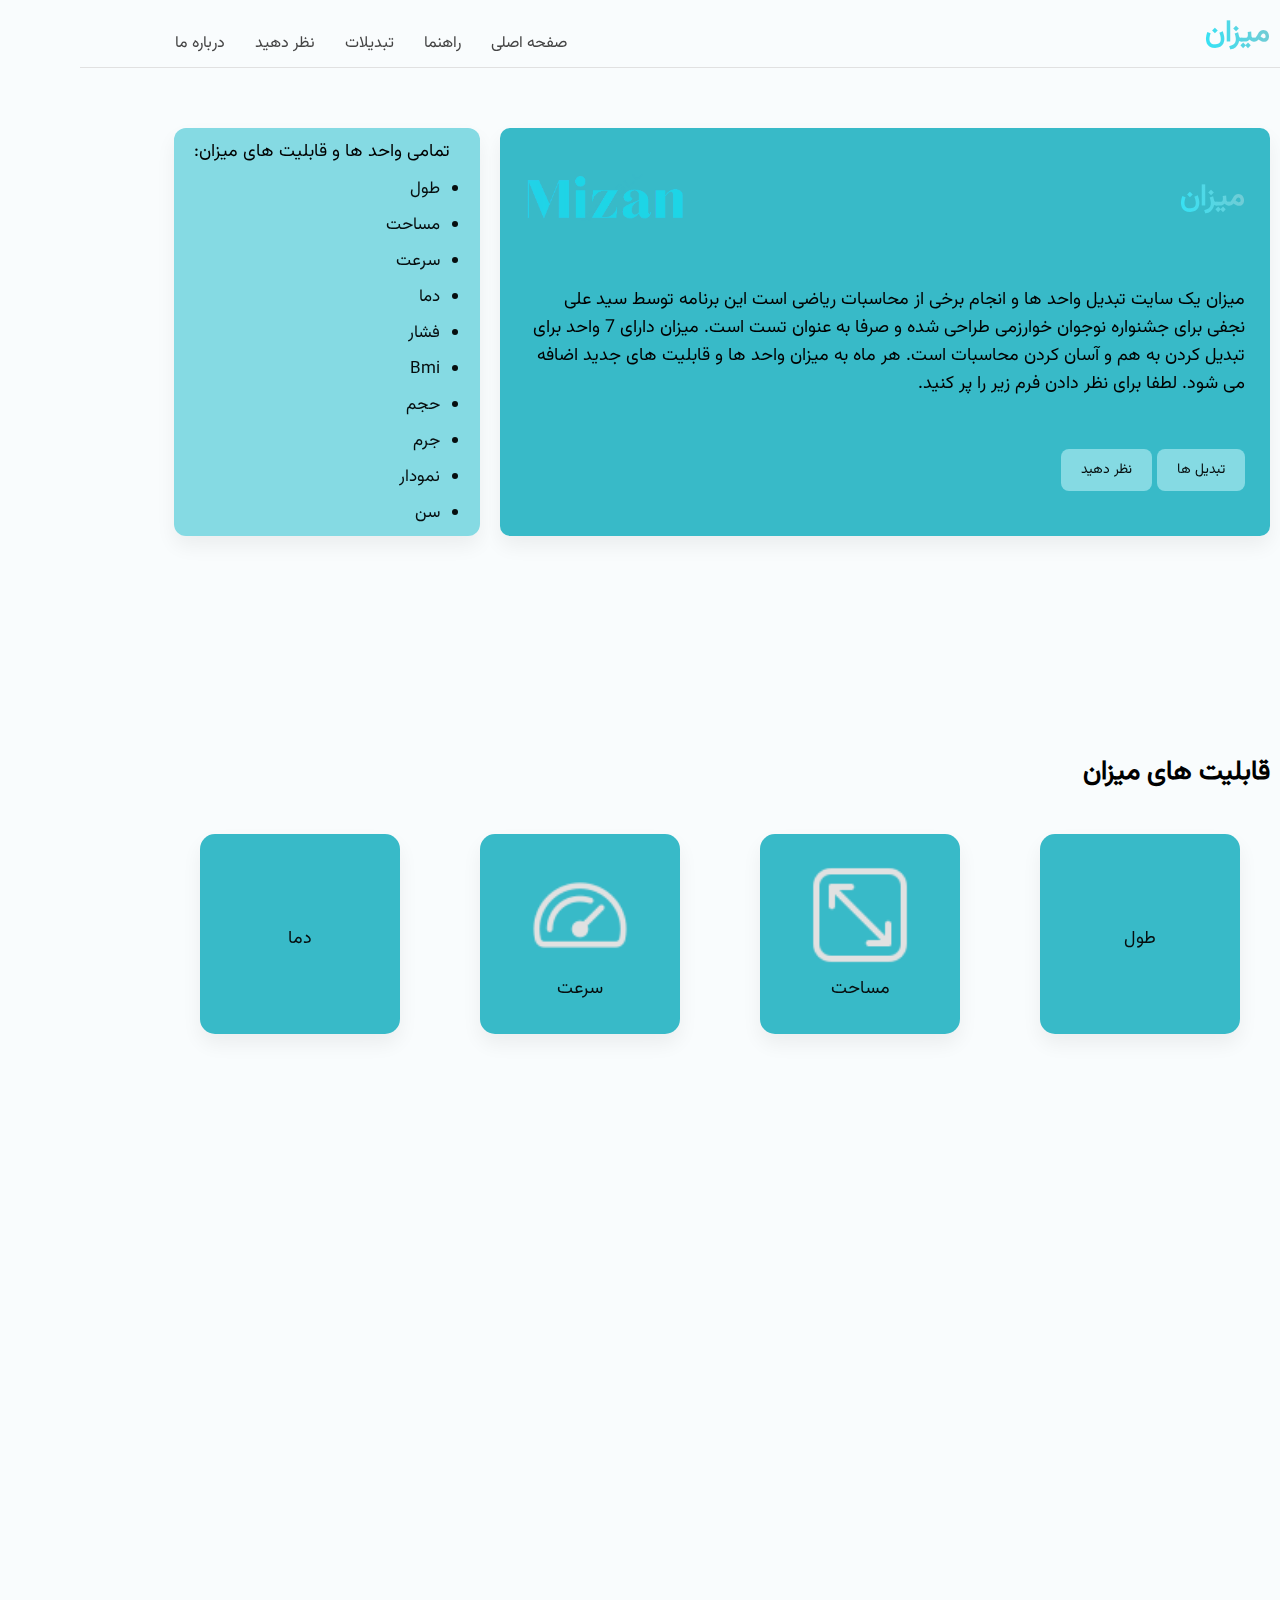
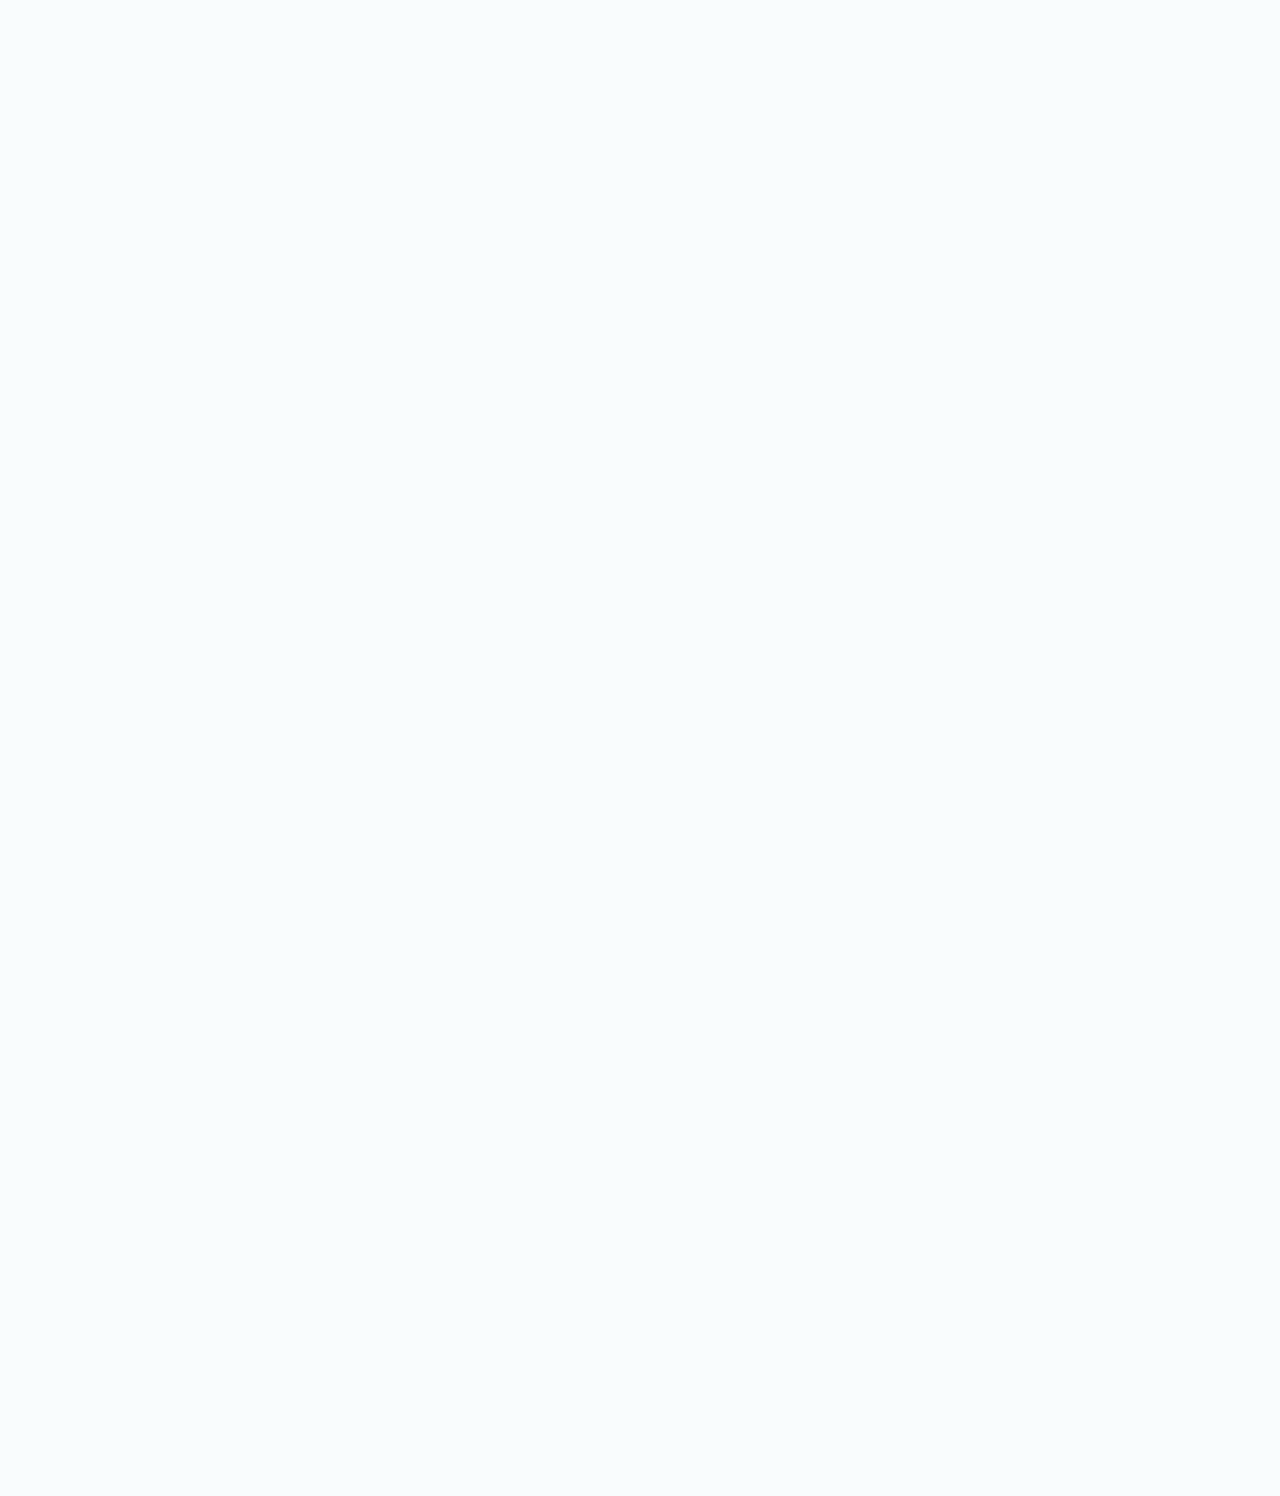
<file: index.html>
<!DOCTYPE html>
<html lang="fa" dir="rtl">

<head>
    <meta charset="UTF-8">
    <meta name="viewport" content="width=device-width, initial-scale=1.0">
    <link rel="stylesheet" href="/css/font.css">
    <link rel="stylesheet" href="/css/style.css">
    <link rel="stylesheet" href="https://unpkg.com/aos@next/dist/aos.css" />
    <link rel="stylesheet" href="https://cdnjs.cloudflare.com/ajax/libs/font-awesome/6.5.1/css/all.min.css"
        integrity="sha512-DTOQO9RWCH3ppGqcWaEA1BIZOC6xxalwEsw9c2QQeAIftl+Vegovlnee1c9QX4TctnWMn13TZye+giMm8e2LwA=="
        crossorigin="anonymous" referrerpolicy="no-referrer" />
    <link rel="apple-touch-icon" sizes="180x180" href="/assets/Mizan logo/apple-touch-icon.png">
    <link rel="icon" type="image/png" sizes="32x32" href="/assets/Mizan logo/favicon-32x32.png">
    <link rel="icon" type="image/png" sizes="16x16" href="/assets/Mizan logo/favicon-16x16.png">
    <link rel="manifest" href="/assets/Mizan logo/site.webmanifest">
    <title>میزان</title>
</head>

<body>
    <header class="main-header hidden">
        <nav class="nav container ">
            <a href="/index.html">
                <h1 class="logo">میزان</h1>
            </a>
            <div class="nav__toggler">
                <div class="bar bar-one"></div>
                <div class="bar bar-two"></div>
                <div class="bar bar-three"></div>
            </div>
            <ul class="list nav__list">
                <li class="nav__item"><a href="/index.html">صفحه اصلی</a></li>
                <li class="nav__item"><a href="/conv-html/guide.html">راهنما</a></li>
                <li class="nav__item"><a href="#cards">تبدیلات</a></li>
                <li class="nav__item"><a href="#contact-us-sec">نظر دهید</a></li>
                <li class="nav__item"><a href="#footer">درباره ما</a></li>
            </ul>
        </nav>
    </header>
    <section class="hero">
        <div class="hero-main container block hidden">
            <div class="hero-description">
                <div class="logos">
                    <p class="logo">میزان</p>
                    <img class="logo-img" src="/assets/images/Screenshot 2023-12-12 232840-Recovered.png" alt="">
                </div>
                <p class="hero-description-text">میزان یک سایت تبدیل واحد ها و انجام برخی از محاسبات ریاضی است این
                    برنامه توسط سید علی نجفی برای جشنواره نوجوان خوارزمی طراحی شده و صرفا به عنوان تست است. میزان دارای
                    7 واحد برای تبدیل کردن به هم و آسان کردن محاسبات است. هر ماه به میزان واحد ها و قابلیت های جدید
                    اضافه می شود. لطفا برای نظر دادن فرم زیر را پر کنید.
                </p>
                <div class="btns">
                    <button class="btn"><a href="#cards">تبدیل ها</a></button>
                    <button class="btn"><a href="#contact-us-sec">نظر دهید</a></button>
                </div>
            </div>
            <div class="convert-list hidden" id="convert-list">
                <ul class="Hero_list">
                    <p class="hero-description-text">تمامی واحد ها و قابلیت های میزان:</p>
                    <a href="/conv-html/length.html">
                        <li class="Hero_list-items">طول</li>
                    </a>
                    <a href="/conv-html/area.html">
                        <li class="Hero_list-items">مساحت</li>
                    </a>
                    <a href="/conv-html/speed.html">
                        <li class="Hero_list-items">سرعت</li>
                    </a>
                    <a href="/conv-html/temperature.html">
                        <li class="Hero_list-items">دما</li>
                    </a>
                    <a href="/conv-html/pressure.html">
                        <li class="Hero_list-items">فشار</li>
                    </a>
                    <a href="/conv-html/bmi.html">
                        <li class="Hero_list-items">Bmi</li>
                    </a>
                    <a href="/conv-html/volume.html">
                        <li class="Hero_list-items">حجم</li>
                    </a>
                    <a href="/conv-html/mass.html">
                        <li class="Hero_list-items">جرم</li>
                    </a>
                    <a href="/conv-html/chart.html">
                        <li class="Hero_list-items">نمودار</li>
                    </a>
                    <a href="/conv-html/age.html">
                        <li class="Hero_list-items">سن</li>
                    </a>
                </ul>
            </div>
        </div>
    </section>
    <section class="cards container block" style="margin-top: 95px;" id="cards">
        <h2 class="cards-heading">قابلیت های میزان</h2>
        <div class="card-container">
            <a href="/conv-html/length.html">
                <div class="card hidden">
                    <i class="fa-solid fa-ruler"></i>
                    <p class="card-title">طول</p>
                </div>
            </a>
            <a href="/conv-html/area.html">
                <div class="card hidden">
                    <img src="/assets/images/wide.png" alt="">
                    <p class="card-title">مساحت</p>
                </div>
            </a>
            <a href="/conv-html/speed.html">
                <div class="card hidden">
                    <img src="/assets/images/dashboard.png" alt="">
                    <p class="card-title">سرعت</p>
                </div>
            </a>
            <a href="/conv-html/temperature.html">
                <div class="card hidden">
                    <i class="fa-solid fa-temperature-three-quarters"></i>
                    <p class="card-title">دما</p>
                </div>
            </a>
            <a href="/conv-html/pressure.html">
                <div class="card hidden">
                    <img src="/assets/images/manometer.png" alt="">
                    <p class="card-title">فشار</p>
                </div>
            </a>
            <a href="/conv-html/bmi.html">
                <div class="card hidden">
                    <img src="/assets/images/diet.png" alt="">
                    <p class="card-title">Bmi</p>
                </div>
            </a>
            <a href="/conv-html/volume.html">
                <div class="card hidden">
                    <img src="/assets/images/cube.png" alt="">
                    <p class="card-title">حجم</p>
                </div>
            </a>
            <a href="/conv-html/mass.html">
                <div class="card hidden">
                    <i class="fa-solid fa-weight-scale"></i>
                    <p class="card-title">جرم</p>
                </div>
            </a>
            <a href="/conv-html/chart.html">
                <div class="card hidden">
                    <i class="fa-solid fa-chart-simple"></i>
                    <p class="card-title">نمودار</p>
                </div>
            </a>
            <a href="/conv-html/age.html">
                <div class="card hidden">
                    <p class="temp">سن</p>
                    <p class="card-title">سن</p>
                </div>
            </a>


    </section>
    <section data-aos="fade-up" class="container block" id="contact-us-sec">
        <h2 class=" contact-us__heading">ارتباط با ما</h2>
        <div class="contact-us">
            <div class="contact-us__map">
                <img src="assets/images/mizan-high-resolution-logo-transparent.png">
            </div>
            <div class="contact-us__form">
                <div class="form-wrapper">
                    <h3>نظرات شما</h3>
                    <form action="https://api.web3forms.com/submit" method="POST">
                        <input type="hidden" name="access_key" value="2b62930c-0aa8-43a7-9d12-26ebc807eaec">
                        <input type="hidden" name="redirect" value="https://web3forms.com/success">
                        <input id="Name" type="text" name="name" placeholder="نام و نام خانوادگی" required>
                        <input id="Email" type="email" name="email" placeholder="ایمیل خود را وارد کنید" required>
                        <textarea placeholder="پیام شما" id="Body" cols="30" rows="10" required></textarea>
                        <button type="submit" class="btn btn--primary">ارسال نظر</button>
                    </form>
                </div>
            </div>
        </div>
    </section>
    <footer class="container block" id="footer" data-aos="fade-up" data-aos-duration="1000">
        <div class="footer">
            <p class="logo">میزان</p>
            <div class="footer_items-cols">
                <div class="footer_items-col">
                    <h6>قابلیت ها</h6>
                    <a href="/conv-html/area.html">مساحت</a>
                    <a href="/conv-html/length.html">طول</a>
                    <a href="/conv-html/bmi.html">Bmi</a>
                    <a href="/conv-html/age.html">سن</a>
                    <a href="/conv-html/temperature.html">دما</a>
                </div>
                <div class="footer_items-col no-heading">
                    <a href="/conv-html/speed.html">سرعت</a>
                    <a href="/conv-html/chart.html">نمودار</a>
                    <a href="/conv-html/pressure.html">فشار</a>
                    <a href="/conv-html/mass.html">جرم</a>
                    <a href="/conv-html/volume.html">حجم</a>
                </div>
                <div class="footer_items-col">
                    <h6>ارتباط با ما</h6>
                    <a href="">صفحه اصلی</a>
                    <a href="">نظر دهید</a>
                    <a href="https://github.com/Alinajafi10">گیت هاب</a>
                </div>
            </div>
            <div class="sepration-bar"></div>
            <p>این سایت توسط سید علی نجفی برای طرح نوجوان خوارزمی طراحی شده.</p>
        </div>
    </footer>

    <script src="https://unpkg.com/aos@next/dist/aos.js"></script>
    <script>
        AOS.init();
    </script>
    <script src="/js/app.js"></script>
</body>

</html>
</file>
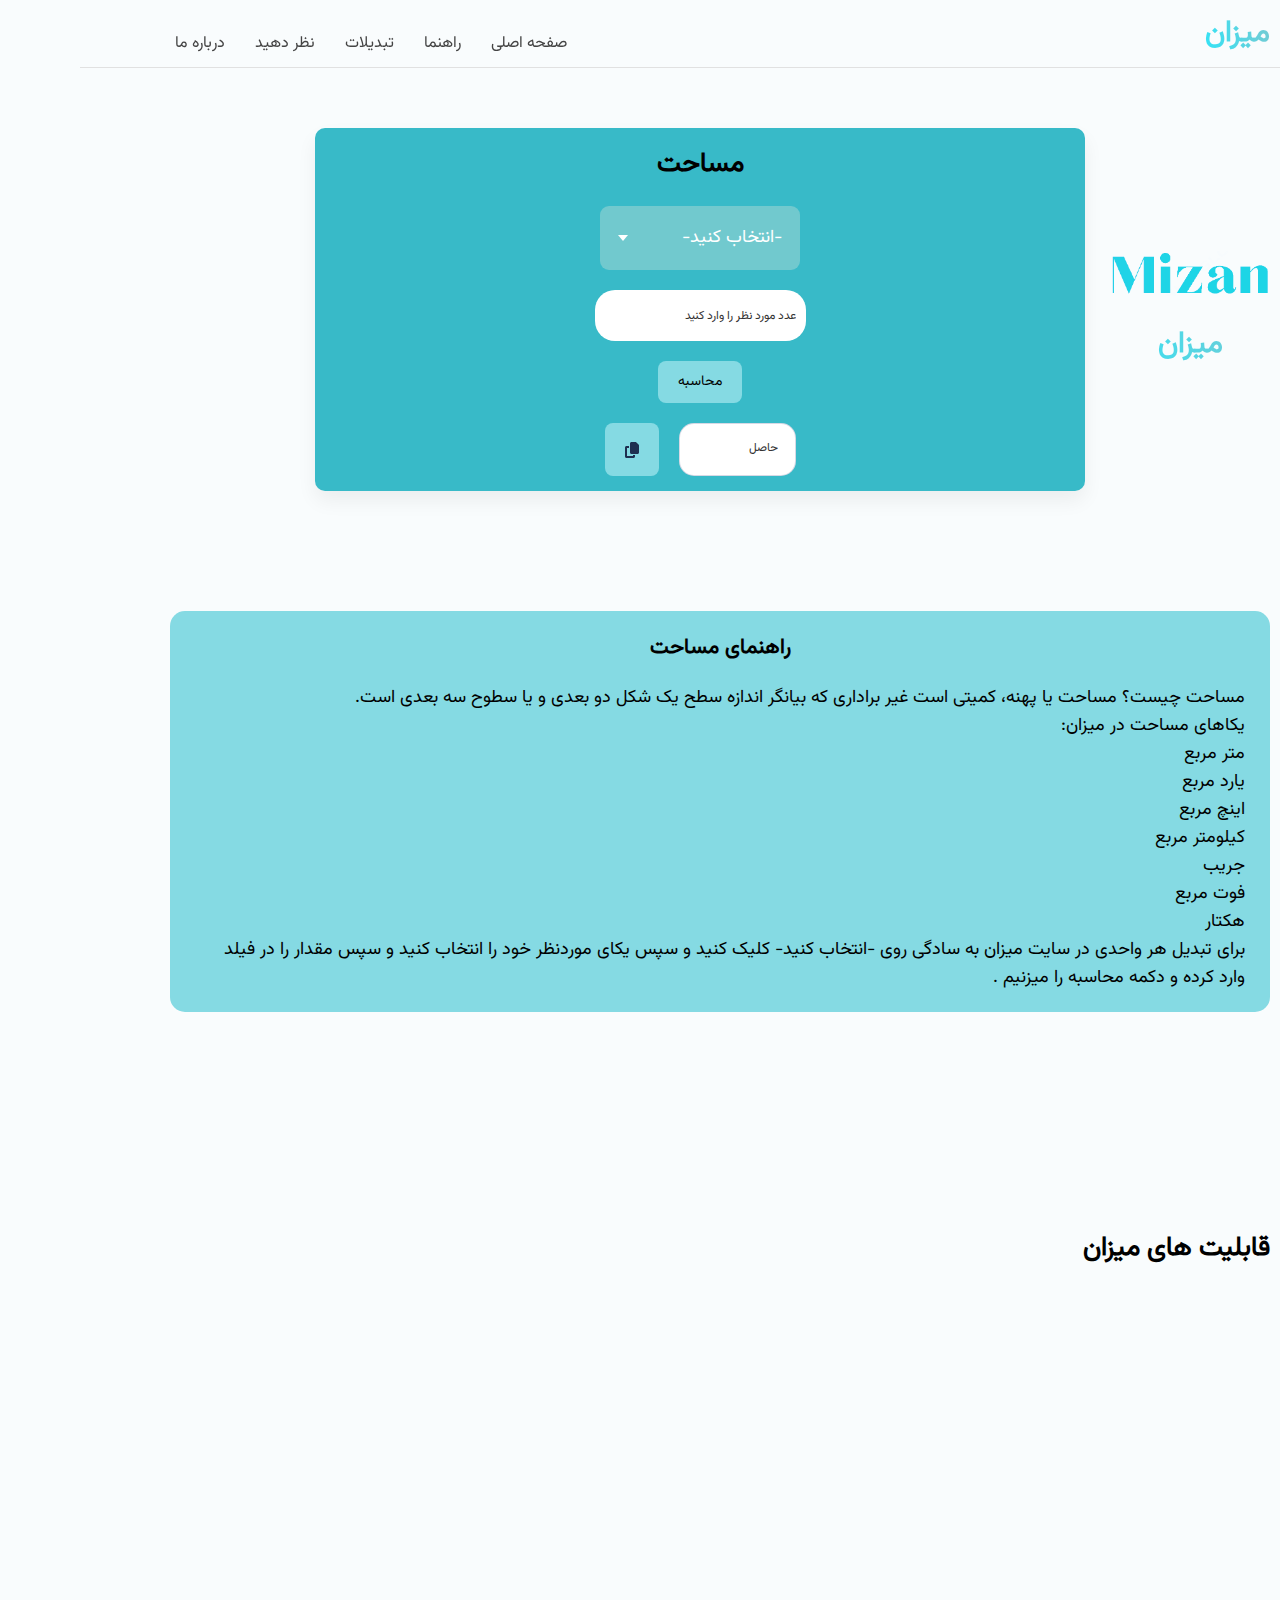
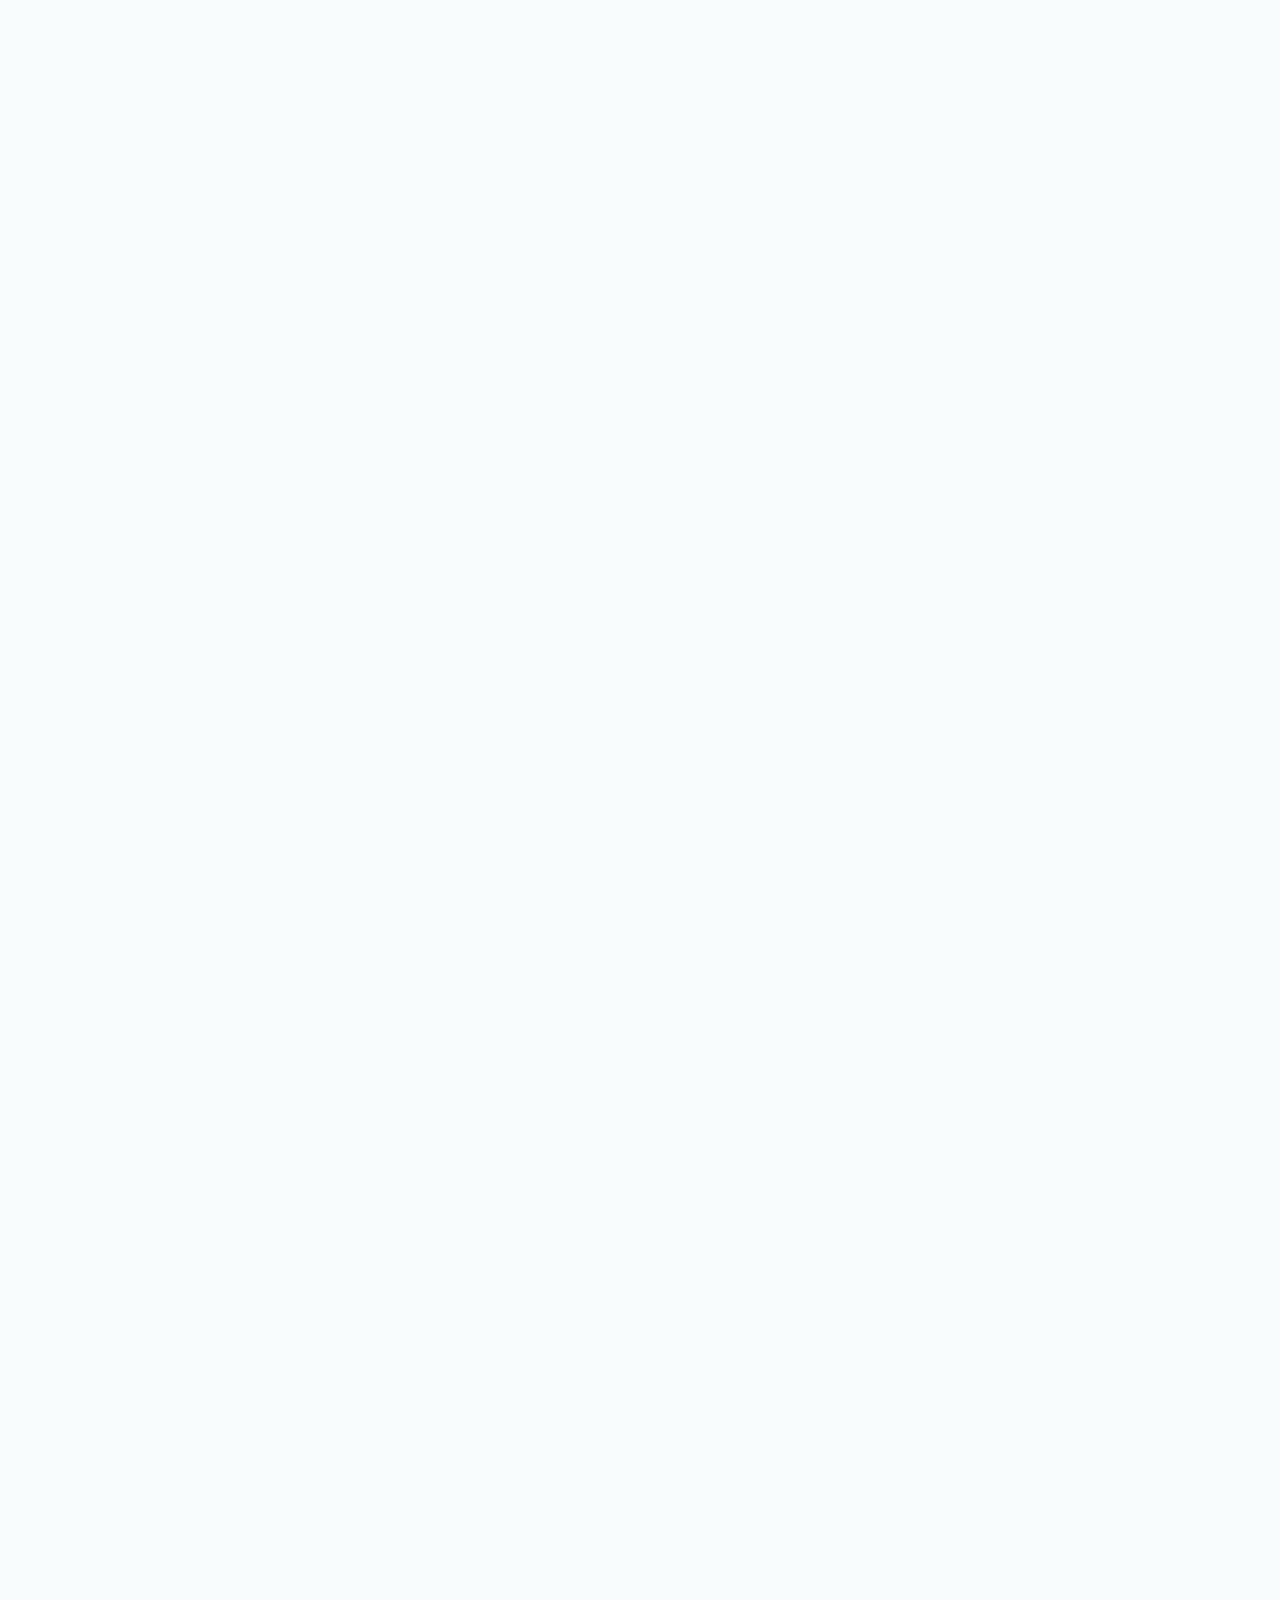
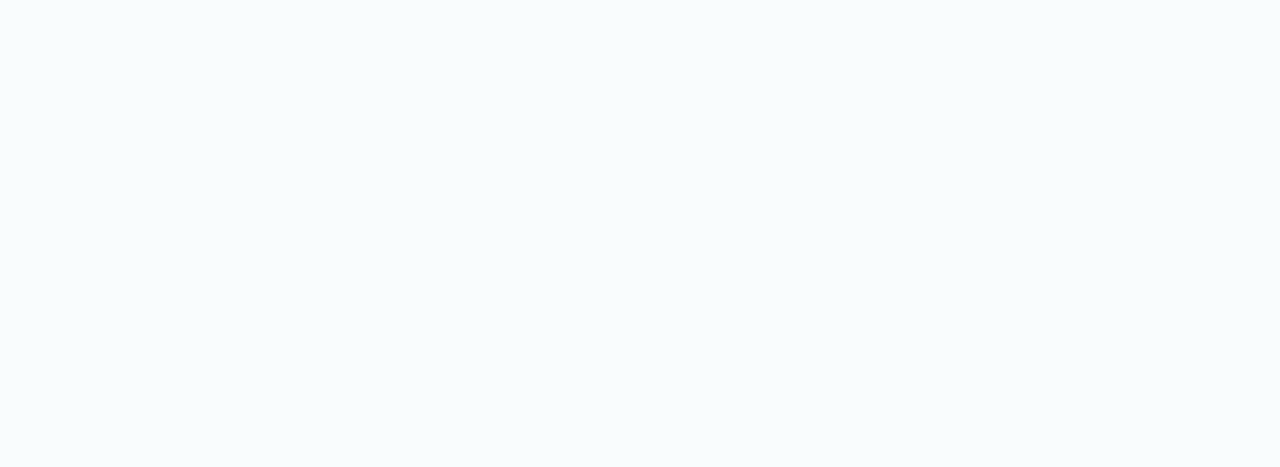
<file: conv-html/area.html>
<!DOCTYPE html>
<html lang="fa" dir="rtl">

<head>
    <meta charset="UTF-8">
    <meta name="viewport" content="width=device-width, initial-scale=1.0">
    <link rel="stylesheet" href="/css/font.css">
    <link rel="stylesheet" href="/css/style.css">
    <link rel="stylesheet" href="https://unpkg.com/aos@next/dist/aos.css" />
    <link rel="stylesheet" href="https://cdnjs.cloudflare.com/ajax/libs/font-awesome/6.5.1/css/all.min.css"
        integrity="sha512-DTOQO9RWCH3ppGqcWaEA1BIZOC6xxalwEsw9c2QQeAIftl+Vegovlnee1c9QX4TctnWMn13TZye+giMm8e2LwA=="
        crossorigin="anonymous" referrerpolicy="no-referrer" />
    <link rel="apple-touch-icon" sizes="180x180" href="/assets/Mizan logo/apple-touch-icon.png">
    <link rel="icon" type="image/png" sizes="32x32" href="/assets/Mizan logo/favicon-32x32.png">
    <link rel="icon" type="image/png" sizes="16x16" href="/assets/Mizan logo/favicon-16x16.png">
    <link rel="manifest" href="/assets/Mizan logo/site.webmanifest">
    <title>میزان | مساحت</title>
</head>

<body>
    <header class="main-header hidden">
        <nav class="nav container ">
            <a href="/index.html">
                <h1 class="logo">میزان</h1>
            </a>
            <div class="nav__toggler">
                <div class="bar bar-one"></div>
                <div class="bar bar-two"></div>
                <div class="bar bar-three"></div>
            </div>
            <ul class="list nav__list">
                <li class="nav__item"><a href="/index.html">صفحه اصلی</a></li>
                <li class="nav__item"><a href="/conv-html/guide.html">راهنما</a></li>
                <li class="nav__item"><a href="#cards">تبدیلات</a></li>
                <li class="nav__item"><a href="#contact-us-sec">نظر دهید</a></li>
                <li class="nav__item"><a href="#footer">درباره ما</a></li>
            </ul>
        </nav>
    </header>
    <section class="hero">
        <div class="hero-alt container block">
            <div class="hero-alt_logos">
                <img src="/assets/images/Screenshot 2023-12-12 232840-Recovered.png" alt="Mizan-logo" class="logo-img">
                <p class="logo">میزان</p>
            </div>
            <div class="hero-alt_conv">
                <h2 class="hero-alt_heading">مساحت</h2>
                <div class="dropdown">
                    <div class="select">
                        <span class="selected">-انتخاب کنید-</span>
                        <div class="caret"></div>
                    </div>
                    <ul class="menu">
                        <li>متر مربع به یارد مربع</li>
                        <li>یارد مربع به متر مربع</li>
                        <li>متر مربع به اینچ مربع</li>
                        <li>اینچ مربع به متر مربع</li>
                        <li>کیلومتر مربع به جریب</li>
                        <li>جریب به کیلومتر مربع</li>
                        <li>متر مربع به فوت مربع</li>
                        <li>فوت مربع به متر مربع</li>
                        <li>کیلومتر مربع به هکتار</li>
                        <li>هکتار به کیلومتر مربع</li>
                    </ul>
                </div>
                <p class="error"></p>
                <input class="user-inp" type="number" onkeypress="handleKeyPress(event)"
                    placeholder="عدد مورد نظر را وارد کنید">
                <button class="btn calc-btn" onclick="areaFunc()">محاسبه</button>
                <div class="copy-text">
                    <textarea readonly name="" id="" cols="10" rows="1" class="result" placeholder="حاصل"></textarea>
                    <button class="btn copy-btn"><img src="/assets/images/copy-solid.svg" alt=""></button>
                </div>
            </div>
        </div>
    </section>
    <section class="block container">
        <div class="guide">
            <h3 class="guide-heading">راهنمای مساحت</h3>
            <p class="guide-text">مساحت چیست؟ مساحت یا پهنه، کمیتی است غیر براداری که بیانگر اندازه سطح یک شکل دو بعدی و
                یا سطوح سه بعدی است.</p>
            <p class="guide-text">یکاهای مساحت در میزان:</p>
            <ul>
                <li>متر مربع</li>
                <li>یارد مربع</li>
                <li>اینچ مربع</li>
                <li>کیلومتر مربع</li>
                <li>جریب</li>
                <li>فوت مربع</li>
                <li>هکتار</li>
            </ul>
            <p class="guide-text">برای تبدیل هر واحدی در سایت میزان به سادگی روی -انتخاب کنید- کلیک کنید و سپس یکای
                موردنظر خود را انتخاب کنید و سپس مقدار را در فیلد وارد کرده و دکمه محاسبه را میزنیم .</p>
        </div>
    </section>
    <section class="cards container block" style="margin-top: 95px;" id="cards">
        <h2 class="cards-heading">قابلیت های میزان</h2>
        <div class="card-container">
            <a href="/conv-html/length.html">
                <div class="card hidden">
                    <i class="fa-solid fa-ruler"></i>
                    <p class="card-title">طول</p>
                </div>
            </a>
            <a href="/conv-html/area.html">
                <div class="card hidden">
                    <img src="/assets/images/wide.png" alt="">
                    <p class="card-title">مساحت</p>
                </div>
            </a>
            <a href="/conv-html/speed.html">
                <div class="card hidden">
                    <img src="/assets/images/dashboard.png" alt="">
                    <p class="card-title">سرعت</p>
                </div>
            </a>
            <a href="/conv-html/temperature.html">
                <div class="card hidden">
                    <i class="fa-solid fa-temperature-three-quarters"></i>
                    <p class="card-title">دما</p>
                </div>
            </a>
            <a href="/conv-html/pressure.html">
                <div class="card hidden">
                    <img src="/assets/images/manometer.png" alt="">
                    <p class="card-title">فشار</p>
                </div>
            </a>
            <a href="/conv-html/bmi.html">
                <div class="card hidden">
                    <img src="/assets/images/diet.png" alt="">
                    <p class="card-title">bmi</p>
                </div>
            </a>
            <a href="/conv-html/volume.html">
                <div class="card hidden">
                    <img src="/assets/images/cube.png" alt="">
                    <p class="card-title">حجم</p>
                </div>
            </a>
            <a href="/conv-html/mass.html">
                <div class="card hidden">
                    <i class="fa-solid fa-weight-scale"></i>
                    <p class="card-title">جرم</p>
                </div>
            </a>
            <a href="/conv-html/chart.html">
                <div class="card hidden">
                    <i class="fa-solid fa-chart-simple"></i>
                    <p class="card-title">نمودار</p>
                </div>
            </a>
            <a href="/conv-html/age.html">
                <div class="card hidden">
                    <p class="temp">سن</p>
                    <p class="card-title">سن</p>
                </div>
            </a>


    </section>
    <section data-aos="fade-up" class="container block" style="margin-top: 95px;" id="contact-us-sec">
        <h2 class=" contact-us__heading">ارتباط با ما</h2>
        <div class="contact-us">
            <div class="contact-us__map">
                <img src="/assets/images/map.png" alt="tapsi office location">
            </div>
            <div class="contact-us__form">
                <div class="form-wrapper">
                    <h3>نظرات شما</h3>
                    <form>
                        <input type="text" placeholder="نام و نام خانوادگی">
                        <input type="email" placeholder="ایمیل خود را وارد کنید">
                        <textarea placeholder="پیام شما" id="" cols="30" rows="10"></textarea>
                        <button type="submit" class="btn btn--primary">ارسال نظر</button>
                    </form>
                </div>
            </div>
        </div>
    </section>
    <footer class="container block" id="footer" data-aos="fade-up" data-aos-duration="1000">
        <div class="footer">
            <p class="logo">میزان</p>
            <div class="footer_items-cols">
                <div class="footer_items-col">
                    <h6>قابلیت ها</h6>
                    <a href="/conv-html/area.html">مساحت</a>
                    <a href="/conv-html/length.html">طول</a>
                    <a href="/conv-html/bmi.html">Bmi</a>
                    <a href="/conv-html/age.html">سن</a>
                    <a href="/conv-html/temperature.html">دما</a>
                </div>
                <div class="footer_items-col no-heading">
                    <a href="/conv-html/speed.html">سرعت</a>
                    <a href="/conv-html/chart.html">نمودار</a>
                    <a href="/conv-html/pressure.html">فشار</a>
                    <a href="/conv-html/mass.html">جرم</a>
                    <a href="/conv-html/volume.html">حجم</a>
                </div>
                <div class="footer_items-col">
                    <h6>ارتباط با ما</h6>
                    <a href="/index.html">صفحه اصلی</a>
                    <a href="#contact-us-sec">نظر دهید</a>
                    <a href="https://github.com/Alinajafi10">گیت هاب</a>
                </div>
            </div>
            <div class="sepration-bar"></div>
            <p>این سایت توسط سید علی نجفی برای طرح نوجوان خوارزمی طراحی شده.</p>
        </div>
    </footer>
</body>
<script src="https://unpkg.com/aos@next/dist/aos.js"></script>
<script>
    AOS.init();
</script>
<script src="/js/app.js"></script>
<script src="/conv-js/area.js"></script>

</html>
</file>
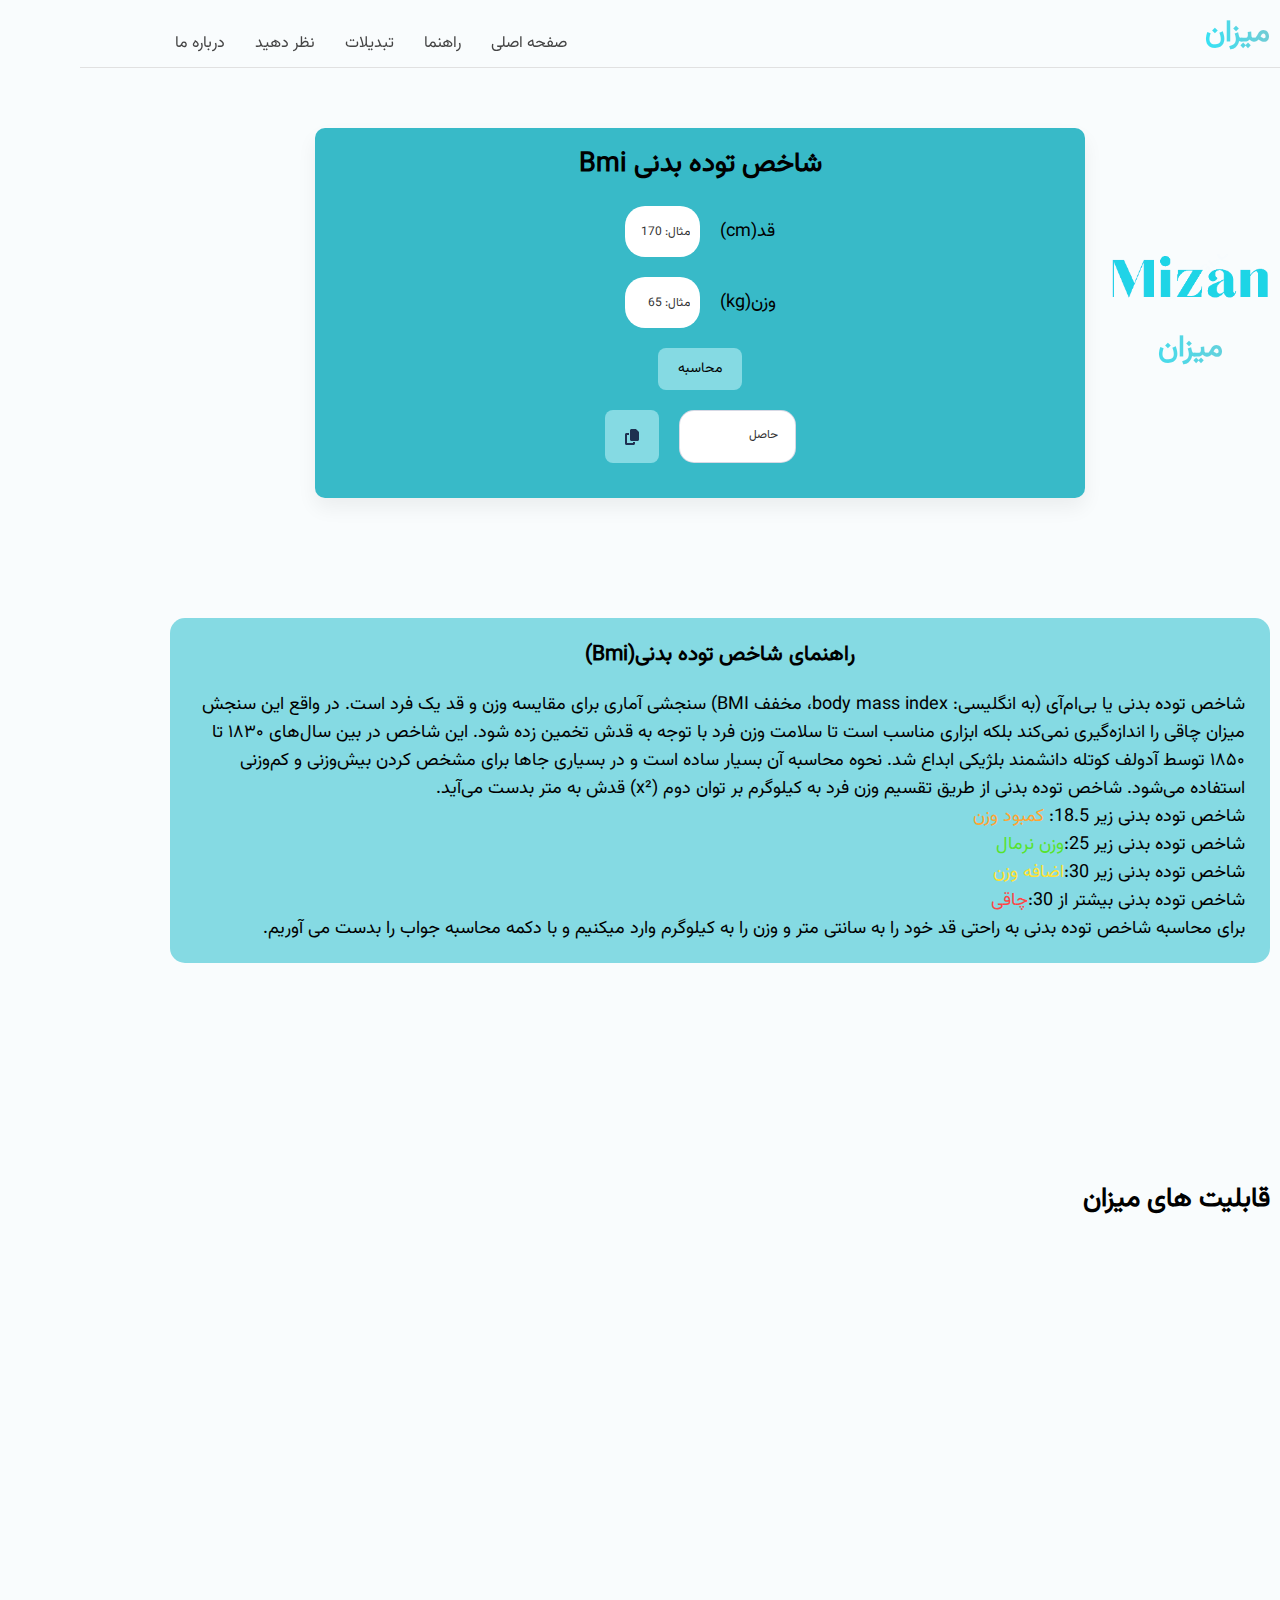
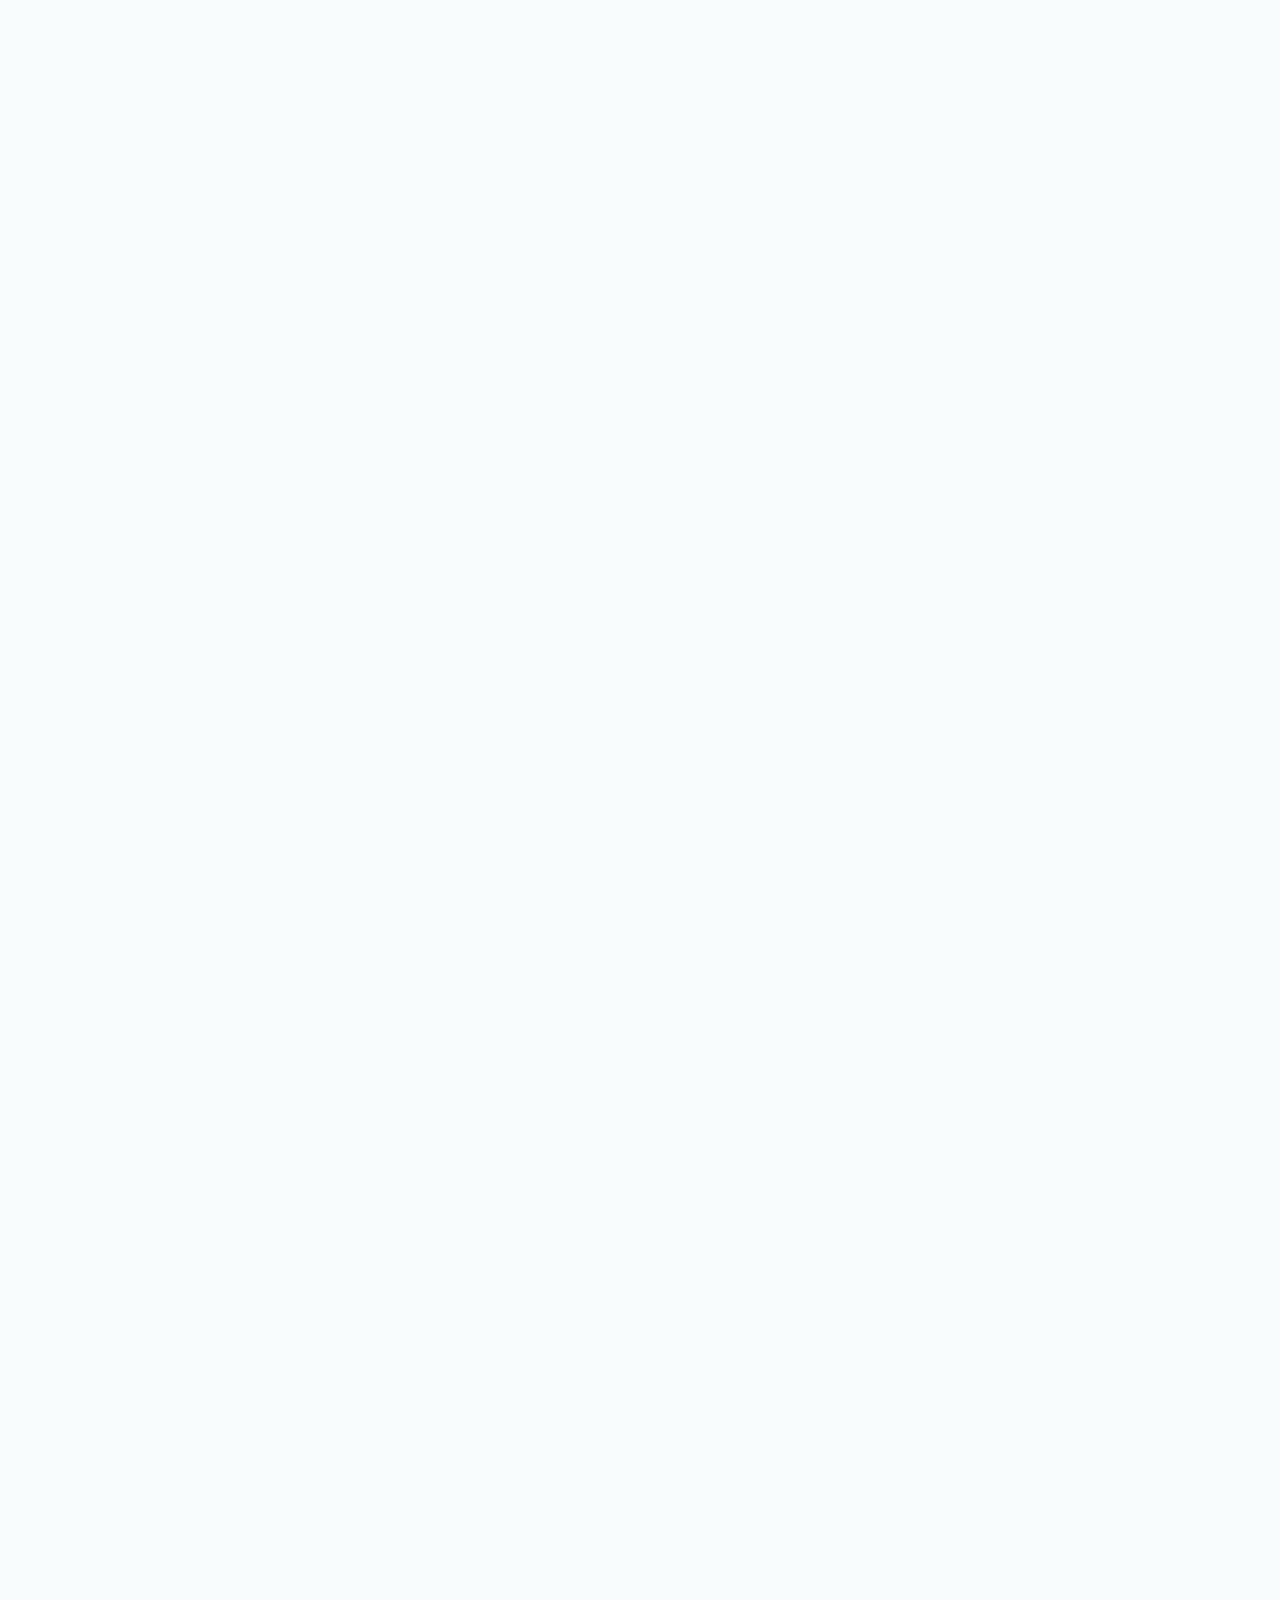
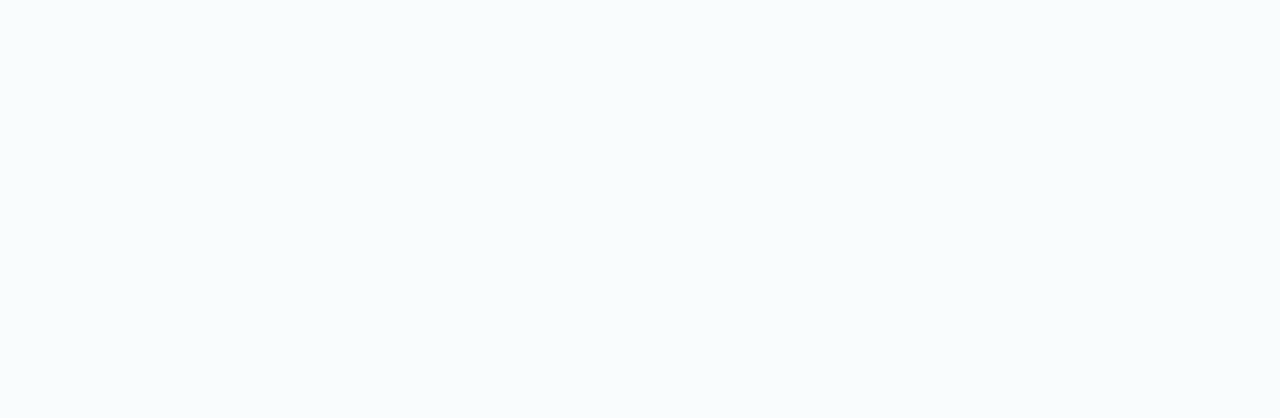
<file: conv-html/bmi.html>
<!DOCTYPE html>
<html lang="fa" dir="rtl">

<head>
    <meta charset="UTF-8">
    <meta name="viewport" content="width=device-width, initial-scale=1.0">
    <link rel="stylesheet" href="/css/font.css">
    <link rel="stylesheet" href="/css/style.css">
    <link rel="stylesheet" href="https://unpkg.com/aos@next/dist/aos.css" />
    <link rel="stylesheet" href="https://cdnjs.cloudflare.com/ajax/libs/font-awesome/6.5.1/css/all.min.css"
        integrity="sha512-DTOQO9RWCH3ppGqcWaEA1BIZOC6xxalwEsw9c2QQeAIftl+Vegovlnee1c9QX4TctnWMn13TZye+giMm8e2LwA=="
        crossorigin="anonymous" referrerpolicy="no-referrer" />
    <link rel="apple-touch-icon" sizes="180x180" href="/assets/Mizan logo/apple-touch-icon.png">
    <link rel="icon" type="image/png" sizes="32x32" href="/assets/Mizan logo/favicon-32x32.png">
    <link rel="icon" type="image/png" sizes="16x16" href="/assets/Mizan logo/favicon-16x16.png">
    <link rel="manifest" href="/assets/Mizan logo/site.webmanifest">
    <title>میزان | Bmi</title>
</head>

<body>
    <header class="main-header hidden">
        <nav class="nav container ">
            <a href="/index.html">
                <h1 class="logo">میزان</h1>
            </a>
            <div class="nav__toggler">
                <div class="bar bar-one"></div>
                <div class="bar bar-two"></div>
                <div class="bar bar-three"></div>
            </div>
            <ul class="list nav__list">
                <li class="nav__item"><a href="/index.html">صفحه اصلی</a></li>
                <li class="nav__item"><a href="/conv-html/guide.html">راهنما</a></li>
                <li class="nav__item"><a href="#cards">تبدیلات</a></li>
                <li class="nav__item"><a href="#contact-us-sec">نظر دهید</a></li>
                <li class="nav__item"><a href="#footer">درباره ما</a></li>
            </ul>
        </nav>
    </header>
    <section class="hero">
        <div class="hero-alt container block">
            <div class="hero-alt_logos">
                <img src="/assets/images/Screenshot 2023-12-12 232840-Recovered.png" alt="Mizan-logo" class="logo-img">
                <p class="logo">میزان</p>
            </div>
            <div class="hero-alt_conv">
                <h2 class="hero-alt_heading">شاخص توده بدنی Bmi</h2>

                <div class="height-container">
                    <label for="test">قد(cm)</label>
                    <input class="user-inp input-height" onkeypress="handleKeyPress(event)" min="150" max="200"
                        id="test" type="number" placeholder="مثال: 170">
                </div>
                <div class="weight-container">
                    <label for="test-2">وزن(kg)</label>
                    <input class="user-inp input-weight" onkeypress="handleKeyPress(event)" min="45" max="100"
                        type="number" id="test-2" placeholder="مثال: 65">
                </div>
                <button class="btn calc-btn" onclick="bmiFunc()">محاسبه</button>
                <p class="error"></p>
                <div class="copy-text">
                    <textarea readonly name="" id="" cols="10" rows="1" class="result" placeholder="حاصل"></textarea>
                    <button class="btn copy-btn"><img src="/assets/images/copy-solid.svg" alt=""></button>
                </div>
                <p class="body-status"></p>
            </div>
        </div>
    </section>
    <section class="block container">
        <div class="guide">
            <h3 class="guide-heading">راهنمای شاخص توده بدنی(Bmi)</h3>
            <p class="guide-text">شاخص توده بدنی یا بی‌ام‌آی (به انگلیسی: body mass index، مخفف BMI) سنجشی آماری برای
                مقایسه وزن و قد یک فرد است. در واقع
                این سنجش میزان چاقی را اندازه‌گیری نمی‌کند بلکه ابزاری مناسب است تا سلامت وزن فرد با توجه به قدش تخمین
                زده شود. این شاخص
                در بین سال‌های ۱۸۳۰ تا ۱۸۵۰ توسط آدولف کوتله دانشمند بلژیکی ابداع شد. نحوه محاسبه آن بسیار ساده است و در
                بسیاری جاها
                برای مشخص کردن بیش‌وزنی و کم‌وزنی استفاده می‌شود. شاخص توده بدنی از طریق تقسیم وزن فرد به کیلوگرم بر
                توان دوم (x²) قدش
                به متر بدست می‌آید.</p>
            <ul>
                <li>شاخص توده بدنی زیر 18.5:<span style="color:#ffa534 ;"> کمبود وزن</span></li>
                <li>شاخص توده بدنی زیر 25:<span style="color:#57e32c ;">وزن نرمال </span></li>
                <li>شاخص توده بدنی زیر 30:<span style="color:#ffe234 ;">اضافه وزن </span></li>
                <li>شاخص توده بدنی بیشتر از 30:<span style="color:#ff4545 ;">چاقی </span></li>
            </ul>
            <p class="guide-text">برای محاسبه شاخص توده بدنی به راحتی قد خود را به سانتی متر و وزن را به کیلوگرم وارد
                میکنیم و با دکمه محاسبه جواب را بدست می آوریم.</p>
    </section>
    <section class="cards container block" style="margin-top: 95px;" id="cards">
        <h2 class="cards-heading">قابلیت های میزان</h2>
        <div class="card-container">
            <a href="/conv-html/length.html">
                <div class="card hidden">
                    <i class="fa-solid fa-ruler"></i>
                    <p class="card-title">طول</p>
                </div>
            </a>
            <a href="/conv-html/area.html">
                <div class="card hidden">
                    <img src="/assets/images/wide.png" alt="">
                    <p class="card-title">مساحت</p>
                </div>
            </a>
            <a href="/conv-html/speed.html">
                <div class="card hidden">
                    <img src="/assets/images/dashboard.png" alt="">
                    <p class="card-title">سرعت</p>
                </div>
            </a>
            <a href="/conv-html/temperature.html">
                <div class="card hidden">
                    <i class="fa-solid fa-temperature-three-quarters"></i>
                    <p class="card-title">دما</p>
                </div>
            </a>
            <a href="/conv-html/pressure.html">
                <div class="card hidden">
                    <img src="/assets/images/manometer.png" alt="">
                    <p class="card-title">فشار</p>
                </div>
            </a>
            <a href="/conv-html/bmi.html">
                <div class="card hidden">
                    <img src="/assets/images/diet.png" alt="">
                    <p class="card-title">bmi</p>
                </div>
            </a>
            <a href="/conv-html/volume.html">
                <div class="card hidden">
                    <img src="/assets/images/cube.png" alt="">
                    <p class="card-title">حجم</p>
                </div>
            </a>
            <a href="/conv-html/mass.html">
                <div class="card hidden">
                    <i class="fa-solid fa-weight-scale"></i>
                    <p class="card-title">جرم</p>
                </div>
            </a>
            <a href="/conv-html/chart.html">
                <div class="card hidden">
                    <i class="fa-solid fa-chart-simple"></i>
                    <p class="card-title">نمودار</p>
                </div>
            </a>
            <a href="/conv-html/age.html">
                <div class="card hidden">
                    <p class="temp">سن</p>
                    <p class="card-title">سن</p>
                </div>
            </a>


    </section>
    <section data-aos="fade-up" class="container block" style="margin-top: 95px;" id="contact-us-sec">
        <h2 class=" contact-us__heading">ارتباط با ما</h2>
        <div class="contact-us">


            <div class="contact-us__map">
                <img src="/assets/images/map.png" alt="tapsi office location">
            </div>
            <div class="contact-us__form">
                <div class="form-wrapper">
                    <h3>نظرات شما</h3>
                    <form>
                        <input type="text" placeholder="نام و نام خانوادگی">
                        <input type="email" placeholder="ایمیل خود را وارد کنید">
                        <textarea placeholder="پیام شما" id="" cols="30" rows="10"></textarea>
                        <button type="submit" class="btn btn--primary">ارسال نظر</button>
                    </form>
                </div>
            </div>
        </div>
    </section>
    <footer class="container block" id="footer" data-aos="fade-up" data-aos-duration="1000">
        <div class="footer">
            <p class="logo">میزان</p>
            <div class="footer_items-cols">
                <div class="footer_items-col">
                    <h6>قابلیت ها</h6>
                    <a href="/conv-html/area.html">مساحت</a>
                    <a href="/conv-html/length.html">طول</a>
                    <a href="/conv-html/bmi.html">Bmi</a>
                    <a href="/conv-html/age.html">سن</a>
                    <a href="/conv-html/temperature.html">دما</a>
                </div>
                <div class="footer_items-col no-heading">
                    <a href="/conv-html/speed.html">سرعت</a>
                    <a href="/conv-html/chart.html">نمودار</a>
                    <a href="/conv-html/pressure.html">فشار</a>
                    <a href="/conv-html/mass.html">جرم</a>
                    <a href="/conv-html/volume.html">حجم</a>
                </div>
                <div class="footer_items-col">
                    <h6>ارتباط با ما</h6>
                    <a href="/index.html">صفحه اصلی</a>
                    <a href="#contact-us-sec">نظر دهید</a>
                    <a href="https://github.com/Alinajafi10">گیت هاب</a>
                </div>
            </div>
            <div class="sepration-bar"></div>
            <p>این سایت توسط سید علی نجفی برای طرح نوجوان خوارزمی طراحی شده.</p>
        </div>
    </footer>
</body>
<script src="https://unpkg.com/aos@next/dist/aos.js"></script>
<script>
    AOS.init();
</script>
<script src="/js/app.js"></script>
<script src="/conv-js/bmi.js"></script>

</html>
</file>
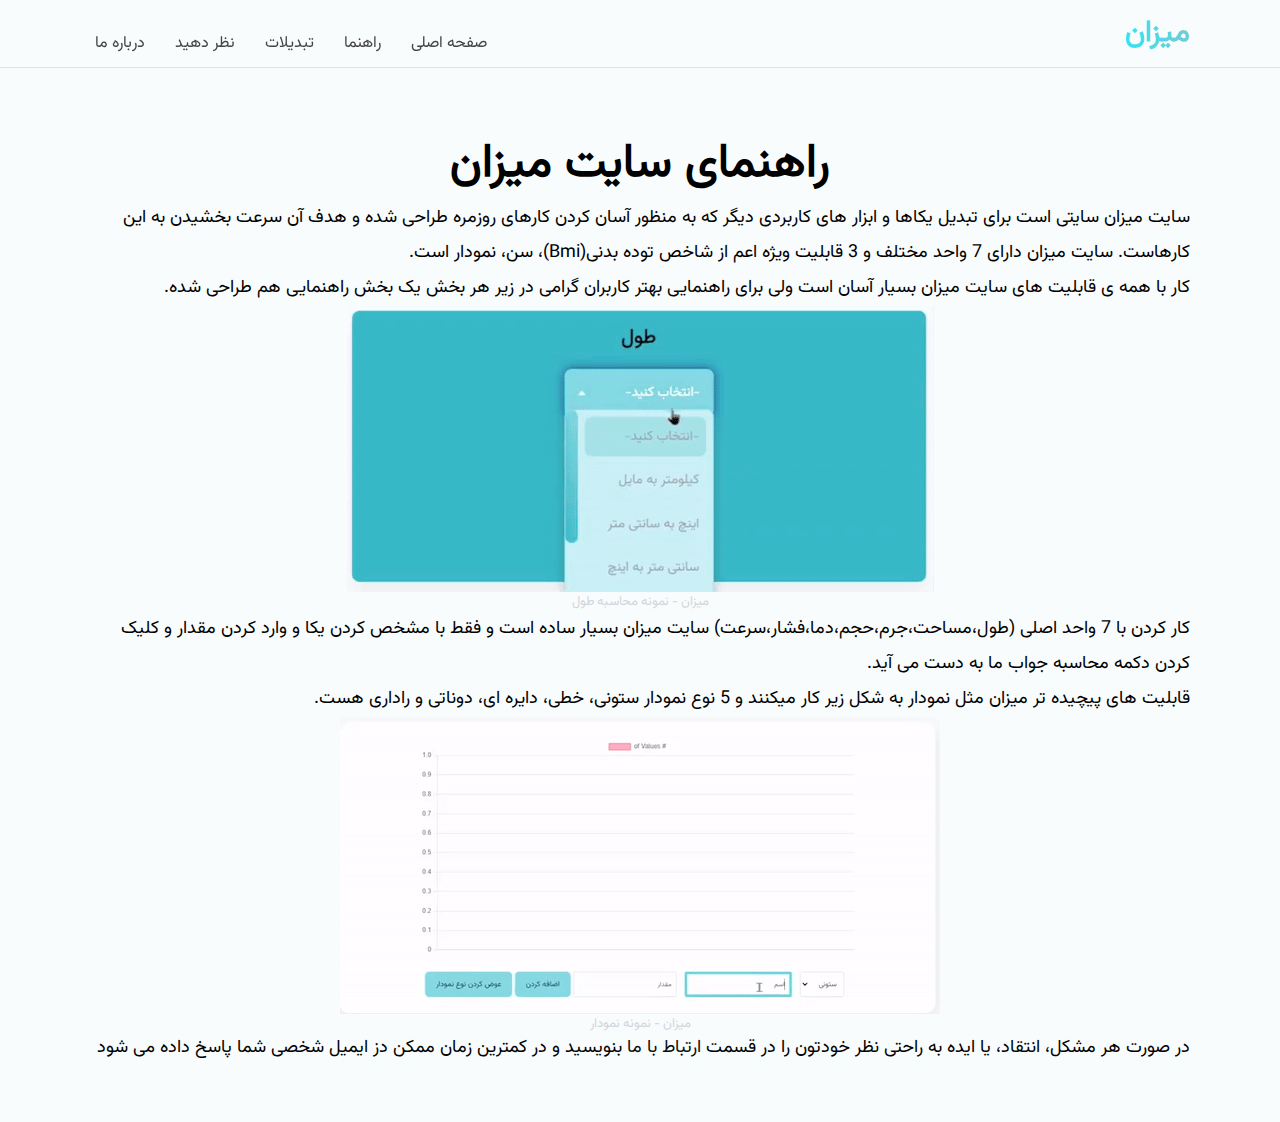
<file: conv-html/guide.html>
<!DOCTYPE html>
<html lang="fa" dir="rtl">

<head>
    <meta charset="UTF-8">
    <meta name="viewport" content="width=device-width, initial-scale=1.0">
    <link rel="stylesheet" href="/css/font.css">
    <link rel="stylesheet" href="/css/style.css">
    <link rel="stylesheet" href="https://unpkg.com/aos@next/dist/aos.css" />
    <link rel="stylesheet" href="https://cdnjs.cloudflare.com/ajax/libs/font-awesome/6.5.1/css/all.min.css"
        integrity="sha512-DTOQO9RWCH3ppGqcWaEA1BIZOC6xxalwEsw9c2QQeAIftl+Vegovlnee1c9QX4TctnWMn13TZye+giMm8e2LwA=="
        crossorigin="anonymous" referrerpolicy="no-referrer" />
    <link rel="apple-touch-icon" sizes="180x180" href="/assets/Mizan logo/apple-touch-icon.png">
    <link rel="icon" type="image/png" sizes="32x32" href="/assets/Mizan logo/favicon-32x32.png">
    <link rel="icon" type="image/png" sizes="16x16" href="/assets/Mizan logo/favicon-16x16.png">
    <link rel="manifest" href="/assets/Mizan logo/site.webmanifest">
    <title>میزان | راهنما</title>
</head>

<body>
    <header class="main-header hidden">
        <nav class="nav container ">
            <a href="/index.html">
                <h1 class="logo">میزان</h1>
            </a>
            <div class="nav__toggler">
                <div class="bar bar-one"></div>
                <div class="bar bar-two"></div>
                <div class="bar bar-three"></div>
            </div>
            <ul class="list nav__list">
                <li class="nav__item"><a href="/index.html">صفحه اصلی</a></li>
                <li class="nav__item"><a href="/conv-html/guide.html">راهنما</a></li>
                <li class="nav__item"><a href="#cards">تبدیلات</a></li>
                <li class="nav__item"><a href="#contact-us-sec">نظر دهید</a></li>
                <li class="nav__item"><a href="#footer">درباره ما</a></li>
            </ul>
        </nav>
    </header>
    <section class="guide-description block container">
        <h1 class="guide-heading_main">
            راهنمای سایت میزان
        </h1>
        <p class="guide-description-text">
            سایت میزان سایتی است برای تبدیل یکاها و ابزار های کاربردی دیگر که به منظور آسان کردن کارهای روزمره طراحی شده
            و هدف آن سرعت بخشیدن به این کارهاست. سایت میزان دارای 7 واحد مختلف و 3 قابلیت ویژه اعم از شاخص توده
            بدنی(Bmi)، سن، نمودار است.
        </p>
        <p class="guide-description-text">
            کار با همه ی قابلیت های سایت میزان بسیار آسان است ولی برای راهنمایی بهتر کاربران گرامی در زیر هر بخش یک بخش
            راهنمایی هم طراحی شده.
        </p>
        <div class="center">
            <img src="/assets/images/ezgif-3-54b40682b8.gif" alt="length-show" class="gif"></img>
        </div>
        <p class="small-text center">میزان - نمونه محاسبه طول</p>
        <p class="guide-description-text">کار کردن با 7 واحد اصلی (طول،مساحت،جرم،حجم،دما،فشار،سرعت) سایت میزان بسیار
            ساده است و فقط با مشخص کردن یکا و وارد کردن مقدار و کلیک کردن دکمه محاسبه جواب ما به دست می آید.</p>
        <p class="guide-description-text">قابلیت های پیچیده تر میزان مثل نمودار به شکل زیر کار میکنند و 5 نوع نمودار ستونی، خطی، دایره ای، دوناتی و راداری هست.</p>
        <div class="center">
            <img src="/assets/images/chart-gif.gif" alt="chart-show" class="gif">
        </div>
        <p class="small-text center">میزان - نمونه نمودار</p>
        <p class="hero-description-text">در صورت هر مشکل، انتقاد، یا ایده به راحتی نظر خودتون را در قسمت <span><a href="/index.html">ارتباط با ما</a></span> بنویسید و در کمترین زمان ممکن دز ایمیل شخصی شما پاسخ داده می شود</p>
    </section>
</body>
<script src="/js/app.js"></script>

</html>
</file>
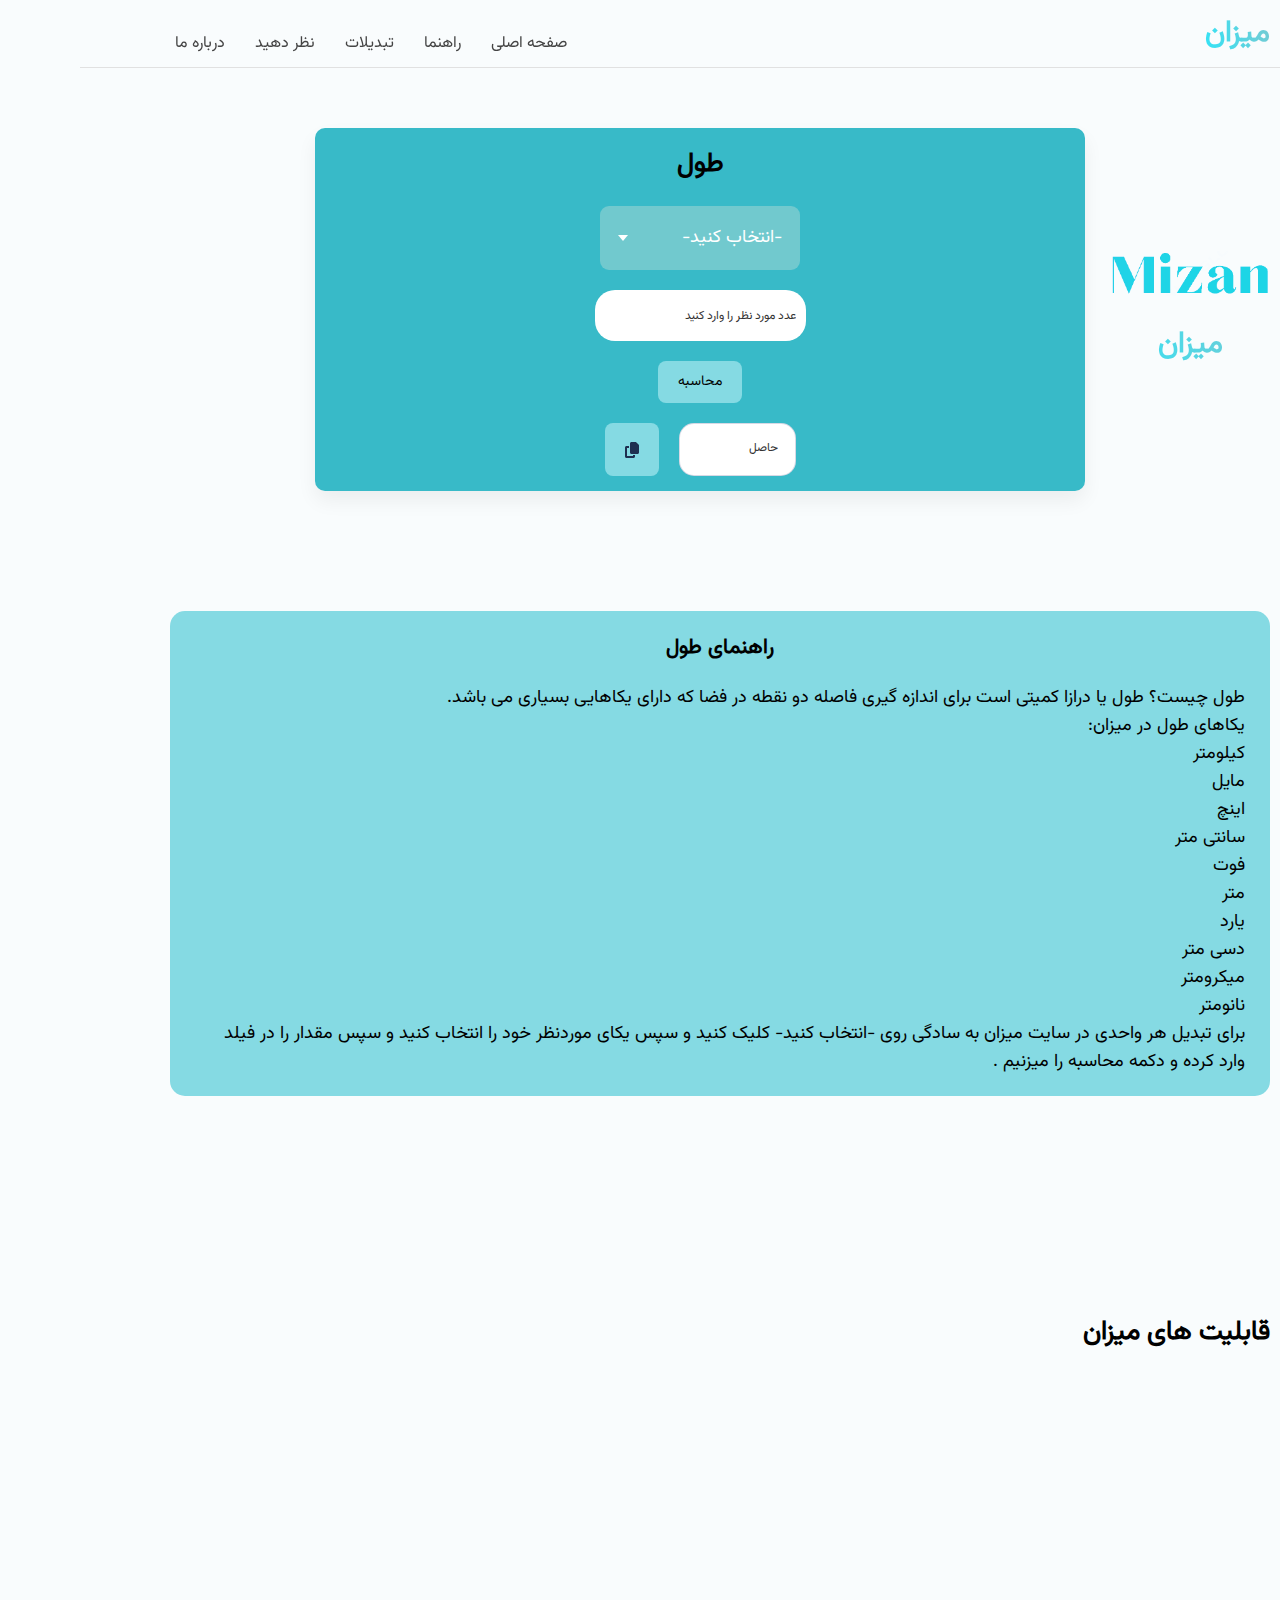
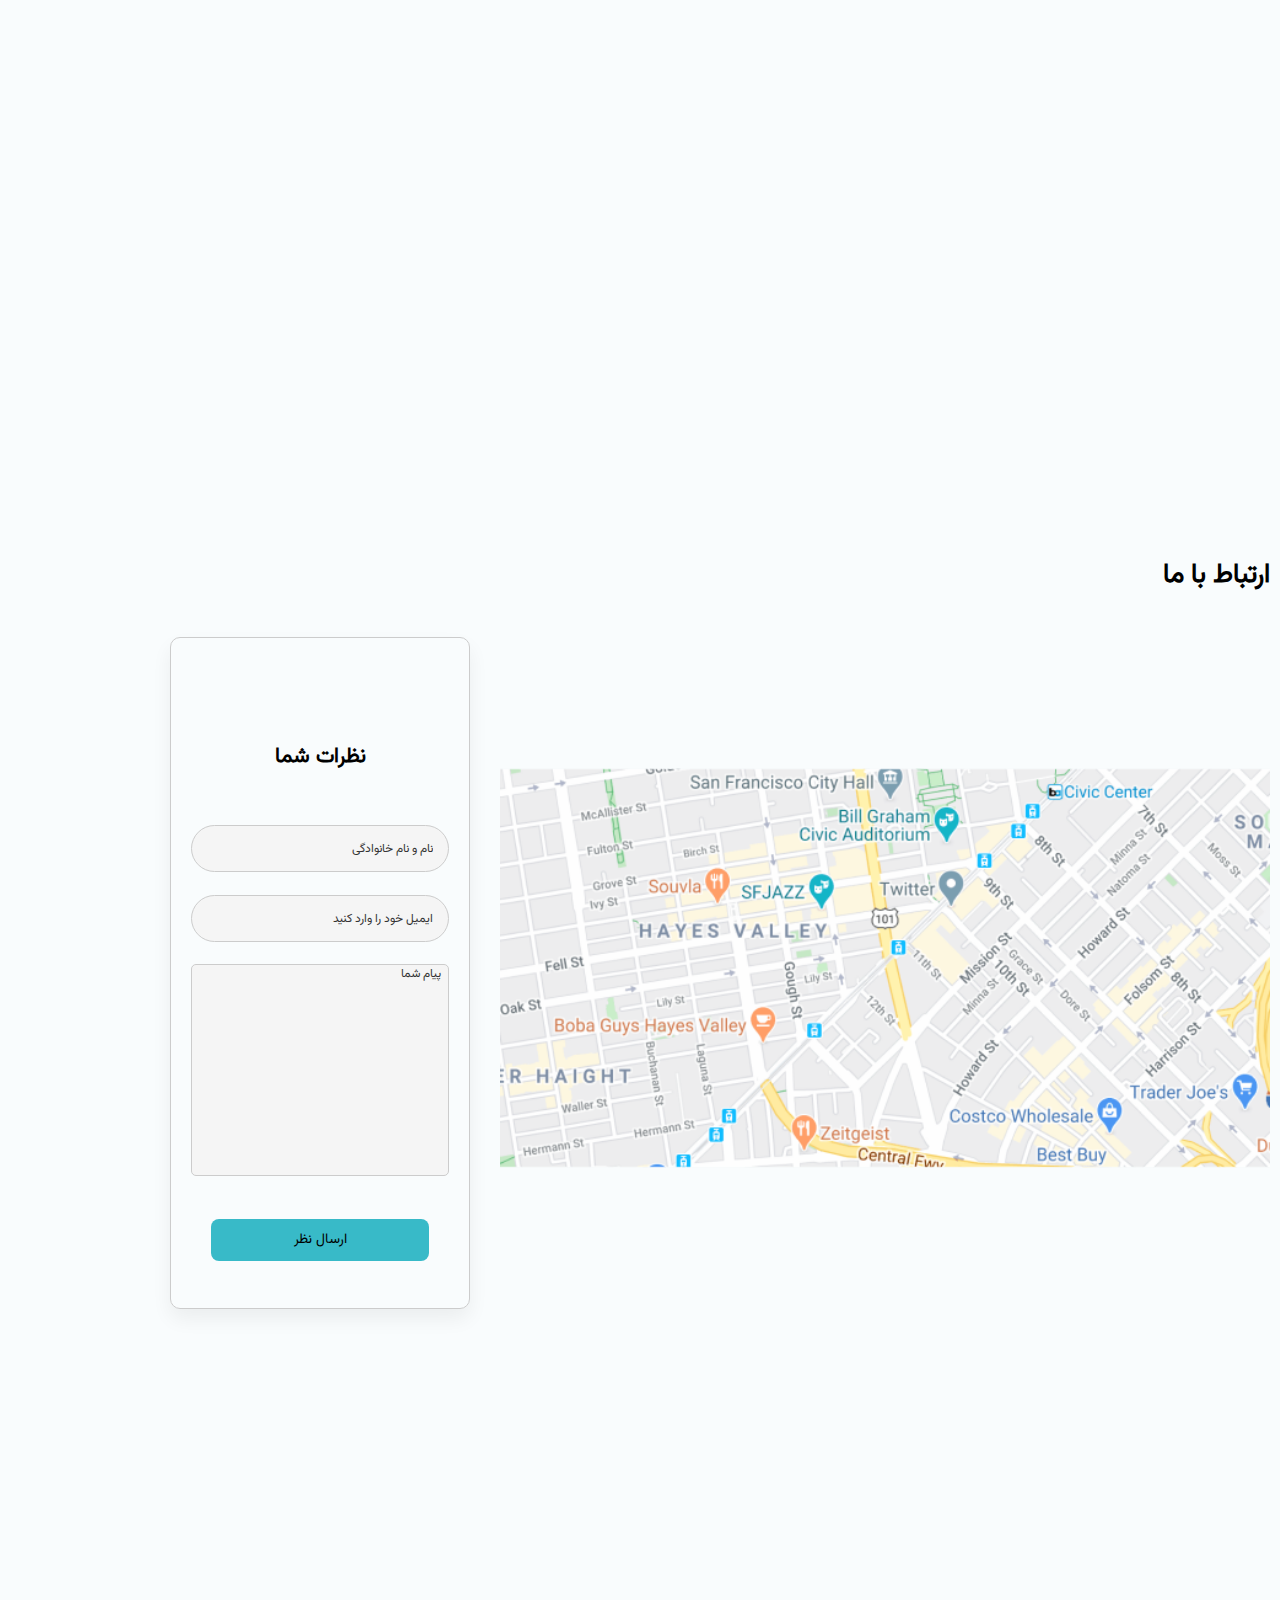
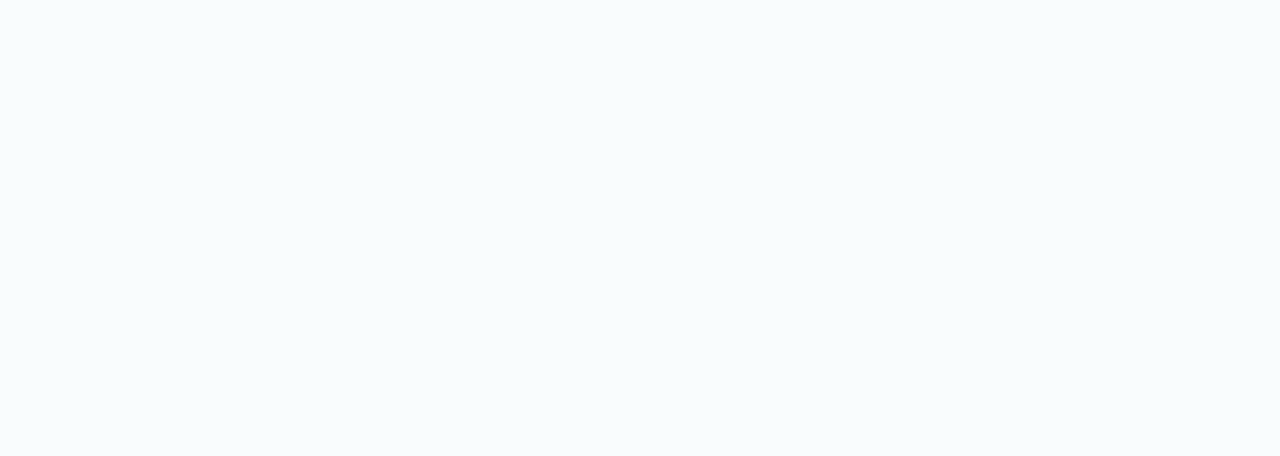
<file: conv-html/length.html>
<!DOCTYPE html>
<html lang="fa" dir="rtl">

<head>
    <meta charset="UTF-8">
    <meta name="viewport" content="width=device-width, initial-scale=1.0">
    <link rel="stylesheet" href="/css/font.css">
    <link rel="stylesheet" href="/css/style.css">
    <link rel="stylesheet" href="https://unpkg.com/aos@next/dist/aos.css" />
    <link rel="stylesheet" href="https://cdnjs.cloudflare.com/ajax/libs/font-awesome/6.5.1/css/all.min.css"
        integrity="sha512-DTOQO9RWCH3ppGqcWaEA1BIZOC6xxalwEsw9c2QQeAIftl+Vegovlnee1c9QX4TctnWMn13TZye+giMm8e2LwA=="
        crossorigin="anonymous" referrerpolicy="no-referrer" />
    <link rel="apple-touch-icon" sizes="180x180" href="/assets/Mizan logo/apple-touch-icon.png">
    <link rel="icon" type="image/png" sizes="32x32" href="/assets/Mizan logo/favicon-32x32.png">
    <link rel="icon" type="image/png" sizes="16x16" href="/assets/Mizan logo/favicon-16x16.png">
    <link rel="manifest" href="/assets/Mizan logo/site.webmanifest">
    <title>میزان | مسافت</title>
</head>

<body>
    <header class="main-header hidden">
        <nav class="nav container ">
            <a href="/index.html">
                <h1 class="logo">میزان</h1>
            </a>
            <div class="nav__toggler">
                <div class="bar bar-one"></div>
                <div class="bar bar-two"></div>
                <div class="bar bar-three"></div>
            </div>
            <ul class="list nav__list">
                <li class="nav__item"><a href="/index.html">صفحه اصلی</a></li>
                <li class="nav__item"><a href="/conv-html/guide.html">راهنما</a></li>
                <li class="nav__item"><a href="#cards">تبدیلات</a></li>
                <li class="nav__item"><a href="#contact-us-sec">نظر دهید</a></li>
                <li class="nav__item"><a href="#footer">درباره ما</a></li>
            </ul>
        </nav>
    </header>
    <section class="hero">
        <div class="hero-alt container block">
            <div class="hero-alt_logos">
                <img src="/assets/images/Screenshot 2023-12-12 232840-Recovered.png" alt="Mizan-logo" class="logo-img">
                <p class="logo">میزان</p>
            </div>
            <div class="hero-alt_conv">
                <h2 class="hero-alt_heading">طول</h2>
                <div class="dropdown">
                    <div class="select">
                        <span class="selected">-انتخاب کنید-</span>
                        <div class="caret"></div>
                    </div>
                    <ul class="menu">
                        <li class="active">-انتخاب کنید-</li>
                        <li>کیلومتر به مایل</li>
                        <li>اینچ به سانتی متر</li>
                        <li>سانتی متر به اینچ</li>
                        <li>فوت به سانتی متر</li>
                        <li>سانتی متر به فوت</li>
                        <li>متر به یارد</li>
                        <li>یارد به متر</li>
                        <li>مایل به کیلومتر</li>
                        <li>دسی متر به متر</li>
                        <li>متر به دسی متر</li>
                        <li>سانتی متر به میکرومتر</li>
                        <li>میکرومتر به نانومتر</li>

                    </ul>
                </div>
                <p class="error">تست</p>
                <input class="user-inp" type="number" onkeypress="handleKeyPress(event)"
                    placeholder="عدد مورد نظر را وارد کنید">
                <button class="btn calc-btn" onclick="lengthFunc()">محاسبه</button>
                <div class="copy-text">
                    <textarea readonly name="" id="" cols="10" rows="1" class="result" placeholder="حاصل"></textarea>
                    <button class="btn copy-btn"><img src="/assets/images/copy-solid.svg" alt=""></button>
                </div>
            </div>
        </div>
    </section>
    <section class="block container">
        <div class="guide">
            <h3 class="guide-heading">راهنمای طول</h3>
            <p class="guide-text">طول چیست؟ طول یا درازا کمیتی است برای اندازه گیری فاصله دو نقطه در فضا که دارای
                یکاهایی بسیاری می باشد.</p>
            <p class="guide-text">یکاهای طول در میزان:</p>
            <ul>
                <li>کیلومتر</li>
                <li>مایل</li>
                <li>اینچ</li>
                <li>سانتی متر</li>
                <li>فوت</li>
                <li>متر</li>
                <li>یارد</li>
                <li>دسی متر</li>
                <li>میکرومتر</li>
                <li>نانومتر</li>
            </ul>
            <p class="guide-text">برای تبدیل هر واحدی در سایت میزان به سادگی روی -انتخاب کنید- کلیک کنید و سپس یکای
                موردنظر خود را انتخاب کنید و سپس مقدار را در فیلد وارد کرده و دکمه محاسبه را میزنیم .</p>
        </div>
    </section>
    <section class="cards container block" style="margin-top: 95px;" id="cards">
        <h2 class="cards-heading">قابلیت های میزان</h2>
        <div class="card-container">
            <a href="/conv-html/length.html">
                <div class="card hidden">
                    <i class="fa-solid fa-ruler"></i>
                    <p class="card-title">طول</p>
                </div>
            </a>
            <a href="/conv-html/area.html">
                <div class="card hidden">
                    <img src="/assets/images/wide.png" alt="">
                    <p class="card-title">مساحت</p>
                </div>
            </a>
            <a href="/conv-html/speed.html">
                <div class="card hidden">
                    <img src="/assets/images/dashboard.png" alt="">
                    <p class="card-title">سرعت</p>
                </div>
            </a>
            <a href="/conv-html/temperature.html">
                <div class="card hidden">
                    <i class="fa-solid fa-temperature-three-quarters"></i>
                    <p class="card-title">دما</p>
                </div>
            </a>
            <a href="/conv-html/pressure.html">
                <div class="card hidden">
                    <img src="/assets/images/manometer.png" alt="">
                    <p class="card-title">فشار</p>
                </div>
            </a>
            <a href="/conv-html/bmi.html">
                <div class="card hidden">
                    <img src="/assets/images/diet.png" alt="">
                    <p class="card-title">bmi</p>
                </div>
            </a>
            <a href="/conv-html/volume.html">
                <div class="card hidden">
                    <img src="/assets/images/cube.png" alt="">
                    <p class="card-title">حجم</p>
                </div>
            </a>
            <a href="/conv-html/mass.html">
                <div class="card hidden">
                    <i class="fa-solid fa-weight-scale"></i>
                    <p class="card-title">جرم</p>
                </div>
            </a>
            <a href="/conv-html/chart.html">
                <div class="card hidden">
                    <i class="fa-solid fa-chart-simple"></i>
                    <p class="card-title">نمودار</p>
                </div>
            </a>
            <a href="/conv-html/age.html">
                <div class="card hidden">
                    <p class="temp">سن</p>
                    <p class="card-title">سن</p>
                </div>
            </a>


    </section>
    <section class="container block">
        <h2 class="contact-us__heading">ارتباط با ما</h2>
        <div class="contact-us">


            <div class="contact-us__map">
                <img src="/assets/images/map.png" alt="tapsi office location">
            </div>
            <div class="contact-us__form">
                <div class="form-wrapper">
                    <h3>نظرات شما</h3>
                    <form>
                        <input type="text" placeholder="نام و نام خانوادگی">
                        <input type="email" placeholder="ایمیل خود را وارد کنید">
                        <textarea placeholder="پیام شما" id="" cols="30" rows="10"></textarea>
                        <button type="submit" class="btn btn--primary">ارسال نظر</button>
                    </form>
                </div>
            </div>
        </div>
    </section>
    <footer class="container block" id="footer" data-aos="fade-up" data-aos-duration="1000">
        <div class="footer">
            <p class="logo">میزان</p>
            <div class="footer_items-cols">
                <div class="footer_items-col">
                    <h6>قابلیت ها</h6>
                    <a href="/conv-html/area.html">مساحت</a>
                    <a href="/conv-html/length.html">طول</a>
                    <a href="/conv-html/bmi.html">Bmi</a>
                    <a href="/conv-html/age.html">سن</a>
                    <a href="/conv-html/temperature.html">دما</a>
                </div>
                <div class="footer_items-col no-heading">
                    <a href="/conv-html/speed.html">سرعت</a>
                    <a href="/conv-html/chart.html">نمودار</a>
                    <a href="/conv-html/pressure.html">فشار</a>
                    <a href="/conv-html/mass.html">جرم</a>
                    <a href="/conv-html/volume.html">حجم</a>
                </div>
                <div class="footer_items-col">
                    <h6>ارتباط با ما</h6>
                    <a href="/index.html">صفحه اصلی</a>
                    <a href="#contact-us-sec">نظر دهید</a>
                    <a href="https://github.com/Alinajafi10">گیت هاب</a>
                </div>
            </div>
            <div class="sepration-bar"></div>
            <p>این سایت توسط سید علی نجفی برای طرح نوجوان خوارزمی طراحی شده.</p>
        </div>
    </footer>
</body>
<script src="https://unpkg.com/aos@next/dist/aos.js"></script>
<script>
    AOS.init();
</script>
<script src="/js/app.js"></script>
<script src="/conv-js/length.js"></script>

</html>
</file>
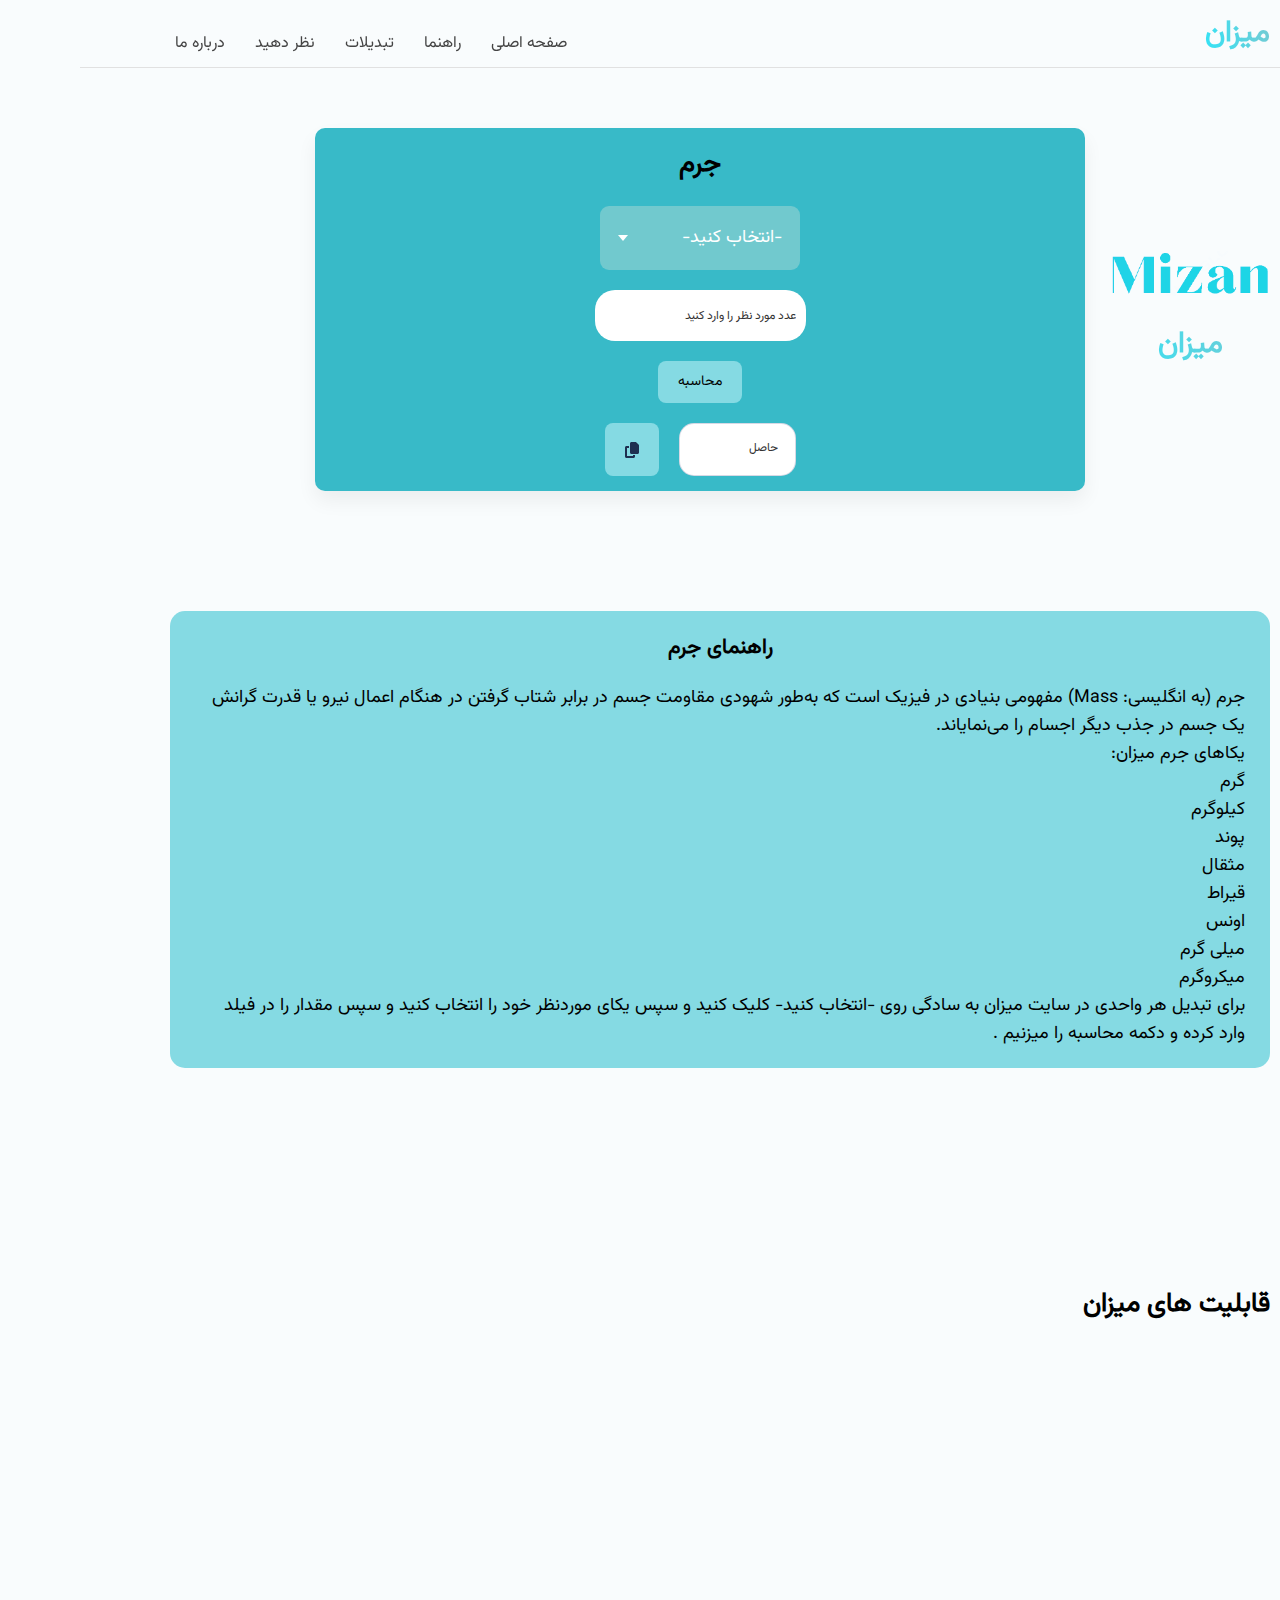
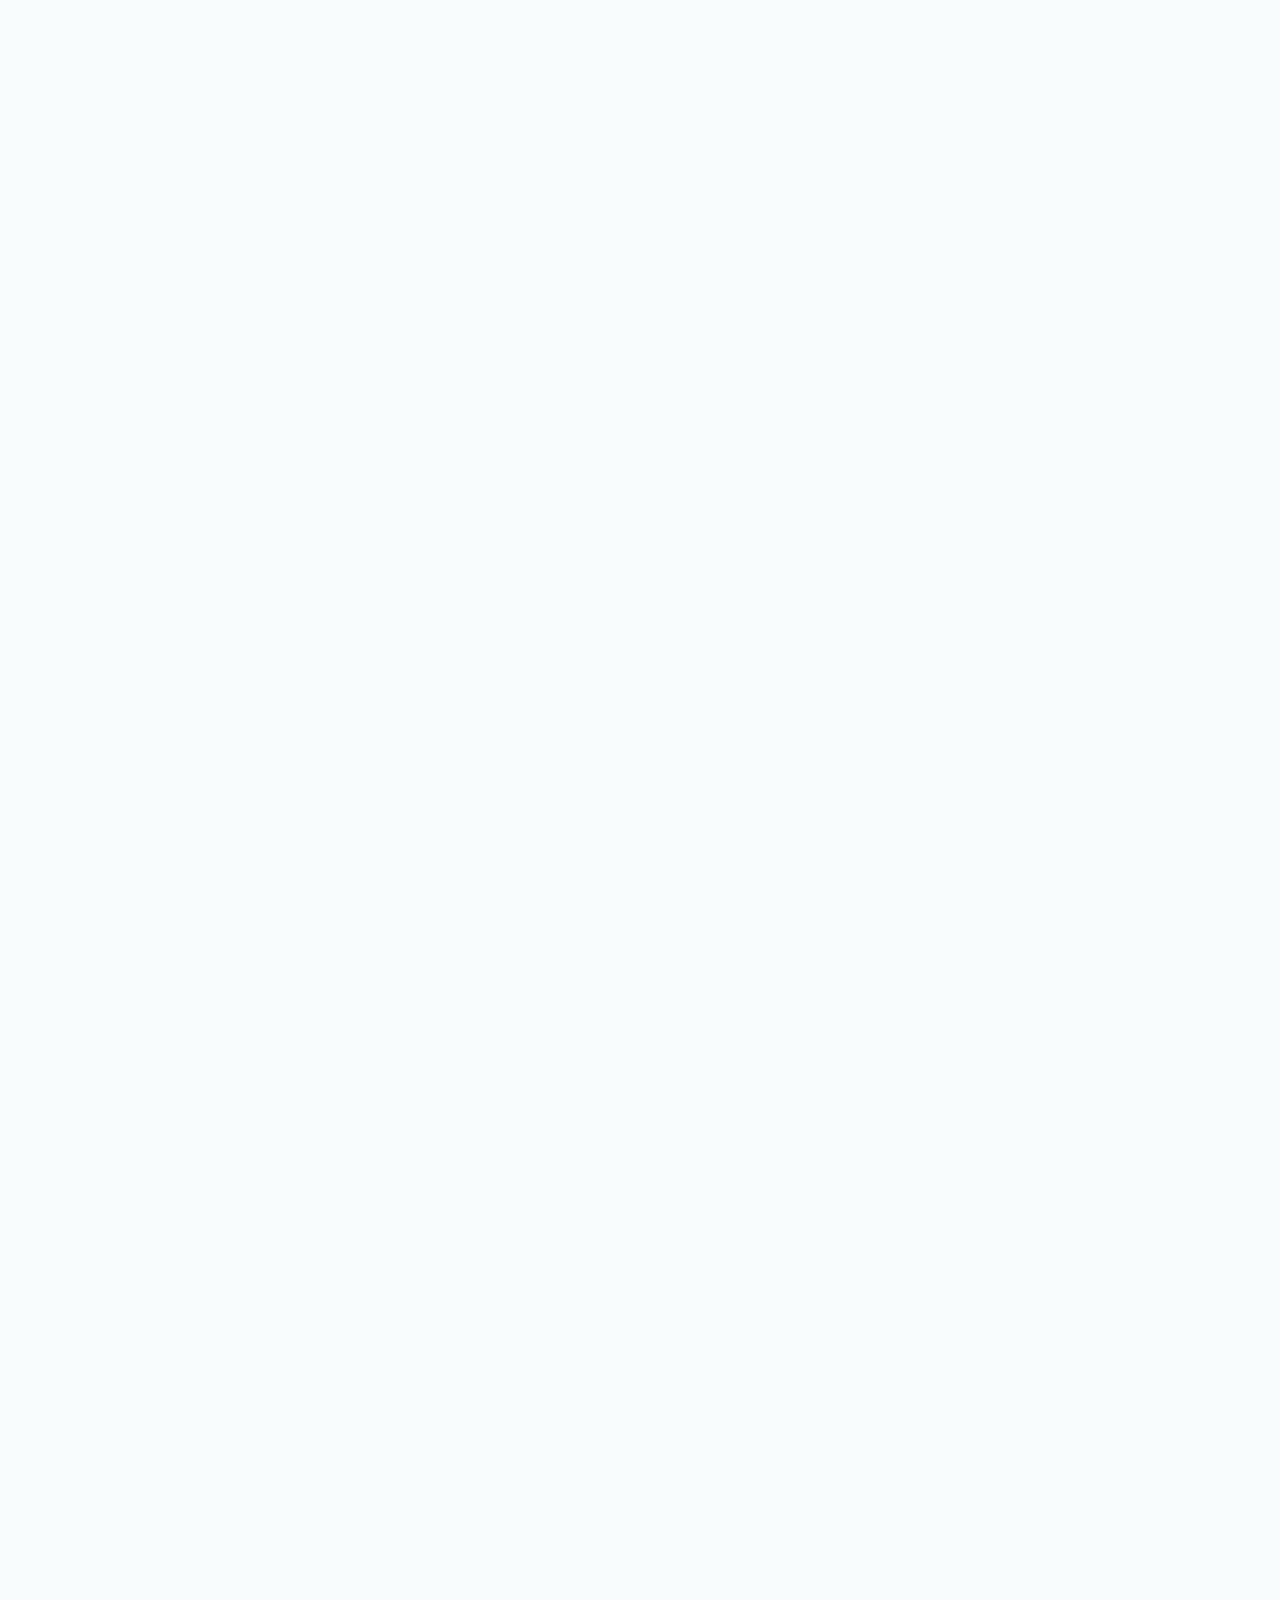
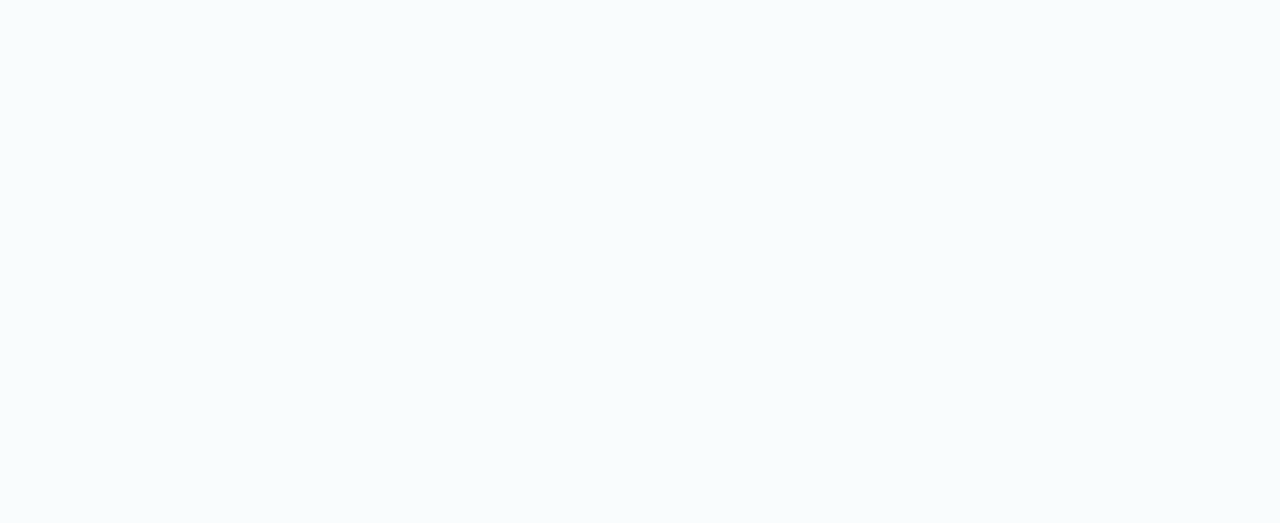
<file: conv-html/mass.html>
<!DOCTYPE html>
<html lang="fa" dir="rtl">

<head>
    <meta charset="UTF-8">
    <meta name="viewport" content="width=device-width, initial-scale=1.0">
    <link rel="stylesheet" href="/css/font.css">
    <link rel="stylesheet" href="/css/style.css">
    <link rel="stylesheet" href="https://unpkg.com/aos@next/dist/aos.css" />
    <link rel="stylesheet" href="https://cdnjs.cloudflare.com/ajax/libs/font-awesome/6.5.1/css/all.min.css"
        integrity="sha512-DTOQO9RWCH3ppGqcWaEA1BIZOC6xxalwEsw9c2QQeAIftl+Vegovlnee1c9QX4TctnWMn13TZye+giMm8e2LwA=="
        crossorigin="anonymous" referrerpolicy="no-referrer" />
    <link rel="apple-touch-icon" sizes="180x180" href="/assets/Mizan logo/apple-touch-icon.png">
    <link rel="icon" type="image/png" sizes="32x32" href="/assets/Mizan logo/favicon-32x32.png">
    <link rel="icon" type="image/png" sizes="16x16" href="/assets/Mizan logo/favicon-16x16.png">
    <link rel="manifest" href="/assets/Mizan logo/site.webmanifest">
    <title>میزان | جرم</title>
</head>

<body>
    <header class="main-header hidden">
        <nav class="nav container ">
            <a href="/index.html">
                <h1 class="logo">میزان</h1>
            </a>
            <div class="nav__toggler">
                <div class="bar bar-one"></div>
                <div class="bar bar-two"></div>
                <div class="bar bar-three"></div>
            </div>
            <ul class="list nav__list">
                <li class="nav__item"><a href="/index.html">صفحه اصلی</a></li>
                <li class="nav__item"><a href="/conv-html/guide.html">راهنما</a></li>
                <li class="nav__item"><a href="#cards">تبدیلات</a></li>
                <li class="nav__item"><a href="#contact-us-sec">نظر دهید</a></li>
                <li class="nav__item"><a href="#footer">درباره ما</a></li>
            </ul>
        </nav>
    </header>
    <section class="hero">
        <div class="hero-alt container block">
            <div class="hero-alt_logos">
                <img src="/assets/images/Screenshot 2023-12-12 232840-Recovered.png" alt="Mizan-logo" class="logo-img">
                <p class="logo">میزان</p>
            </div>
            <div class="hero-alt_conv">
                <h2 class="hero-alt_heading">جرم</h2>
                <div class="dropdown">
                    <div class="select">
                        <span class="selected">-انتخاب کنید-</span>
                        <div class="caret"></div>
                    </div>
                    <ul class="menu">
                        <li class="active">-انتخاب کنید-</li>
                        <li>پوند به کیلوگرم</li>
                        <li>کیلوگرم به پوند</li>
                        <li>مثقال به گرم</li>
                        <li>گرم به مثقال</li>
                        <li>اونس به گرم</li>
                        <li>گرم به اونس</li>
                        <li>قیراط به گرم</li>
                        <li>گرم به قیراط</li>
                        <li>میلی گرم به میکروگرم</li>
                        <li>گرم به میلی گرم</li>

                    </ul>
                </div>
                <p class="error"></p>
                <input class="user-inp" type="number" onkeypress="handleKeyPress(event)"
                    placeholder="عدد مورد نظر را وارد کنید">
                <button class="btn calc-btn" onclick="massFunc()">محاسبه</button>
                <div class="copy-text">
                    <textarea readonly name="" id="" cols="10" rows="1" class="result" placeholder="حاصل"></textarea>
                    <button class="btn copy-btn"><img src="/assets/images/copy-solid.svg" alt=""></button>
                </div>
            </div>
        </div>
    </section>
    <section class="block container">
        <div class="guide">
            <h3 class="guide-heading">راهنمای جرم</h3>
            <p class="guide-text">جرم (به انگلیسی: Mass) مفهومی بنیادی در فیزیک است که به‌طور شهودی مقاومت جسم در برابر
                شتاب گرفتن در هنگام اعمال نیرو یا
                قدرت گرانش یک جسم در جذب دیگر اجسام را می‌نمایاند.</p>
            <p class="guide-text">یکاهای جرم میزان:</p>
            <ul>
                <li>گرم</li>
                <li>کیلوگرم</li>
                <li>پوند</li>
                <li>مثقال</li>
                <li>قیراط</li>
                <li>اونس</li>
                <li>میلی گرم</li>
                <li>میکروگرم</li>
            </ul>
            <p class="guide-text">برای تبدیل هر واحدی در سایت میزان به سادگی روی -انتخاب کنید- کلیک کنید و سپس یکای
                موردنظر خود را انتخاب کنید و سپس مقدار را در فیلد وارد کرده و دکمه محاسبه را میزنیم .</p>
        </div>
    </section>
    <section class="cards container block" style="margin-top: 95px;" id="cards">
        <h2 class="cards-heading">قابلیت های میزان</h2>
        <div class="card-container">
            <a href="/conv-html/length.html">
                <div class="card hidden">
                    <i class="fa-solid fa-ruler"></i>
                    <p class="card-title">طول</p>
                </div>
            </a>
            <a href="/conv-html/area.html">
                <div class="card hidden">
                    <img src="/assets/images/wide.png" alt="">
                    <p class="card-title">مساحت</p>
                </div>
            </a>
            <a href="/conv-html/speed.html">
                <div class="card hidden">
                    <img src="/assets/images/dashboard.png" alt="">
                    <p class="card-title">سرعت</p>
                </div>
            </a>
            <a href="/conv-html/temperature.html">
                <div class="card hidden">
                    <i class="fa-solid fa-temperature-three-quarters"></i>
                    <p class="card-title">دما</p>
                </div>
            </a>
            <a href="/conv-html/pressure.html">
                <div class="card hidden">
                    <img src="/assets/images/manometer.png" alt="">
                    <p class="card-title">فشار</p>
                </div>
            </a>
            <a href="/conv-html/bmi.html">
                <div class="card hidden">
                    <img src="/assets/images/diet.png" alt="">
                    <p class="card-title">bmi</p>
                </div>
            </a>
            <a href="/conv-html/volume.html">
                <div class="card hidden">
                    <img src="/assets/images/cube.png" alt="">
                    <p class="card-title">حجم</p>
                </div>
            </a>
            <a href="/conv-html/mass.html">
                <div class="card hidden">
                    <i class="fa-solid fa-weight-scale"></i>
                    <p class="card-title">جرم</p>
                </div>
            </a>
            <a href="/conv-html/chart.html">
                <div class="card hidden">
                    <i class="fa-solid fa-chart-simple"></i>
                    <p class="card-title">نمودار</p>
                </div>
            </a>
            <a href="/conv-html/age.html">
                <div class="card hidden">
                    <p class="temp">سن</p>
                    <p class="card-title">سن</p>
                </div>
            </a>


    </section>
    <section data-aos="fade-up" class="container block" style="margin-top: 95px;" id="contact-us-sec">
        <h2 class=" contact-us__heading">ارتباط با ما</h2>
        <div class="contact-us">


            <div class="contact-us__map">
                <img src="/assets/images/map.png" alt="tapsi office location">
            </div>
            <div class="contact-us__form">
                <div class="form-wrapper">
                    <h3>نظرات شما</h3>
                    <form>
                        <input type="text" placeholder="نام و نام خانوادگی">
                        <input type="email" placeholder="ایمیل خود را وارد کنید">
                        <textarea placeholder="پیام شما" id="" cols="30" rows="10"></textarea>
                        <button type="submit" class="btn btn--primary">ارسال نظر</button>
                    </form>
                </div>
            </div>
        </div>
    </section>
    <footer class="container block" id="footer" data-aos="fade-up" data-aos-duration="1000">
        <div class="footer">
            <p class="logo">میزان</p>
            <div class="footer_items-cols">
                <div class="footer_items-col">
                    <h6>قابلیت ها</h6>
                    <a href="/conv-html/area.html">مساحت</a>
                    <a href="/conv-html/length.html">طول</a>
                    <a href="/conv-html/bmi.html">Bmi</a>
                    <a href="/conv-html/age.html">سن</a>
                    <a href="/conv-html/temperature.html">دما</a>
                </div>
                <div class="footer_items-col no-heading">
                    <a href="/conv-html/speed.html">سرعت</a>
                    <a href="/conv-html/chart.html">نمودار</a>
                    <a href="/conv-html/pressure.html">فشار</a>
                    <a href="/conv-html/mass.html">جرم</a>
                    <a href="/conv-html/volume.html">حجم</a>
                </div>
                <div class="footer_items-col">
                    <h6>ارتباط با ما</h6>
                    <a href="/index.html">صفحه اصلی</a>
                    <a href="#contact-us-sec">نظر دهید</a>
                    <a href="https://github.com/Alinajafi10">گیت هاب</a>
                </div>
            </div>
            <div class="sepration-bar"></div>
            <p>این سایت توسط سید علی نجفی برای طرح نوجوان خوارزمی طراحی شده.</p>
        </div>
    </footer>
</body>
<script src="https://unpkg.com/aos@next/dist/aos.js"></script>
<script>
    AOS.init();
</script>
<script src="/js/app.js"></script>
<script src="/conv-js/mass.js"></script>

</html>
</file>
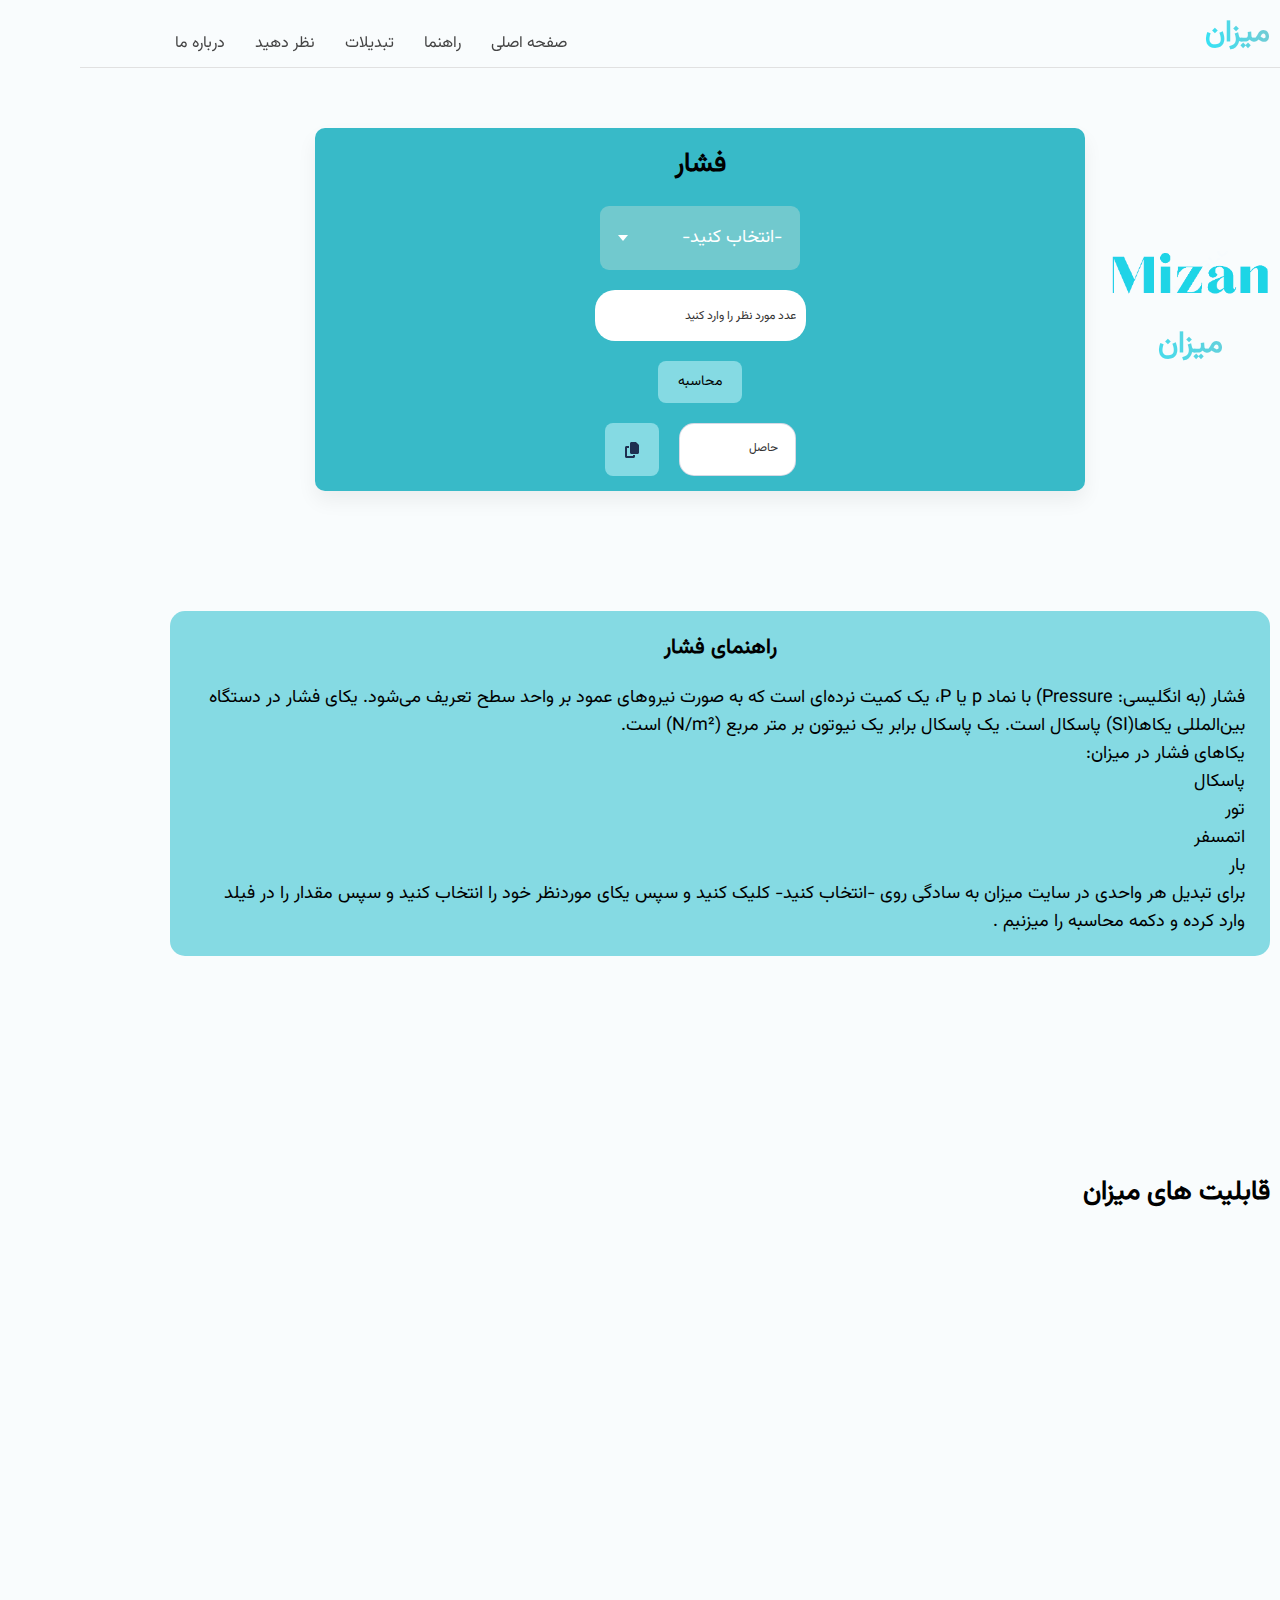
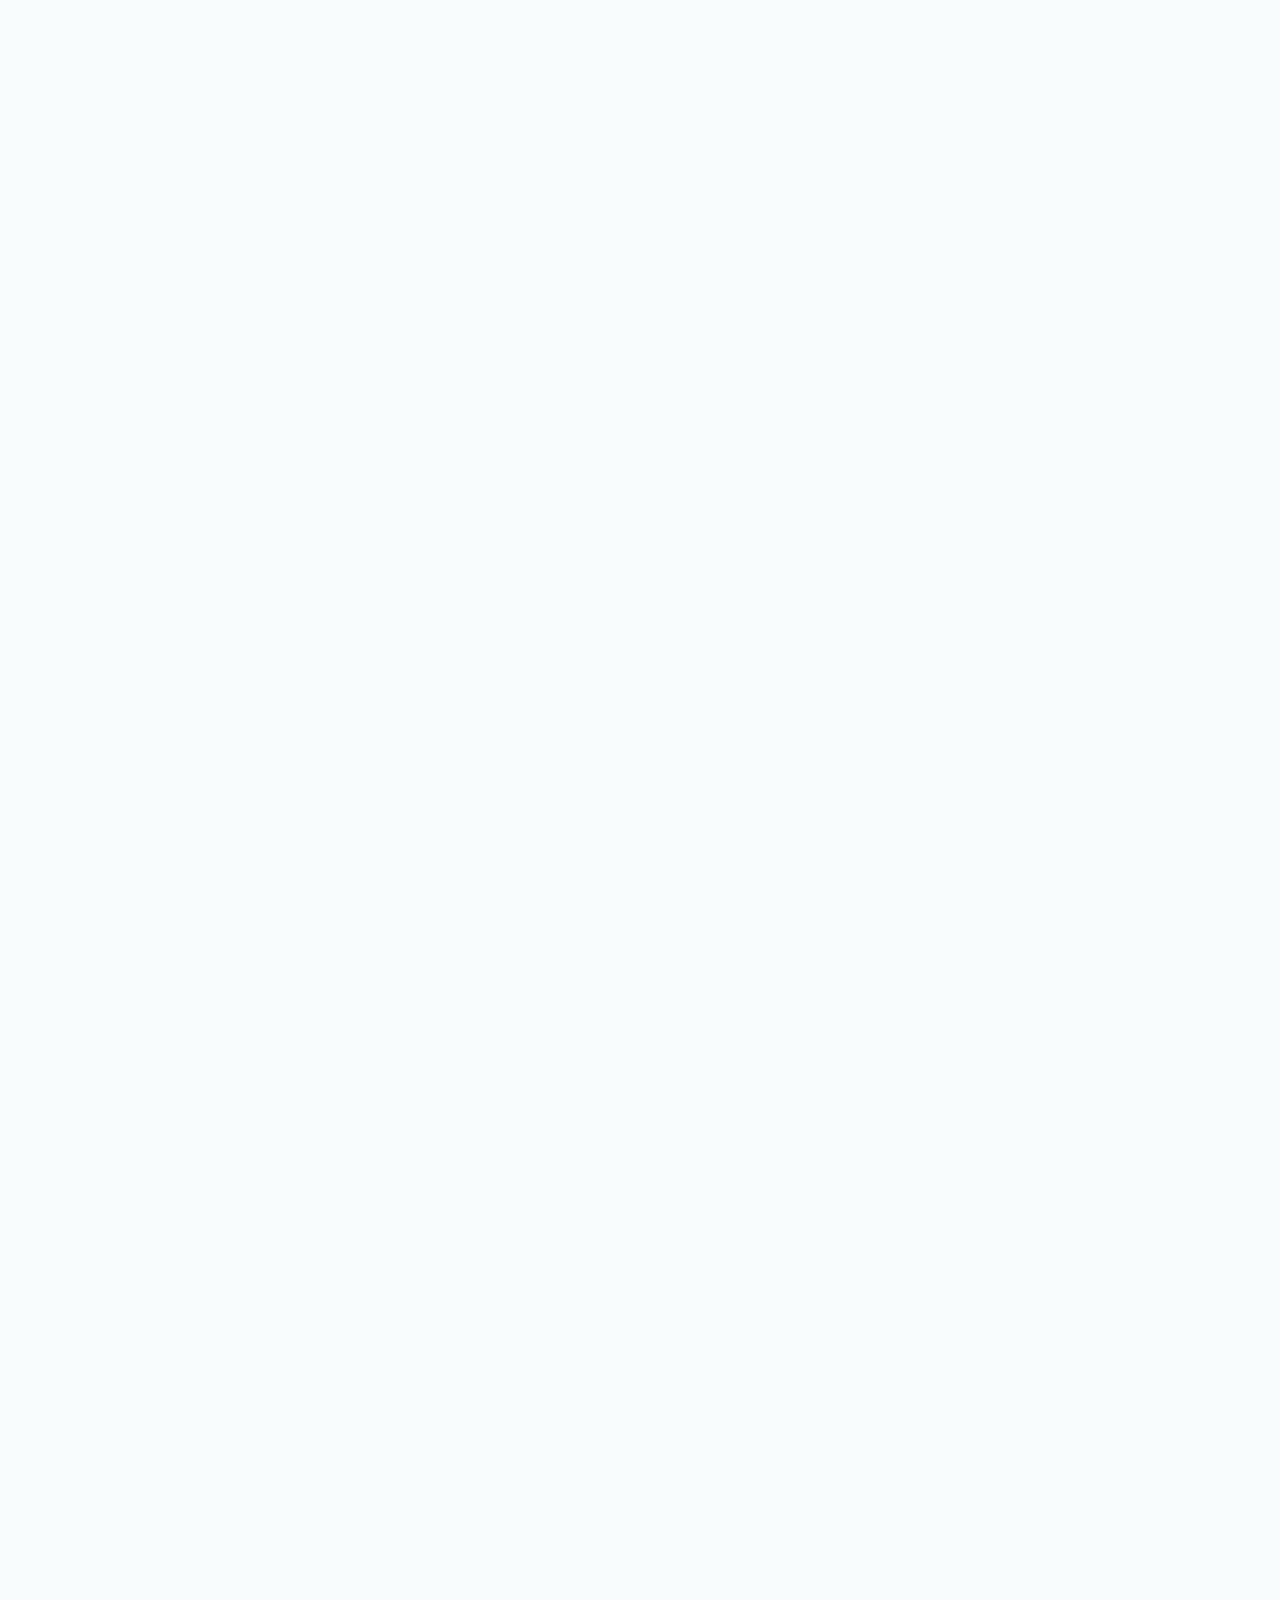
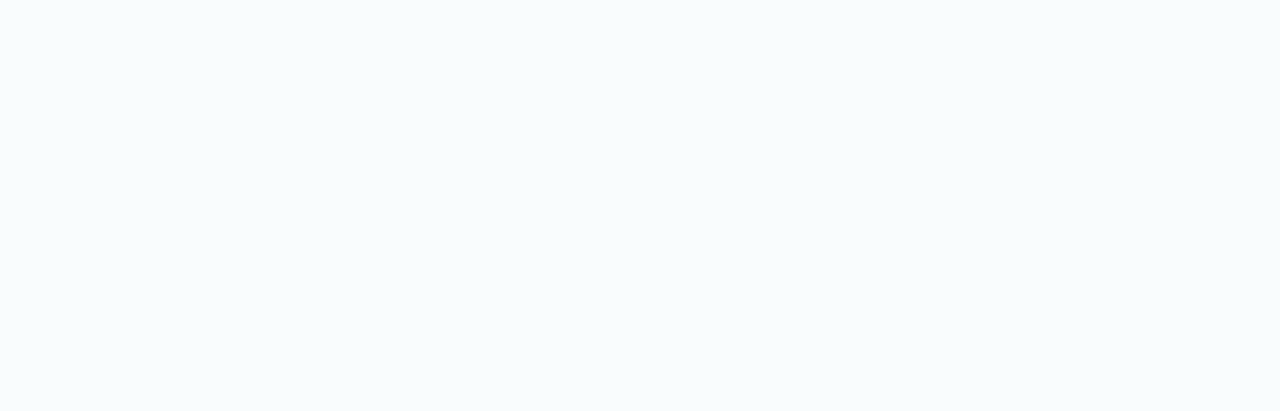
<file: conv-html/pressure.html>
<!DOCTYPE html>
<html lang="fa" dir="rtl">

<head>
    <meta charset="UTF-8">
    <meta name="viewport" content="width=device-width, initial-scale=1.0">
    <link rel="stylesheet" href="/css/font.css">
    <link rel="stylesheet" href="/css/style.css">
    <link rel="stylesheet" href="https://unpkg.com/aos@next/dist/aos.css" />
    <link rel="stylesheet" href="https://cdnjs.cloudflare.com/ajax/libs/font-awesome/6.5.1/css/all.min.css"
        integrity="sha512-DTOQO9RWCH3ppGqcWaEA1BIZOC6xxalwEsw9c2QQeAIftl+Vegovlnee1c9QX4TctnWMn13TZye+giMm8e2LwA=="
        crossorigin="anonymous" referrerpolicy="no-referrer" />
    <link rel="apple-touch-icon" sizes="180x180" href="/assets/Mizan logo/apple-touch-icon.png">
    <link rel="icon" type="image/png" sizes="32x32" href="/assets/Mizan logo/favicon-32x32.png">
    <link rel="icon" type="image/png" sizes="16x16" href="/assets/Mizan logo/favicon-16x16.png">
    <link rel="manifest" href="/assets/Mizan logo/site.webmanifest">
    <title>میزان | فشار</title>
</head>

<body>
    <header class="main-header hidden">
        <nav class="nav container ">
            <a href="/index.html">
                <h1 class="logo">میزان</h1>
            </a>
            <div class="nav__toggler">
                <div class="bar bar-one"></div>
                <div class="bar bar-two"></div>
                <div class="bar bar-three"></div>
            </div>
            <ul class="list nav__list">
                <li class="nav__item"><a href="/index.html">صفحه اصلی</a></li>
                <li class="nav__item"><a href="/conv-html/guide.html">راهنما</a></li>
                <li class="nav__item"><a href="#cards">تبدیلات</a></li>
                <li class="nav__item"><a href="#contact-us-sec">نظر دهید</a></li>
                <li class="nav__item"><a href="#footer">درباره ما</a></li>
            </ul>
        </nav>
    </header>
    <section class="hero">
        <div class="hero-alt container block">
            <div class="hero-alt_logos">
                <img src="/assets/images/Screenshot 2023-12-12 232840-Recovered.png" alt="Mizan-logo" class="logo-img">
                <p class="logo">میزان</p>
            </div>
            <div class="hero-alt_conv">
                <h2 class="hero-alt_heading">فشار</h2>
                <div class="dropdown">
                    <div class="select">
                        <span class="selected">-انتخاب کنید-</span>
                        <div class="caret"></div>
                    </div>
                    <ul class="menu">
                        <li>پاسکال به تور</li>
                        <li>تور به پاسکال</li>
                        <li>پاسکال به اتمسفر</li>
                        <li>اتمسفر به پاسکال</li>
                        <li>اتمسفر به بار</li>
                        <li>بار به اتمسفر</li>
                    </ul>
                </div>
                <p class="error"></p>
                <input class="user-inp" type="number" onkeypress="handleKeyPress(event)"
                    placeholder="عدد مورد نظر را وارد کنید">
                <button class="btn calc-btn" onclick="presFunc()">محاسبه</button>
                <div class="copy-text">
                    <textarea readonly name="" id="" cols="10" rows="1" class="result" placeholder="حاصل"></textarea>
                    <button class="btn copy-btn"><img src="/assets/images/copy-solid.svg" alt=""></button>
                </div>
            </div>
        </div>
    </section>
    <section class="block container">
        <div class="guide">
            <h3 class="guide-heading">راهنمای فشار</h3>
            <p class="guide-text">فشار (به انگلیسی: Pressure) با نماد p یا P، یک کمیت نرده‌ای است که به صورت نیرو‌های
                عمود بر واحد سطح تعریف می‌شود. یکای
                فشار در دستگاه بین‌المللی یکاها(SI) پاسکال است. یک پاسکال برابر یک نیوتون بر متر مربع (N/m²) است.</p>
            <p class="guide-text">یکاهای فشار در میزان:</p>
            <ul>
                <li>پاسکال</li>
                <li>تور</li>
                <li>اتمسفر</li>
                <li>بار</li>
            </ul>
            <p class="guide-text">برای تبدیل هر واحدی در سایت میزان به سادگی روی -انتخاب کنید- کلیک کنید و سپس یکای
                موردنظر خود را انتخاب کنید و سپس مقدار را در فیلد وارد کرده و دکمه محاسبه را میزنیم .</p>
        </div>
    </section>
    <section class="cards container block" style="margin-top: 95px;" id="cards">
        <h2 class="cards-heading">قابلیت های میزان</h2>
        <div class="card-container">
            <a href="/conv-html/length.html">
                <div class="card hidden">
                    <i class="fa-solid fa-ruler"></i>
                    <p class="card-title">طول</p>
                </div>
            </a>
            <a href="/conv-html/area.html">
                <div class="card hidden">
                    <img src="/assets/images/wide.png" alt="">
                    <p class="card-title">مساحت</p>
                </div>
            </a>
            <a href="/conv-html/speed.html">
                <div class="card hidden">
                    <img src="/assets/images/dashboard.png" alt="">
                    <p class="card-title">سرعت</p>
                </div>
            </a>
            <a href="/conv-html/temperature.html">
                <div class="card hidden">
                    <i class="fa-solid fa-temperature-three-quarters"></i>
                    <p class="card-title">دما</p>
                </div>
            </a>
            <a href="/conv-html/pressure.html">
                <div class="card hidden">
                    <img src="/assets/images/manometer.png" alt="">
                    <p class="card-title">فشار</p>
                </div>
            </a>
            <a href="/conv-html/bmi.html">
                <div class="card hidden">
                    <img src="/assets/images/diet.png" alt="">
                    <p class="card-title">bmi</p>
                </div>
            </a>
            <a href="/conv-html/volume.html">
                <div class="card hidden">
                    <img src="/assets/images/cube.png" alt="">
                    <p class="card-title">حجم</p>
                </div>
            </a>
            <a href="/conv-html/mass.html">
                <div class="card hidden">
                    <i class="fa-solid fa-weight-scale"></i>
                    <p class="card-title">جرم</p>
                </div>
            </a>
            <a href="/conv-html/chart.html">
                <div class="card hidden">
                    <i class="fa-solid fa-chart-simple"></i>
                    <p class="card-title">نمودار</p>
                </div>
            </a>
            <a href="/conv-html/age.html">
                <div class="card hidden">
                    <p class="temp">سن</p>
                    <p class="card-title">سن</p>
                </div>
            </a>


    </section>
    <section data-aos="fade-up" class="container block" style="margin-top: 95px;" id="contact-us-sec">
        <h2 class=" contact-us__heading">ارتباط با ما</h2>
        <div class="contact-us">


            <div class="contact-us__map">
                <img src="/assets/images/map.png" alt="tapsi office location">
            </div>
            <div class="contact-us__form">
                <div class="form-wrapper">
                    <h3>نظرات شما</h3>
                    <form>
                        <input type="text" placeholder="نام و نام خانوادگی">
                        <input type="email" placeholder="ایمیل خود را وارد کنید">
                        <textarea placeholder="پیام شما" id="" cols="30" rows="10"></textarea>
                        <button type="submit" class="btn btn--primary">ارسال نظر</button>
                    </form>
                </div>
            </div>
        </div>
    </section>
    <footer class="container block" id="footer" data-aos="fade-up" data-aos-duration="1000">
        <div class="footer">
            <p class="logo">میزان</p>
            <div class="footer_items-cols">
                <div class="footer_items-col">
                    <h6>قابلیت ها</h6>
                    <a href="/conv-html/area.html">مساحت</a>
                    <a href="/conv-html/length.html">طول</a>
                    <a href="/conv-html/bmi.html">Bmi</a>
                    <a href="/conv-html/age.html">سن</a>
                    <a href="/conv-html/temperature.html">دما</a>
                </div>
                <div class="footer_items-col no-heading">
                    <a href="/conv-html/speed.html">سرعت</a>
                    <a href="/conv-html/chart.html">نمودار</a>
                    <a href="/conv-html/pressure.html">فشار</a>
                    <a href="/conv-html/mass.html">جرم</a>
                    <a href="/conv-html/volume.html">حجم</a>
                </div>
                <div class="footer_items-col">
                    <h6>ارتباط با ما</h6>
                    <a href="/index.html">صفحه اصلی</a>
                    <a href="#contact-us-sec">نظر دهید</a>
                    <a href="https://github.com/Alinajafi10">گیت هاب</a>
                </div>
            </div>
            <div class="sepration-bar"></div>
            <p>این سایت توسط سید علی نجفی برای طرح نوجوان خوارزمی طراحی شده.</p>
        </div>
    </footer>
</body>
<script src="https://unpkg.com/aos@next/dist/aos.js"></script>
<script>
    AOS.init();
</script>
<script src="/js/app.js"></script>
<script src="/conv-js/pressure.js"></script>

</html>
</file>
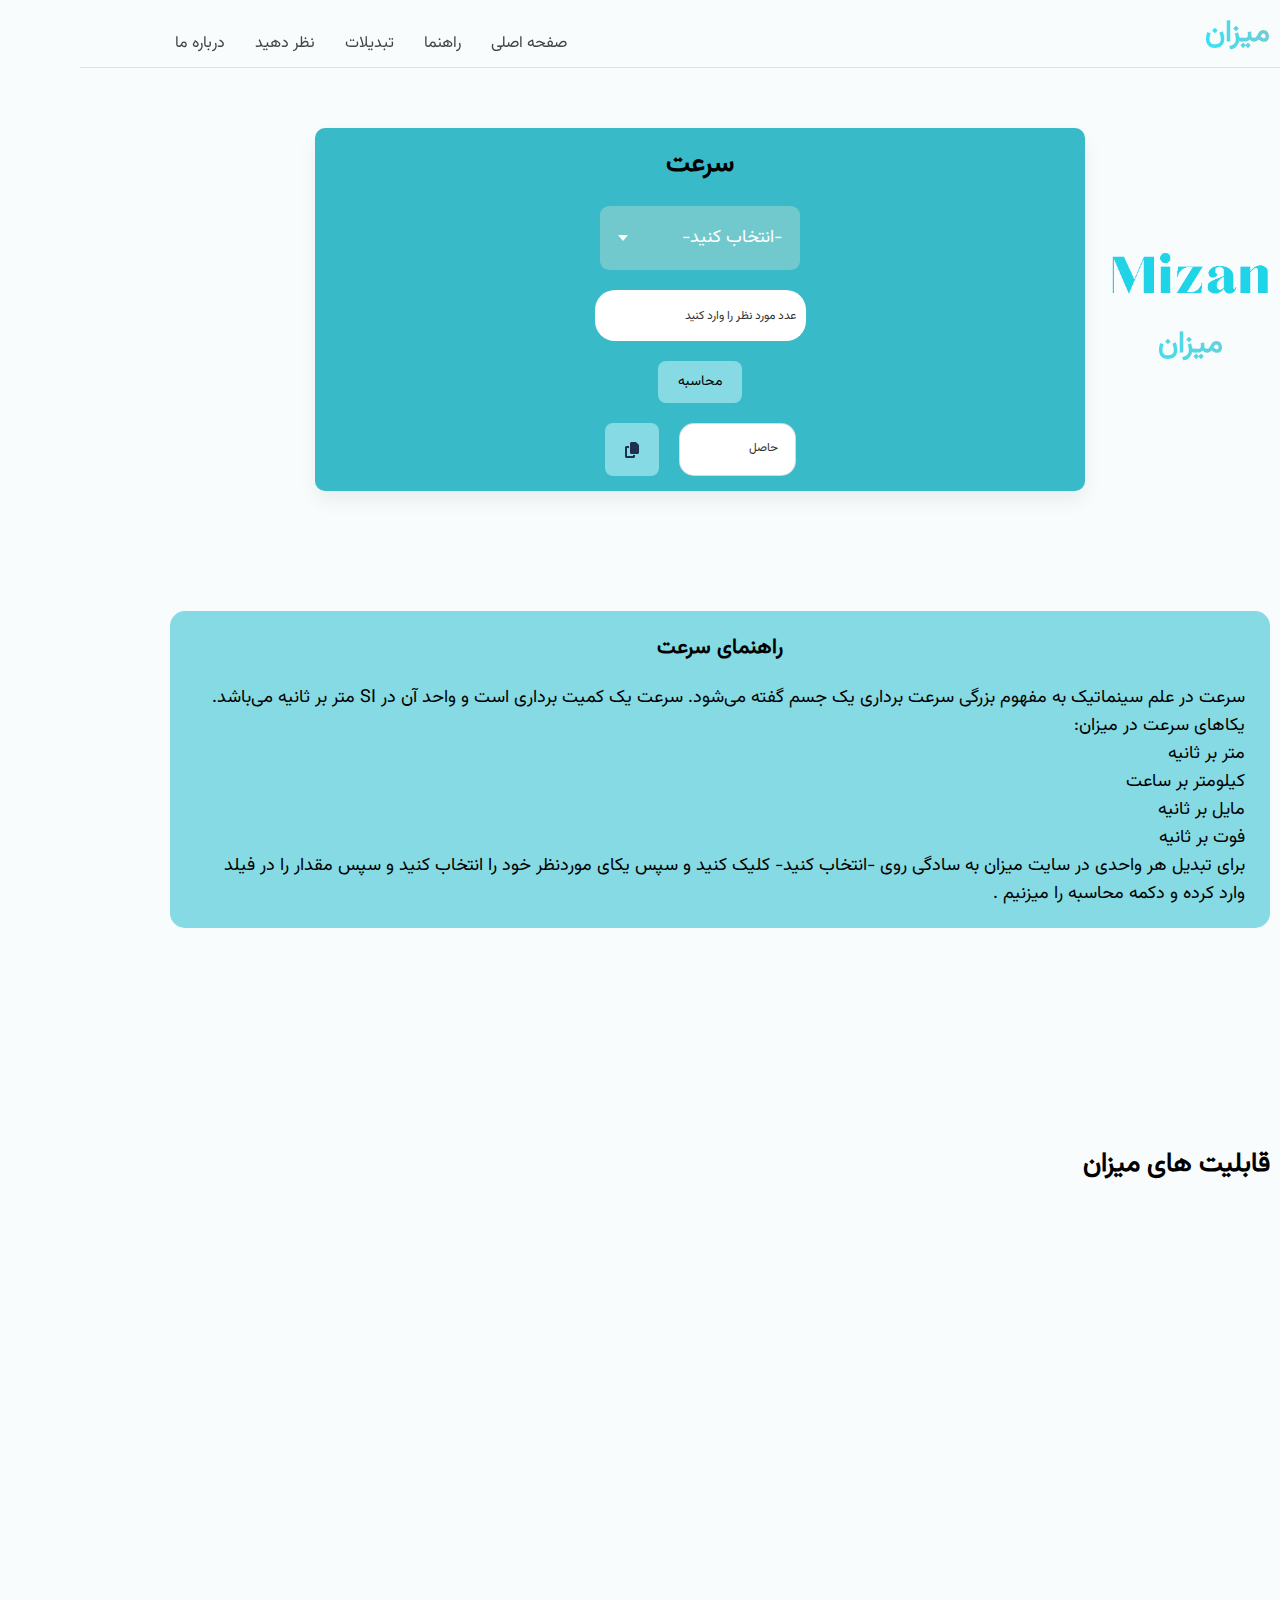
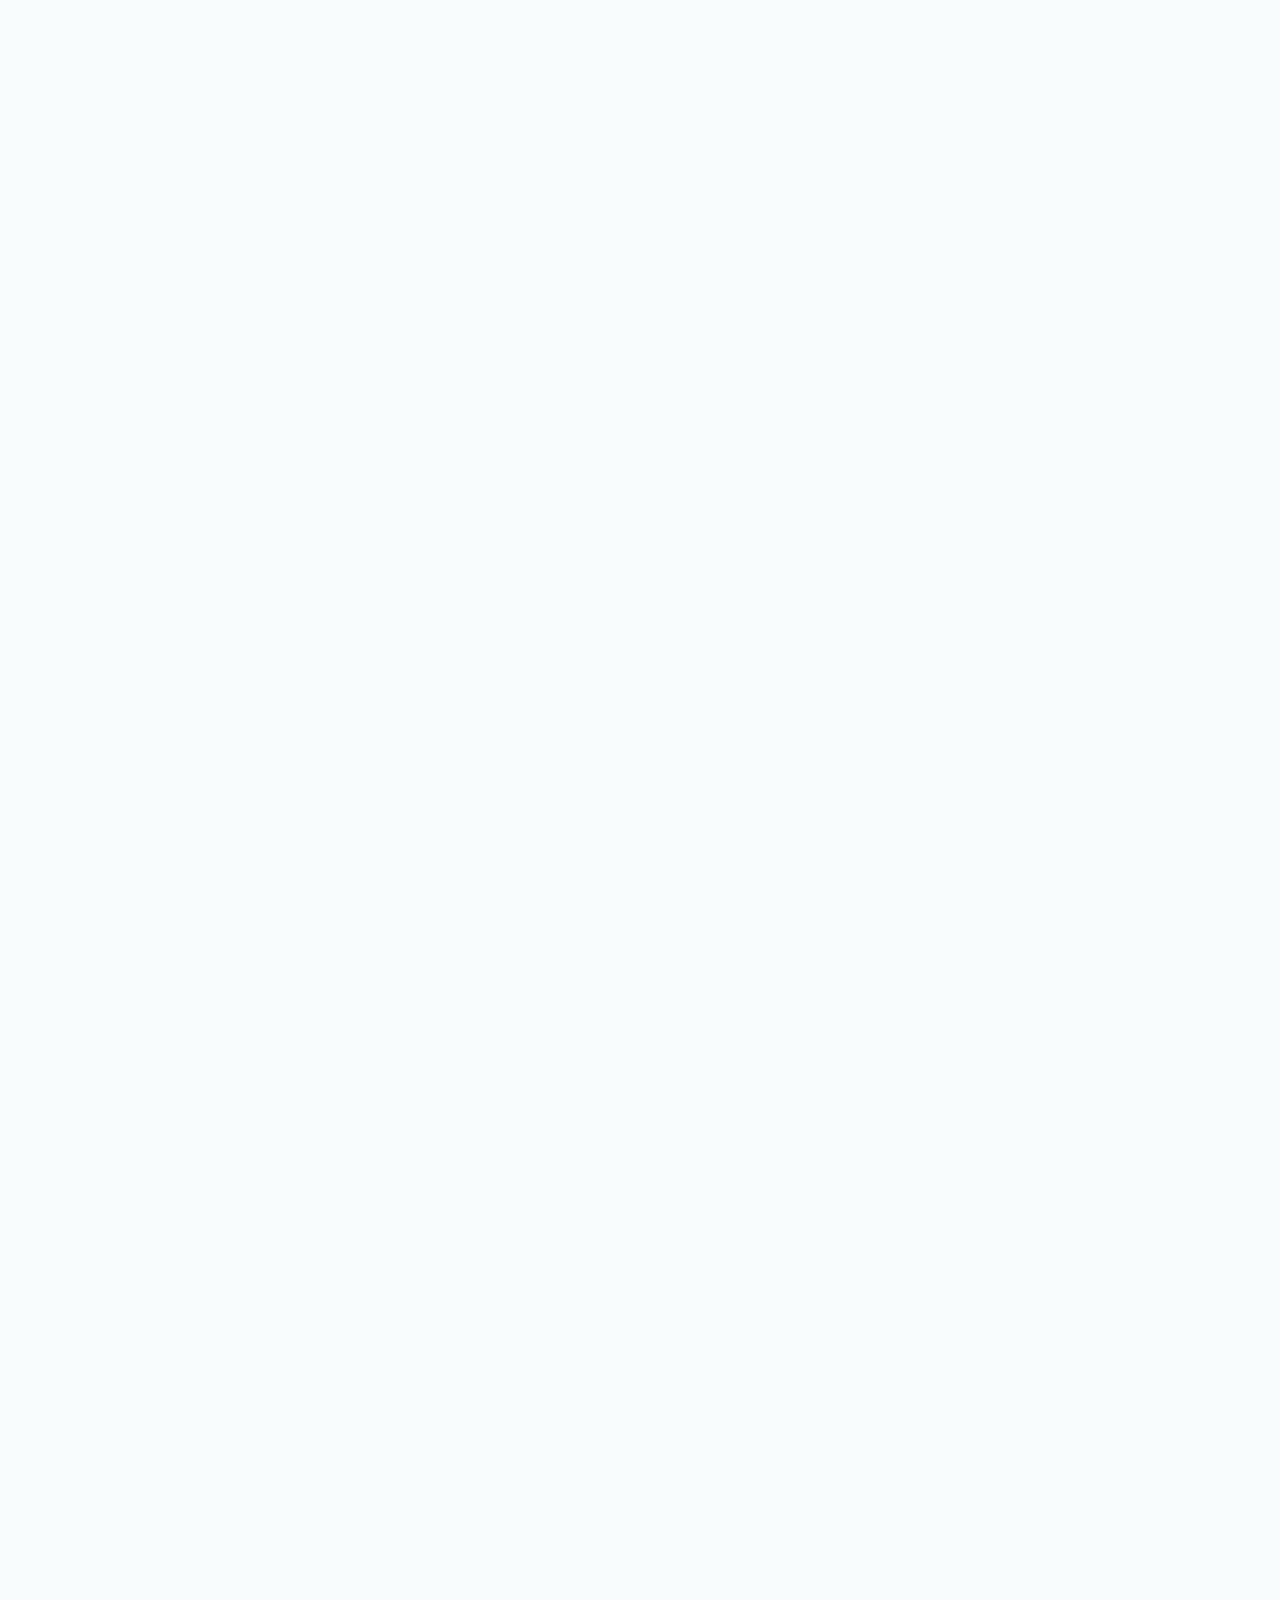
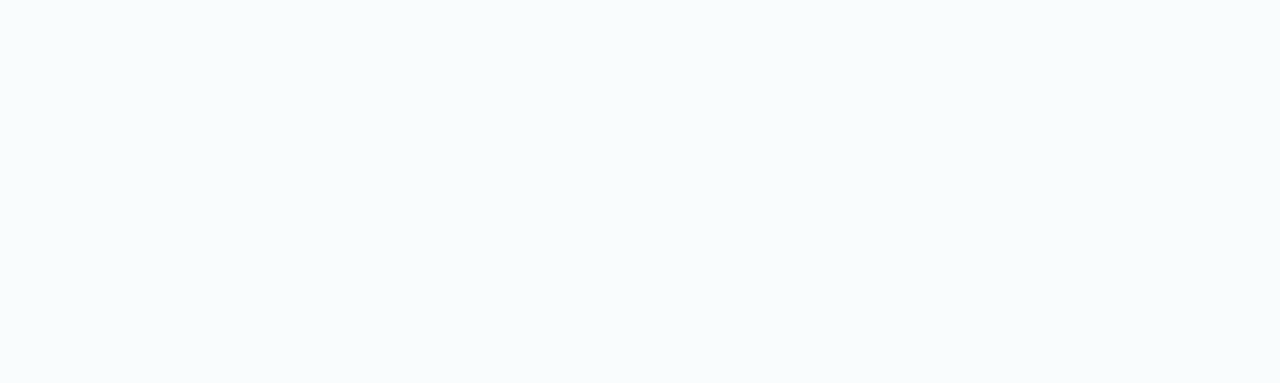
<file: conv-html/speed.html>
<!DOCTYPE html>
<html lang="fa" dir="rtl">

<head>
    <meta charset="UTF-8">
    <meta name="viewport" content="width=device-width, initial-scale=1.0">
    <link rel="stylesheet" href="/css/font.css">
    <link rel="stylesheet" href="/css/style.css">
    <link rel="stylesheet" href="https://unpkg.com/aos@next/dist/aos.css" />
    <link rel="stylesheet" href="https://cdnjs.cloudflare.com/ajax/libs/font-awesome/6.5.1/css/all.min.css"
        integrity="sha512-DTOQO9RWCH3ppGqcWaEA1BIZOC6xxalwEsw9c2QQeAIftl+Vegovlnee1c9QX4TctnWMn13TZye+giMm8e2LwA=="
        crossorigin="anonymous" referrerpolicy="no-referrer" />
    <link rel="apple-touch-icon" sizes="180x180" href="/assets/Mizan logo/apple-touch-icon.png">
    <link rel="icon" type="image/png" sizes="32x32" href="/assets/Mizan logo/favicon-32x32.png">
    <link rel="icon" type="image/png" sizes="16x16" href="/assets/Mizan logo/favicon-16x16.png">
    <link rel="manifest" href="/assets/Mizan logo/site.webmanifest">
    <title>میزان | سرعت</title>
</head>

<body>
    <header class="main-header hidden">
        <nav class="nav container ">
            <a href="/index.html">
                <h1 class="logo">میزان</h1>
            </a>
            <div class="nav__toggler">
                <div class="bar bar-one"></div>
                <div class="bar bar-two"></div>
                <div class="bar bar-three"></div>
            </div>
            <ul class="list nav__list">
                <li class="nav__item"><a href="/index.html">صفحه اصلی</a></li>
                <li class="nav__item"><a href="/conv-html/guide.html">راهنما</a></li>
                <li class="nav__item"><a href="#cards">تبدیلات</a></li>
                <li class="nav__item"><a href="#contact-us-sec">نظر دهید</a></li>
                <li class="nav__item"><a href="#footer">درباره ما</a></li>
            </ul>
        </nav>
    </header>
    <section class="hero">
        <div class="hero-alt container block">
            <div class="hero-alt_logos">
                <img src="/assets/images/Screenshot 2023-12-12 232840-Recovered.png" alt="Mizan-logo" class="logo-img">
                <p class="logo">میزان</p>
            </div>
            <div class="hero-alt_conv">
                <h2 class="hero-alt_heading">سرعت</h2>
                <div class="dropdown">
                    <div class="select">
                        <span class="selected">-انتخاب کنید-</span>
                        <div class="caret"></div>
                    </div>
                    <ul class="menu">
                        <li>متر بر ثانیه به کیلومتر بر ساعت</li>
                        <li>کیلومتر بر ساعت به متر بر ثانیه</li>
                        <li>مایل بر ثانیه به کیلومتر بر ساعت</li>
                        <li>کیلومتر بر ساعت به مایل بر ثانیه</li>
                        <li>فوت بر ثانیه به کیلومتر بر ساعت</li>
                        <li>کیلومتر بر ساعت به فوت بر ثانیه</li>
                    </ul>
                </div>
                <p class="error"></p>
                <input class="user-inp" type="number" onkeypress="handleKeyPress(event)"
                    placeholder="عدد مورد نظر را وارد کنید">
                <button class="btn calc-btn" onclick="speedFunc()">محاسبه</button>
                <div class="copy-text">
                    <textarea readonly name="" id="" cols="10" rows="1" class="result" placeholder="حاصل"></textarea>
                    <button class="btn copy-btn"><img src="/assets/images/copy-solid.svg" alt=""></button>
                </div>
            </div>
        </div>
    </section>
    <section class="block container">
        <div class="guide">
            <h3 class="guide-heading">راهنمای سرعت</h3>
            <p class="guide-text">سرعت در علم سینماتیک به مفهوم بزرگی سرعت برداری یک جسم گفته می‌شود. سرعت یک کمیت
                برداری است و واحد آن در SI متر بر ثانیه
                می‌باشد.</p>
            <p class="guide-text">یکاهای سرعت در میزان:</p>
            <ul>
                <li>متر بر ثانیه</li>
                <li>کیلومتر بر ساعت</li>
                <li>مایل بر ثانیه</li>
                <li>فوت بر ثانیه</li>
            </ul>
            <p class="guide-text">برای تبدیل هر واحدی در سایت میزان به سادگی روی -انتخاب کنید- کلیک کنید و سپس یکای
                موردنظر خود را انتخاب کنید و سپس مقدار را در فیلد وارد کرده و دکمه محاسبه را میزنیم .</p>
        </div>
    </section>
    <section class="cards container block" style="margin-top: 95px;" id="cards">
        <h2 class="cards-heading">قابلیت های میزان</h2>
        <div class="card-container">
            <a href="/conv-html/length.html">
                <div class="card hidden">
                    <i class="fa-solid fa-ruler"></i>
                    <p class="card-title">طول</p>
                </div>
            </a>
            <a href="/conv-html/area.html">
                <div class="card hidden">
                    <img src="/assets/images/wide.png" alt="">
                    <p class="card-title">مساحت</p>
                </div>
            </a>
            <a href="/conv-html/speed.html">
                <div class="card hidden">
                    <img src="/assets/images/dashboard.png" alt="">
                    <p class="card-title">سرعت</p>
                </div>
            </a>
            <a href="/conv-html/temperature.html">
                <div class="card hidden">
                    <i class="fa-solid fa-temperature-three-quarters"></i>
                    <p class="card-title">دما</p>
                </div>
            </a>
            <a href="/conv-html/pressure.html">
                <div class="card hidden">
                    <img src="/assets/images/manometer.png" alt="">
                    <p class="card-title">فشار</p>
                </div>
            </a>
            <a href="/conv-html/bmi.html">
                <div class="card hidden">
                    <img src="/assets/images/diet.png" alt="">
                    <p class="card-title">bmi</p>
                </div>
            </a>
            <a href="/conv-html/volume.html">
                <div class="card hidden">
                    <img src="/assets/images/cube.png" alt="">
                    <p class="card-title">حجم</p>
                </div>
            </a>
            <a href="/conv-html/mass.html">
                <div class="card hidden">
                    <i class="fa-solid fa-weight-scale"></i>
                    <p class="card-title">جرم</p>
                </div>
            </a>
            <a href="/conv-html/chart.html">
                <div class="card hidden">
                    <i class="fa-solid fa-chart-simple"></i>
                    <p class="card-title">نمودار</p>
                </div>
            </a>
            <a href="/conv-html/age.html">
                <div class="card hidden">
                    <p class="temp">سن</p>
                    <p class="card-title">سن</p>
                </div>
            </a>


    </section>
    <section data-aos="fade-up" class="container block" style="margin-top: 95px;" id="contact-us-sec">
        <h2 class=" contact-us__heading">ارتباط با ما</h2>
        <div class="contact-us">


            <div class="contact-us__map">
                <img src="/assets/images/map.png" alt="tapsi office location">
            </div>
            <div class="contact-us__form">
                <div class="form-wrapper">
                    <h3>نظرات شما</h3>
                    <form>
                        <input type="text" placeholder="نام و نام خانوادگی">
                        <input type="email" placeholder="ایمیل خود را وارد کنید">
                        <textarea placeholder="پیام شما" id="" cols="30" rows="10"></textarea>
                        <button type="submit" class="btn btn--primary">ارسال نظر</button>
                    </form>
                </div>
            </div>
        </div>
    </section>
    <footer class="container block" id="footer" data-aos="fade-up" data-aos-duration="1000">
        <div class="footer">
            <p class="logo">میزان</p>
            <div class="footer_items-cols">
                <div class="footer_items-col">
                    <h6>قابلیت ها</h6>
                    <a href="/conv-html/area.html">مساحت</a>
                    <a href="/conv-html/length.html">طول</a>
                    <a href="/conv-html/bmi.html">Bmi</a>
                    <a href="/conv-html/age.html">سن</a>
                    <a href="/conv-html/temperature.html">دما</a>
                </div>
                <div class="footer_items-col no-heading">
                    <a href="/conv-html/speed.html">سرعت</a>
                    <a href="/conv-html/chart.html">نمودار</a>
                    <a href="/conv-html/pressure.html">فشار</a>
                    <a href="/conv-html/mass.html">جرم</a>
                    <a href="/conv-html/volume.html">حجم</a>
                </div>
                <div class="footer_items-col">
                    <h6>ارتباط با ما</h6>
                    <a href="/index.html">صفحه اصلی</a>
                    <a href="#contact-us-sec">نظر دهید</a>
                    <a href="https://github.com/Alinajafi10">گیت هاب</a>
                </div>
            </div>
            <div class="sepration-bar"></div>
            <p>این سایت توسط سید علی نجفی برای طرح نوجوان خوارزمی طراحی شده.</p>
        </div>
    </footer>
</body>
<script src="https://unpkg.com/aos@next/dist/aos.js"></script>
<script>
    AOS.init();
</script>
<script src="/js/app.js"></script>
<script src="/conv-js/speed.js"></script>

</html>
</file>
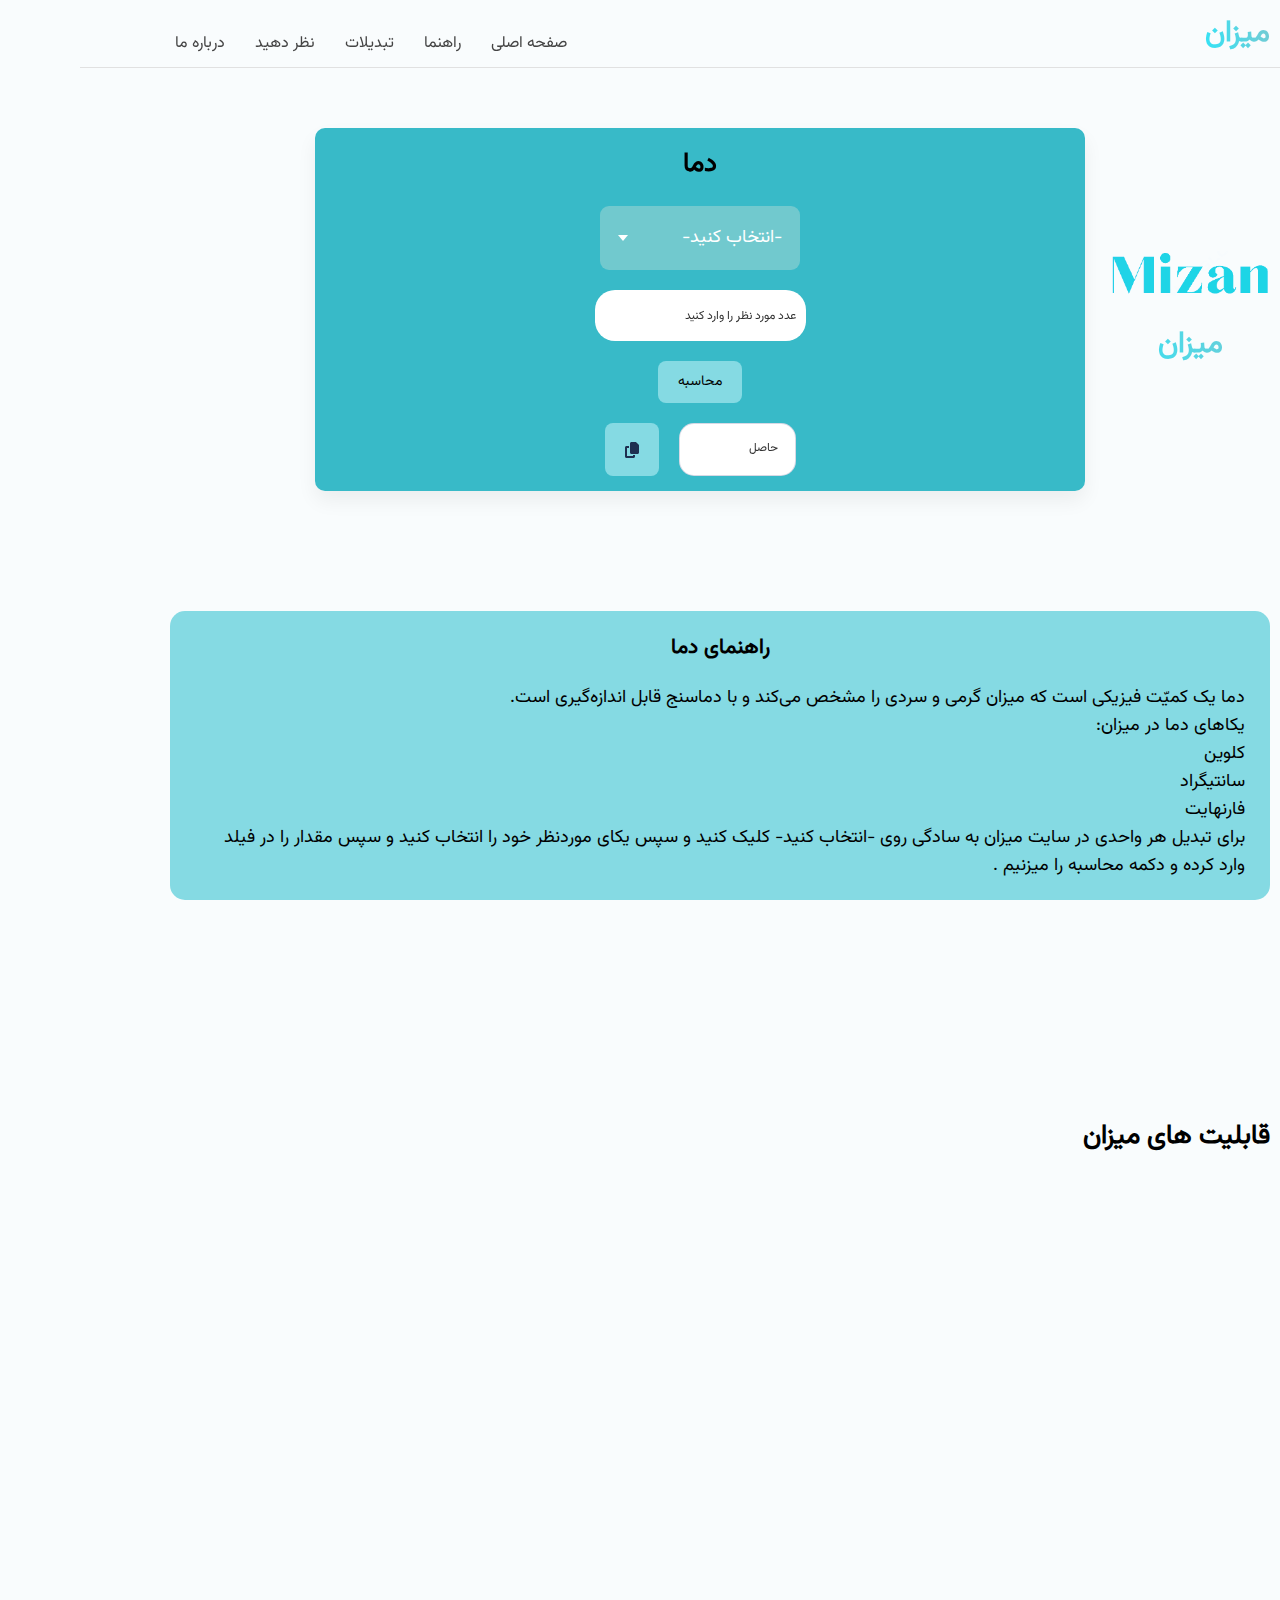
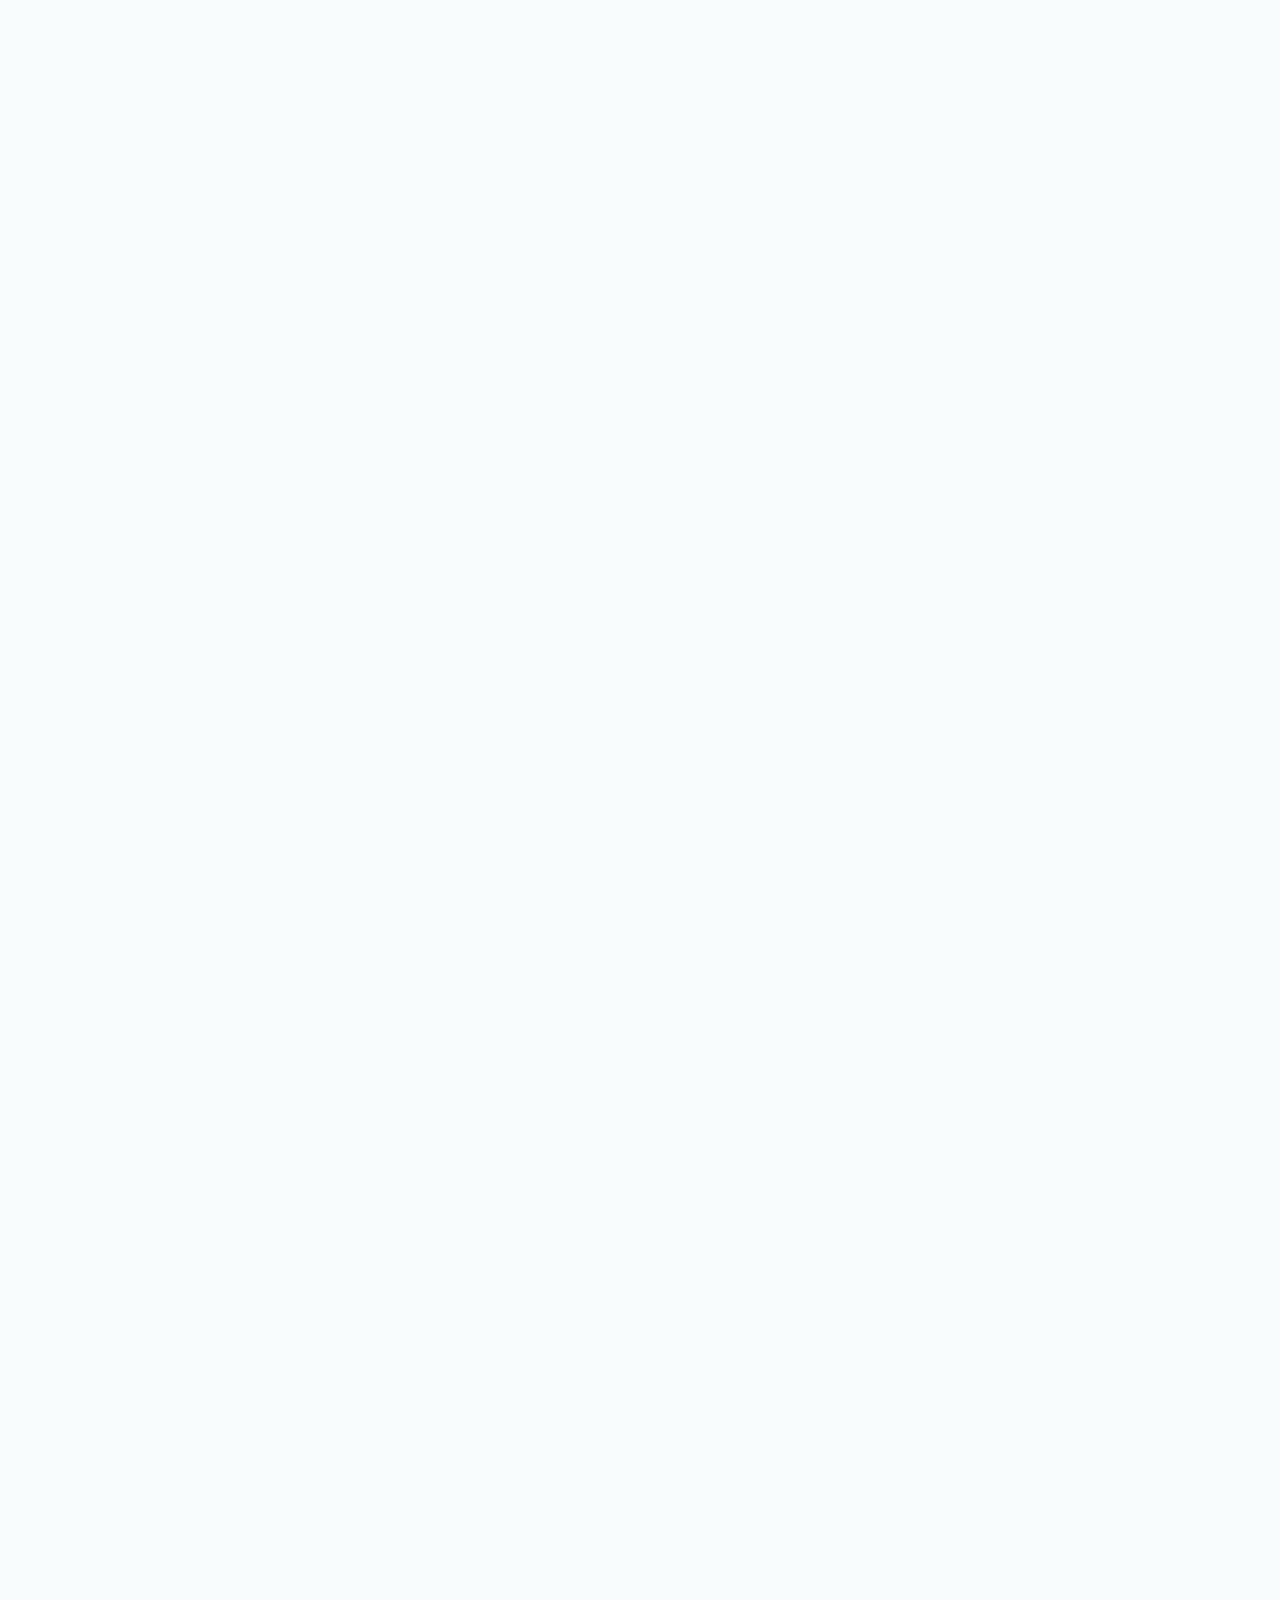
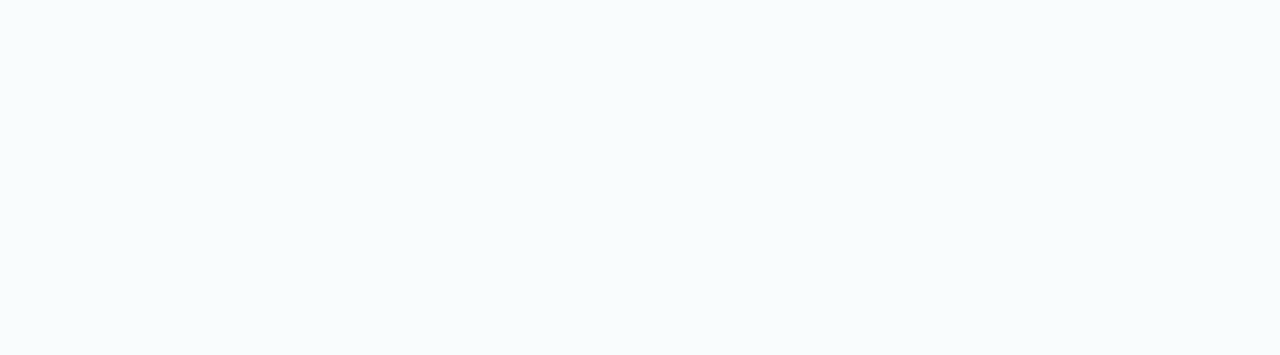
<file: conv-html/temperature.html>
<!DOCTYPE html>
<html lang="fa" dir="rtl">

<head>
    <meta charset="UTF-8">
    <meta name="viewport" content="width=device-width, initial-scale=1.0">
    <link rel="stylesheet" href="/css/font.css">
    <link rel="stylesheet" href="/css/style.css">
    <link rel="stylesheet" href="https://unpkg.com/aos@next/dist/aos.css" />
    <link rel="stylesheet" href="https://cdnjs.cloudflare.com/ajax/libs/font-awesome/6.5.1/css/all.min.css"
        integrity="sha512-DTOQO9RWCH3ppGqcWaEA1BIZOC6xxalwEsw9c2QQeAIftl+Vegovlnee1c9QX4TctnWMn13TZye+giMm8e2LwA=="
        crossorigin="anonymous" referrerpolicy="no-referrer" />
    <link rel="apple-touch-icon" sizes="180x180" href="/assets/Mizan logo/apple-touch-icon.png">
    <link rel="icon" type="image/png" sizes="32x32" href="/assets/Mizan logo/favicon-32x32.png">
    <link rel="icon" type="image/png" sizes="16x16" href="/assets/Mizan logo/favicon-16x16.png">
    <link rel="manifest" href="/assets/Mizan logo/site.webmanifest">
    <title>میزان | دما</title>
</head>

<body>
    <header class="main-header hidden">
        <nav class="nav container ">
            <a href="/index.html">
                <h1 class="logo">میزان</h1>
            </a>
            <div class="nav__toggler">
                <div class="bar bar-one"></div>
                <div class="bar bar-two"></div>
                <div class="bar bar-three"></div>
            </div>
            <ul class="list nav__list">
                <li class="nav__item"><a href="/index.html">صفحه اصلی</a></li>
                <li class="nav__item"><a href="/conv-html/guide.html">راهنما</a></li>
                <li class="nav__item"><a href="#cards">تبدیلات</a></li>
                <li class="nav__item"><a href="#contact-us-sec">نظر دهید</a></li>
                <li class="nav__item"><a href="#footer">درباره ما</a></li>
            </ul>
        </nav>
    </header>
    <section class="hero hidden">
        <div class="hero-alt container block">
            <div class="hero-alt_logos">
                <img src="/assets/images/Screenshot 2023-12-12 232840-Recovered.png" alt="Mizan-logo" class="logo-img">
                <p class="logo">میزان</p>
            </div>
            <div class="hero-alt_conv">
                <h2 class="hero-alt_heading">دما</h2>
                <div class="dropdown">
                    <div class="select">
                        <span class="selected">-انتخاب کنید-</span>
                        <div class="caret"></div>
                    </div>
                    <ul class="menu">
                        <li class="active">-انتخاب کنید-</li>
                        <li>کلوین به سانتیگراد</li>
                        <li>کلوین به فارنهایت</li>
                        <li>فارنهایت به کلوین</li>
                        <li>فارنهایت به سانتیگراد</li>
                        <li>سانتیگراد به کلوین</li>
                        <li>سانتیگراد به فارنهایت</li>

                    </ul>
                </div>
                <p class="error"></p>
                <input class="user-inp" type="number" onkeypress="handleKeyPress(event)"
                    placeholder="عدد مورد نظر را وارد کنید">
                <button class="btn calc-btn" onclick="tempFunc()">محاسبه</button>
                <div class="copy-text">
                    <textarea readonly name="" id="" cols="10" rows="1" class="result" placeholder="حاصل"></textarea>
                    <button class="btn copy-btn"><img src="/assets/images/copy-solid.svg" alt=""></button>
                </div>
            </div>
        </div>
    </section>
    <section class="block container">
        <div class="guide">
            <h3 class="guide-heading">راهنمای دما</h3>
            <p class="guide-text">دما یک کمیّت فیزیکی است که میزان گرمی و سردی را مشخص می‌کند و با دماسنج قابل
                اندازه‌گیری است.</p>
                <p class="guide-text">یکاهای دما در میزان:</p>
            <ul>
                <li>کلوین</li>
                <li>سانتیگراد</li>
                <li>فارنهایت</li>
            </ul>
            <p class="guide-text">برای تبدیل هر واحدی در سایت میزان به سادگی روی -انتخاب کنید- کلیک کنید و سپس یکای
                موردنظر خود را انتخاب کنید و سپس مقدار را در فیلد وارد کرده و دکمه محاسبه را میزنیم .</p>
        </div>
    </section>
    <section class="cards container block" style="margin-top: 95px;" id="cards">
        <h2 class="cards-heading">قابلیت های میزان</h2>
        <div class="card-container">
            <a href="/conv-html/length.html">
                <div class="card hidden">
                    <i class="fa-solid fa-ruler"></i>
                    <p class="card-title">طول</p>
                </div>
            </a>
            <a href="/conv-html/area.html">
                <div class="card hidden">
                    <img src="/assets/images/wide.png" alt="">
                    <p class="card-title">مساحت</p>
                </div>
            </a>
            <a href="/conv-html/speed.html">
                <div class="card hidden">
                    <img src="/assets/images/dashboard.png" alt="">
                    <p class="card-title">سرعت</p>
                </div>
            </a>
            <a href="/conv-html/temperature.html">
                <div class="card hidden">
                    <i class="fa-solid fa-temperature-three-quarters"></i>
                    <p class="card-title">دما</p>
                </div>
            </a>
            <a href="/conv-html/pressure.html">
                <div class="card hidden">
                    <img src="/assets/images/manometer.png" alt="">
                    <p class="card-title">فشار</p>
                </div>
            </a>
            <a href="/conv-html/bmi.html">
                <div class="card hidden">
                    <img src="/assets/images/diet.png" alt="">
                    <p class="card-title">bmi</p>
                </div>
            </a>
            <a href="/conv-html/volume.html">
                <div class="card hidden">
                    <img src="/assets/images/cube.png" alt="">
                    <p class="card-title">حجم</p>
                </div>
            </a>
            <a href="/conv-html/mass.html">
                <div class="card hidden">
                    <i class="fa-solid fa-weight-scale"></i>
                    <p class="card-title">جرم</p>
                </div>
            </a>
            <a href="/conv-html/chart.html">
                <div class="card hidden">
                    <i class="fa-solid fa-chart-simple"></i>
                    <p class="card-title">نمودار</p>
                </div>
            </a>
            <a href="/conv-html/age.html">
                <div class="card hidden">
                    <p class="temp">سن</p>
                    <p class="card-title">سن</p>
                </div>
            </a>


    </section>
    <section data-aos="fade-up" class="container block" style="margin-top: 95px;" id="contact-us-sec">
        <h2 class=" contact-us__heading">ارتباط با ما</h2>
        <div class="contact-us">


            <div class="contact-us__map">
                <img src="/assets/images/map.png" alt="tapsi office location">
            </div>
            <div class="contact-us__form">
                <div class="form-wrapper">
                    <h3>نظرات شما</h3>
                    <form>
                        <input type="text" placeholder="نام و نام خانوادگی">
                        <input type="email" placeholder="ایمیل خود را وارد کنید">
                        <textarea placeholder="پیام شما" id="" cols="30" rows="10"></textarea>
                        <button type="submit" class="btn btn--primary">ارسال نظر</button>
                    </form>
                </div>
            </div>
        </div>
    </section>
    <footer class="container block" id="footer" data-aos="fade-up" data-aos-duration="1000">
        <div class="footer">
            <p class="logo">میزان</p>
            <div class="footer_items-cols">
                <div class="footer_items-col">
                    <h6>قابلیت ها</h6>
                    <a href="/conv-html/area.html">مساحت</a>
                    <a href="/conv-html/length.html">طول</a>
                    <a href="/conv-html/bmi.html">Bmi</a>
                    <a href="/conv-html/age.html">سن</a>
                    <a href="/conv-html/temperature.html">دما</a>
                </div>
                <div class="footer_items-col no-heading">
                    <a href="/conv-html/speed.html">سرعت</a>
                    <a href="/conv-html/chart.html">نمودار</a>
                    <a href="/conv-html/pressure.html">فشار</a>
                    <a href="/conv-html/mass.html">جرم</a>
                    <a href="/conv-html/volume.html">حجم</a>
                </div>
                <div class="footer_items-col">
                    <h6>ارتباط با ما</h6>
                    <a href="/index.html">صفحه اصلی</a>
                    <a href="#contact-us-sec">نظر دهید</a>
                    <a href="https://github.com/Alinajafi10">گیت هاب</a>
                </div>
            </div>
            <div class="sepration-bar"></div>
            <p>این سایت توسط سید علی نجفی برای طرح نوجوان خوارزمی طراحی شده.</p>
        </div>
    </footer>
    <script src="https://unpkg.com/aos@next/dist/aos.js"></script>
    <script>
        AOS.init();
    </script>
    <script src="/js/app.js"></script>
    <script src="/conv-js/temperature.js"></script>
</body>

</html>
</file>
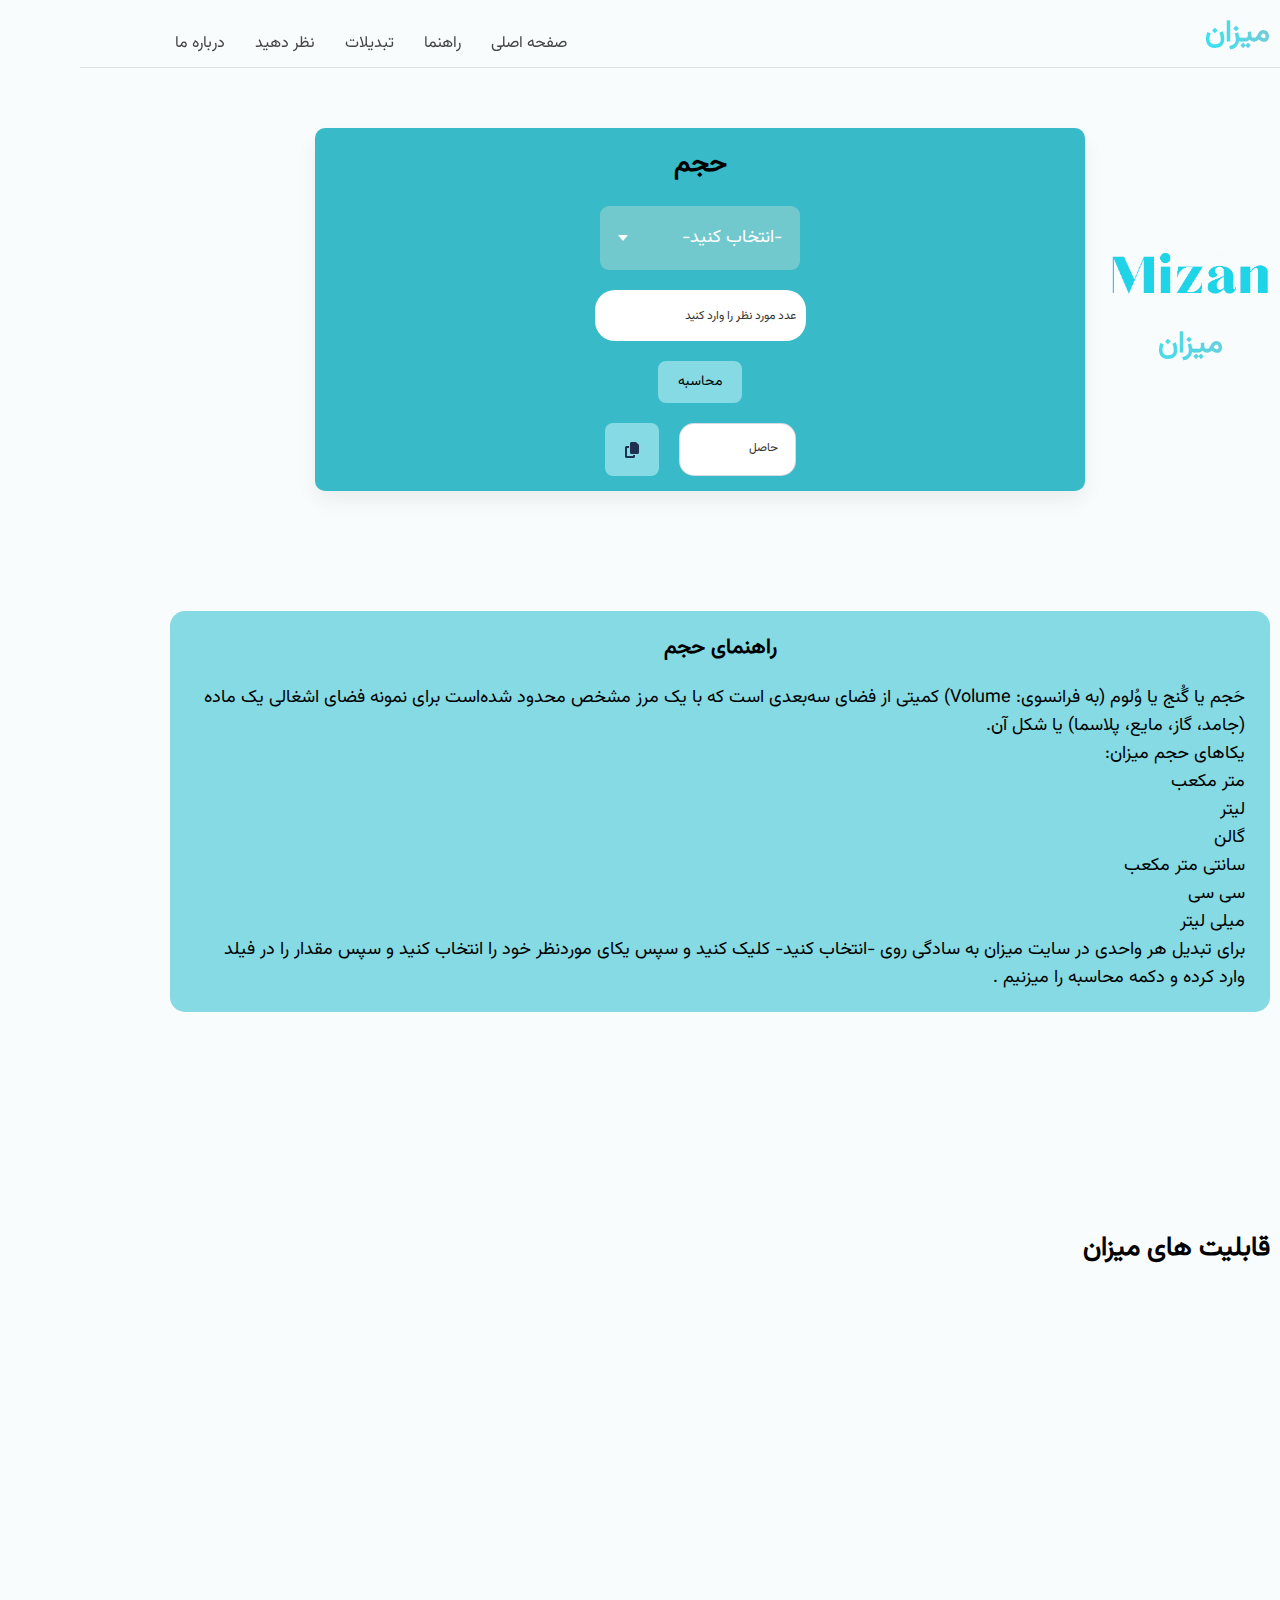
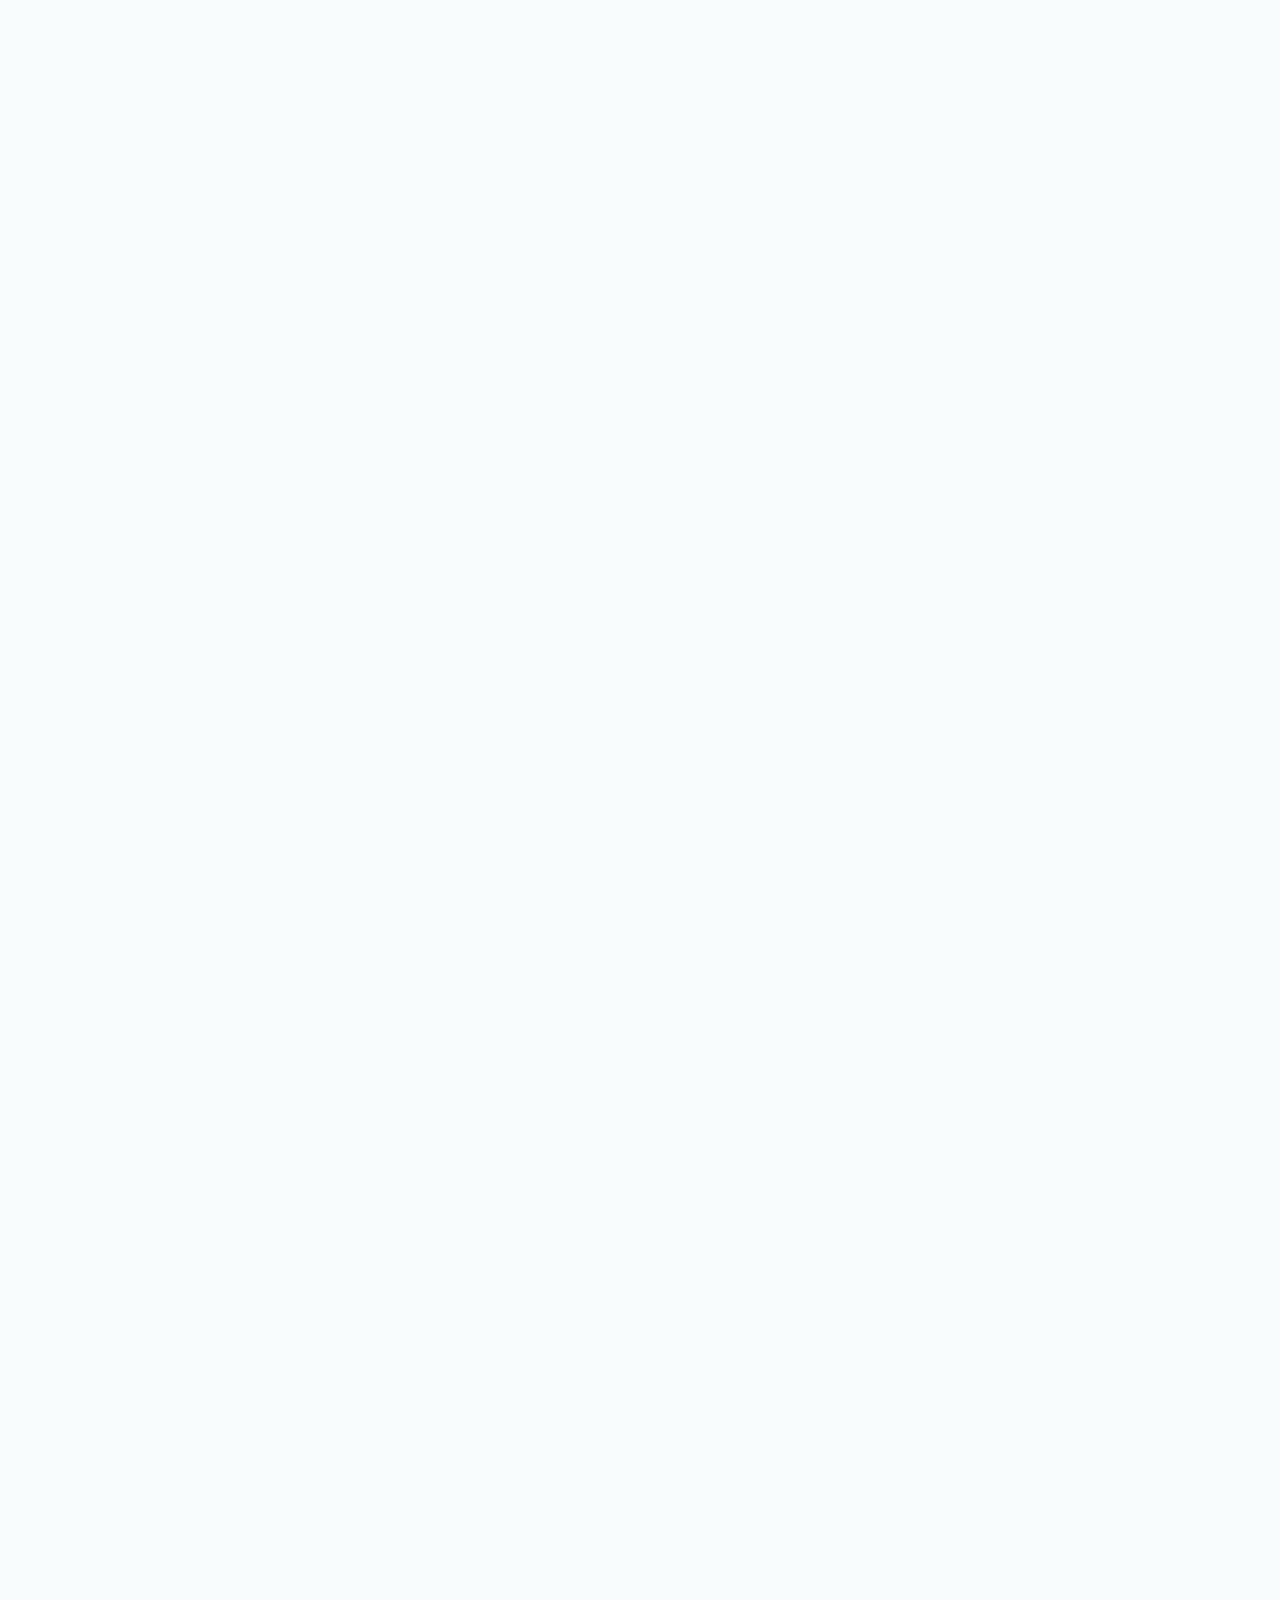
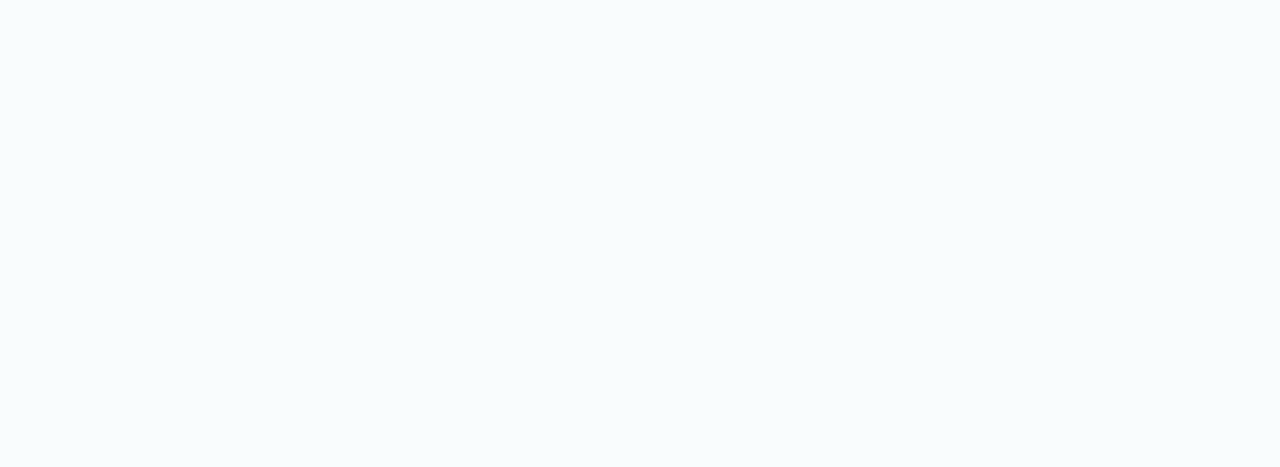
<file: conv-html/volume.html>
<!DOCTYPE html>
<html lang="fa" dir="rtl">

<head>
    <meta charset="UTF-8">
    <meta name="viewport" content="width=device-width, initial-scale=1.0">
    <link rel="stylesheet" href="/css/font.css">
    <link rel="stylesheet" href="/css/style.css">
    <link rel="stylesheet" href="https://unpkg.com/aos@next/dist/aos.css" />
    <link rel="stylesheet" href="https://cdnjs.cloudflare.com/ajax/libs/font-awesome/6.5.1/css/all.min.css"
        integrity="sha512-DTOQO9RWCH3ppGqcWaEA1BIZOC6xxalwEsw9c2QQeAIftl+Vegovlnee1c9QX4TctnWMn13TZye+giMm8e2LwA=="
        crossorigin="anonymous" referrerpolicy="no-referrer" />
    <link rel="apple-touch-icon" sizes="180x180" href="/assets/Mizan logo/apple-touch-icon.png">
    <link rel="icon" type="image/png" sizes="32x32" href="/assets/Mizan logo/favicon-32x32.png">
    <link rel="icon" type="image/png" sizes="16x16" href="/assets/Mizan logo/favicon-16x16.png">
    <link rel="manifest" href="/assets/Mizan logo/site.webmanifest">
    <title>میزان | حجم</title>
</head>

<body>
    <header class="main-header hidden">
        <nav class="nav container ">
            <a href="/index.html">
                <h1 class="logo">میزان</h1>
            </a>
            <div class="nav__toggler">
                <div class="bar bar-one"></div>
                <div class="bar bar-two"></div>
                <div class="bar bar-three"></div>
            </div>
            <ul class="list nav__list">
                <li class="nav__item"><a href="/index.html">صفحه اصلی</a></li>
                <li class="nav__item"><a href="/conv-html/guide.html">راهنما</a></li>
                <li class="nav__item"><a href="#cards">تبدیلات</a></li>
                <li class="nav__item"><a href="#contact-us-sec">نظر دهید</a></li>
                <li class="nav__item"><a href="#footer">درباره ما</a></li>
            </ul>
        </nav>
    </header> 
    <section class="hero">
        <div class="hero-alt container block">
            <div class="hero-alt_logos">
                <img src="/assets/images/Screenshot 2023-12-12 232840-Recovered.png" alt="Mizan-logo" class="logo-img">
                <p class="logo">میزان</p>
            </div>
            <div class="hero-alt_conv">
                <h2 class="hero-alt_heading">حجم</h2>
                <div class="dropdown">
                    <div class="select">
                        <span class="selected">-انتخاب کنید-</span>
                        <div class="caret"></div>
                    </div>
                    <ul class="menu">
                        <li class="active">-انتخاب کنید-</li>
                        <li>متر مکعب به لیتر</li>
                        <li>لیتر به متر مکعب</li>
                        <li>سانتی متر مکعب به سی سی</li>
                        <li>لیتر به میلی لیتر</li>
                        <li>میلی لیتر به لیتر</li>
                        <li>گالن به لیتر</li>
                        <li>لیتر به گالن</li>
                    </ul>
                </div>
                <p class="error"></p>
                <input class="user-inp" type="number" onkeypress="handleKeyPress(event)"
                    placeholder="عدد مورد نظر را وارد کنید">
                <button class="btn calc-btn" onclick="volumeFunc()">محاسبه</button>
                <div class="copy-text">
                    <textarea readonly name="" id="" cols="10" rows="1" class="result" placeholder="حاصل"></textarea>
                    <button class="btn copy-btn"><img src="/assets/images/copy-solid.svg" alt=""></button>
                </div>
            </div>
        </div>
    </section>
    <section class="block container">
        <div class="guide">
            <h3 class="guide-heading">راهنمای حجم</h3>
            <p class="guide-text">حَجم یا گُنج یا وُلوم (به فرانسوی: Volume) کمیتی از فضای سه‌بعدی است که با یک مرز مشخص
                محدود شده‌است برای نمونه فضای
                اشغالی یک ماده (جامد، گاز، مایع، پلاسما) یا شکل آن.</p>
                <p class="guide-text">یکاهای حجم میزان:</p>
                <ul>
                    <li>متر مکعب</li>
                    <li>لیتر</li>
                    <li>گالن</li>
                    <li>سانتی متر مکعب</li>
                    <li>سی سی</li>
                    <li>میلی لیتر</li>
                </ul>
            <p class="guide-text">برای تبدیل هر واحدی در سایت میزان به سادگی روی -انتخاب کنید- کلیک کنید و سپس یکای
                موردنظر خود را انتخاب کنید و سپس مقدار را در فیلد وارد کرده و دکمه محاسبه را میزنیم .</p>
        </div>
    </section>
    <section class="cards container block" style="margin-top: 95px;" id="cards">
        <h2 class="cards-heading">قابلیت های میزان</h2>
        <div class="card-container">
            <a href="/conv-html/length.html">
                <div class="card hidden">
                    <i class="fa-solid fa-ruler"></i>
                    <p class="card-title">طول</p>
                </div>
            </a>
            <a href="/conv-html/area.html">
                <div class="card hidden">
                    <img src="/assets/images/wide.png" alt="">
                    <p class="card-title">مساحت</p>
                </div>
            </a>
            <a href="/conv-html/speed.html">
                <div class="card hidden">
                    <img src="/assets/images/dashboard.png" alt="">
                    <p class="card-title">سرعت</p>
                </div>
            </a>
            <a href="/conv-html/temperature.html">
                <div class="card hidden">
                    <i class="fa-solid fa-temperature-three-quarters"></i>
                    <p class="card-title">دما</p>
                </div>
            </a>
            <a href="/conv-html/pressure.html">
                <div class="card hidden">
                    <img src="/assets/images/manometer.png" alt="">
                    <p class="card-title">فشار</p>
                </div>
            </a>
            <a href="/conv-html/bmi.html">
                <div class="card hidden">
                    <img src="/assets/images/diet.png" alt="">
                    <p class="card-title">bmi</p>
                </div>
            </a>
            <a href="/conv-html/volume.html">
                <div class="card hidden">
                    <img src="/assets/images/cube.png" alt="">
                    <p class="card-title">حجم</p>
                </div>
            </a>
            <a href="/conv-html/mass.html">
                <div class="card hidden">
                    <i class="fa-solid fa-weight-scale"></i>
                    <p class="card-title">جرم</p>
                </div>
            </a>
            <a href="/conv-html/chart.html">
                <div class="card hidden">
                    <i class="fa-solid fa-chart-simple"></i>
                    <p class="card-title">نمودار</p>
                </div>
            </a>
            <a href="/conv-html/age.html">
                <div class="card hidden">
                    <p class="temp">سن</p>
                    <p class="card-title">سن</p>
                </div>
            </a>


    </section>
    <section data-aos="fade-up" class="container block" style="margin-top: 95px;" id="contact-us-sec">
        <h2 class=" contact-us__heading">ارتباط با ما</h2>
        <div class="contact-us">


            <div class="contact-us__map">
                <img src="/assets/images/map.png" alt="tapsi office location">
            </div>
            <div class="contact-us__form">
                <div class="form-wrapper">
                    <h3>نظرات شما</h3>
                    <form>
                        <input type="text" placeholder="نام و نام خانوادگی">
                        <input type="email" placeholder="ایمیل خود را وارد کنید">
                        <textarea placeholder="پیام شما" id="" cols="30" rows="10"></textarea>
                        <button type="submit" class="btn btn--primary">ارسال نظر</button>
                    </form>
                </div>
            </div>
        </div>
    </section>
    <footer class="container block" id="footer" data-aos="fade-up" data-aos-duration="1000">
        <div class="footer">
            <p class="logo">میزان</p>
            <div class="footer_items-cols">
                <div class="footer_items-col">
                    <h6>قابلیت ها</h6>
                    <a href="/conv-html/area.html">مساحت</a>
                    <a href="/conv-html/length.html">طول</a>
                    <a href="/conv-html/bmi.html">Bmi</a>
                    <a href="/conv-html/age.html">سن</a>
                    <a href="/conv-html/temperature.html">دما</a>
                </div>
                <div class="footer_items-col no-heading">
                    <a href="/conv-html/speed.html">سرعت</a>
                    <a href="/conv-html/chart.html">نمودار</a>
                    <a href="/conv-html/pressure.html">فشار</a>
                    <a href="/conv-html/mass.html">جرم</a>
                    <a href="/conv-html/volume.html">حجم</a>
                </div>
                <div class="footer_items-col">
                    <h6>ارتباط با ما</h6>
                    <a href="/index.html">صفحه اصلی</a>
                    <a href="#contact-us-sec">نظر دهید</a>
                    <a href="https://github.com/Alinajafi10">گیت هاب</a>
                </div>
            </div>
            <div class="sepration-bar"></div>
            <p>این سایت توسط سید علی نجفی برای طرح نوجوان خوارزمی طراحی شده.</p>
        </div>
    </footer>
</body>
<script src="https://unpkg.com/aos@next/dist/aos.js"></script>
<script>
    AOS.init();
</script>
<script src="/js/app.js"></script>
<script src="/conv-js/volume.js"></script>

</html>
</file>
<file: css/font.css>
/* @font-face {
    font-family: "Vazirmatn";
    src: url(assets/fonts/Vazirmatn-Regular.woff2);
    font-weight: 400;
    font-style: normal;
}

@font-face {
    font-family: "Vazirmatn";
    src: url(assets/fonts/Vazirmatn-Bold.woff2);
    font-weight: 700;
    font-style: normal;
} */
@font-face {
    font-family: 'Vazirmatn';
    src: url('/assets/fonts/Vazirmatn[wght].woff2') format('woff2 supports variations'),
        url('/assets/fonts/Vazirmatn[wght].woff2') format('woff2-variations');
    font-weight: normal;
    font-style: normal;
    font-display: swap;
}

@font-face {
    font-family: 'Snapp';
    src: url(/assets/fonts/Snapp.ttf);
}

@import url('https://fonts.googleapis.com/css2?family=Plus+Jakarta+Sans:ital,wght@0,200;0,300;0,400;0,500;0,600;0,700;0,800;1,200;1,300;1,400;1,500;1,600;1,700;1,800&family=Poppins:ital,wght@0,100;0,200;0,300;0,400;0,500;0,600;0,700;0,800;0,900;1,100;1,200;1,300;1,400;1,500;1,600;1,700;1,800;1,900&display=swap');

body,
button {
    font-family: 'Vazirmatn', 'Snapp';
    font-size: 1.4rem;
}

@media screen and (min-width:768px) {
    body {
        font-size: 1.8rem;
    }
}
</file>
<file: css/style.css>
*,
*::after,
*::before {
    margin: 0;
    padding: 0;
    box-sizing: border-box;
    list-style: none;
}

:root {
    --text: #060e0f;
    --background: #f9fcfd;
    --primary: #38bac8;
    --secondary: #85dae3;
    --accent: #67d6e2;
    --white: #fff;
    --footer: #eceff1;

}


html {
    font-size: 62.5%;
    scroll-behavior: smooth;
}

.container {
    max-width: 1140px;
    margin: 0 auto;
}

a {
    text-decoration: none;
    color: var(--text);
}

/* html,
body {
    overflow-x: hidden;
} */

body {
    background-color: var(--background);
    /* position: relative; */
    overflow-x: hidden;
}

.logo {
    font-size: 30px;
    background: rgb(50, 227, 246);
    background: -moz-linear-gradient(74deg, rgba(50, 227, 246, 1) 0%, rgba(121, 201, 209, 1) 100%);
    background: -webkit-linear-gradient(74deg, rgba(50, 227, 246, 1) 0%, rgba(121, 201, 209, 1) 100%);
    background: linear-gradient(74deg, rgba(50, 227, 246, 1) 0%, rgba(121, 201, 209, 1) 100%);
    filter: progid:DXImageTransform.Microsoft.gradient(startColorstr="#32e3f6", endColorstr="#79c9d1", GradientType=1);
    background-clip: text;
    -webkit-text-fill-color: transparent;
    font-weight: 600;
}

.logo-img {
    width: 250px;
}

option,
select {
    font-family: 'Vazirmatn';
}

input {
    outline: none;
    border: 1px rgba(33, 45, 113, .18) solid;
    border-radius: 20px;
    padding: 1.5rem 1rem;
}

input:focus {
    border: 5px solid var(--accent);
    transition: all 0.1s;
}

.result {
    padding: 1.5rem 1rem;
    border-radius: 15px;
    border: 1px rgba(33, 45, 113, .18) solid;
}

.btn {
    background-color: var(--secondary);
    outline: 0;
    border: none;
    border-radius: 8px;
    padding: 1rem 2rem;
}

.btn--primary {
    background-color: var(--primary);
}

.block {
    padding: 4rem 2rem;
}

input[type="number"]::-webkit-inner-spin-button,
input[type="number"]::-webkit-outer-spin-button {
    -webkit-appearance: none;
    margin: 0;
}

@media screen and (min-width: 768px) {
    .block {
        padding: 6rem 2rem;
    }
}

/* Scroll Bar */


::-webkit-scrollbar {
    height: 10px;
    width: 17px;
    transition: all 2s;
}

::-webkit-scrollbar-track {
    background-color: transparent;
    border-radius: 100vw;
}

::-webkit-scrollbar-thumb {
    background: linear-gradient(74deg, rgba(56, 186, 200, 1) 0%, rgba(133, 218, 227, 1) 100%);
    border-radius: 100vw;
}

/* Animations */
.hidden {
    opacity: 0;
    filter: blur(5px);
    transform: translateX(-100%);
    transition: all 0.6s;
}

.show {
    opacity: 1;
    filter: blur(0);
    transform: translateX(0);
}

@media screen and (max-width: 768px) {
    .hidden {
        transform: translateX(0);
        opacity: 1;
        filter: blur(0);
    }
}

/* Nav */
.main-header {
    background-color: var(--background);
    border-bottom: 1px solid #e1e1e1;
}

.nav {
    display: flex;
    justify-content: space-between;
    align-items: center;
    flex-wrap: wrap;
    padding: 1rem 2rem;
}

.nav__list {
    width: 100%;
    display: flex;
    flex-direction: column;
    font-size: 1.4rem;
    margin-top: 2rem;
    max-height: 0;
    overflow: hidden;
    opacity: 0;
    transition: all 0.4s ease-in;
}

.nav.nav__expanded .nav__list {
    max-height: 100vh;
    opacity: 1;
}

.nav__item {
    margin-bottom: 1rem;
    border-bottom: 1px solid #ccc;
    padding-bottom: 0.4rem;
    margin-bottom: 1rem;
    display: block;
}

.nav__item a {
    text-decoration: none;
    color: #444;
    padding: 0.5rem;
    transition: all 0.3s;
}

.nav__item a:hover {
    color: var(--primary);
    transition: all 0.3s;
}

.nav__item.cta {
    font-size: 1.4rem;
    border: 0;
}

.nav__item.cta a {
    color: #fff;
}

.nav__item .btn {
    padding: 1rem 3rem;
}

@media screen and (min-width: 800px) {
    .nav__toggler {
        display: none;
    }

    .nav__list {
        flex-direction: row;
        align-items: center;
        width: auto;
        opacity: 1;
        max-height: 100%;
        transition: none;
    }

    .nav__item {
        margin-right: 2rem;
        margin-bottom: 0;
        font-size: 1.6rem;
        border: 0;
        padding-bottom: 0;
        text-align: center;
    }

    .nav__item .btn {
        width: auto;
        padding: 7px 40px;
    }

    .footer-items__special h6 {
        margin-top: 0;
    }
}

/* Toggler */
.nav__toggler {
    cursor: pointer;
}

.bar {
    width: 25px;
    height: 3px;
    background: #000;
    margin: 5px 0;
    border-radius: 5px;
    transition: all 0.4s ease-out;
}

.nav.nav__expanded .bar-one {
    transform: rotate(-45deg) translate(-7.5px, 8px);
    margin: 8px 0;
}

.nav.nav__expanded .bar-two {
    opacity: 0;
    transform: translateX(-20px);
}

.nav.nav__expanded .bar-three {
    transform: rotate(45deg) translate(-8px, -8px);
    margin: 8px 0;
}




/* Hero */

.Hero_list,
.Hero_list-items {
    list-style: disc;
    margin-right: 10px;
}

.hero_list {
    font-size: 1.6rem;
}

.Hero_list-items {
    margin-top: 10px;
    font-size: 1.7rem;
}

.hero-main-description {
    background-color: var(--primary);
    width: 300px;
    height: auto;
    padding: 1.5rem 2rem;
    border-radius: 12px;
}


.convert-list {
    background-color: var(--secondary);
    height: auto;
    padding: 1rem 2rem;
    border-radius: 12px;
    transition-delay: 100ms;
    box-shadow: 0 10px 20px rgba(0, 0, 0, 0.06);
}

.Hero_list-items:hover {
    transform: scale(1.5) translateX(-50px);
    font-weight: 500;
    transition: all 0.4s;
}

.Hero_list a:hover {
    color: var(--primary);
    transition: color 0.3s;

}

.Hero_list-items {
    position: relative;
}

.hero-grid {
    grid-template-columns: repeat(auto-fit, minmax(450px, 1fr));
    display: grid;
    justify-items: center;
    gap: 3rem;
}

.note {
    font-size: 1.2rem;
    color: #f2f2f2
}

.description_btns .btn {
    padding: 1rem 1.5rem;
}

.hero-main {
    display: flex;
    align-content: center;
    flex-direction: row;
}

.hero-description {
    background-color: var(--primary);
    border-radius: 10px;
    padding: 1.5rem 2.5rem;
    width: 70%;
    display: flex;
    flex-direction: column;
    justify-content: space-evenly;
    margin-left: 2rem;
    box-shadow: 0 10px 20px rgba(0, 0, 0, 0.06);
    gap: 20px;
}


.hero-description-text {
    font-size: 1.8rem;
}

.hero .hero-description-text {
    line-height: 2.8rem;
}

.hero .logo-img {
    width: 160px;
}

.logos {
    margin-bottom: 1.5rem;
}

.logos {
    display: flex;
    justify-content: space-between;
}

@media screen and (min-width:768px) {
    .hero-logo {
        display: flex;
    }
}

@media screen and (max-width:768px) {
    .hero-main {
        flex-direction: column;
        flex-wrap: wrap;
    }

    .hero-description {
        width: 100%;
        margin-bottom: 4rem;
        margin-left: 0;
    }
}


.height-container {
    display: flex;
    align-items: center;
    gap: 20px;
}

.weight-container {
    display: flex;
    align-items: center;
    gap: 20px;
}

/* convertors hero */
.hero-alt {
    display: flex;
    align-items: center;
}

.hero-alt_conv {
    background-color: var(--primary);
    border-radius: 10px;
    padding: 1.5rem 2.5rem;
    width: 70%;
    display: flex;
    flex-direction: column;
    align-items: center;
    gap: 20px;
    box-shadow: 0 10px 20px rgba(0, 0, 0, 0.06);
}

.error {
    color: #d1d5db;
    font-size: 1.3rem;
    display: none;
}

.hero-alt_logos {
    margin-left: 25px;
}

.hero-alt_logos img {
    margin-bottom: 15px;
}

.hero-alt_logos .logo {
    text-align: center;
}

.user-inp,
.result {
    direction: ltr;
    text-align: right;
}

@media screen and (max-width:768px) {
    .hero-alt {
        flex-direction: column-reverse;
    }

    .hero-alt_logos {
        margin-top: 50px;
    }
}

/* Copy btn */
.copy-btn:active {
    background-color: var(--accent);
}

.copy-btn::before {
    content: "کپی شد";
    position: absolute;
    top: -50px;
    right: 0px;
    background-color: var(--secondary);
    padding: 8px 10px;
    border-radius: 20px;
    font-size: 15px;
    display: none;
}

.copy-btn::after {
    content: '';
    position: absolute;
    top: -20px;
    right: 25px;
    width: 10px;
    height: 10px;
    background-color: var(--secondary);
    transform: rotate(45deg);
    display: none;
}

.copy-btn.active::after,
.copy-btn.active::before {
    display: block;
}

.copy-text {
    display: flex;
    gap: 2rem;
}

.copy-btn {
    display: flex;
    align-items: center;
}

/* Drop Down */


.dropdown {
    min-width: 200px;
    position: relative;
}

.dropdown * {
    box-sizing: border-box;
}

.select {
    background: #71C9CE;
    color: #fff;
    display: flex;
    justify-content: space-between;
    align-items: center;
    border-radius: 0.5em;
    padding: 1em;
    cursor: pointer;
    transition: background 0.3s;
}

.select-clicked {
    box-shadow: 0 0 0.8em #26489a;
}

.select:hover {
    background: var(--secondary);
}

.caret {
    width: 0;
    height: 0;
    border-left: 5px solid transparent;
    border-right: 5px solid transparent;
    border-top: 6px solid #fff;
    transition: 0.3s;
}

.caret-rotate {
    transform: rotate(180deg);
}

.menu {
    list-style: none;
    padding: 0.2em 0.5em;
    background: #CBF1F5;
    border: 1px #A6E3E9 solid;
    box-shadow: 0 0.5em 1em rgba(0, 0, 0, 0.2);
    border-radius: 0.5em;
    color: #9fa5b5;
    position: absolute;
    top: 3em;
    left: 50%;
    width: 100%;
    transform: translateX(-50%);
    opacity: 0;
    display: none;
    transition: 0.2s;
    z-index: 1;
}

.menu li {
    padding: 0.7em 0.5em;
    margin: 0.3em 0;
    border-radius: 0.5em;
    cursor: pointer;
}

.menu li:hover {
    background: #A6E3E9;
}

.active {
    background: #A6E3E9;
}


.menu-open {
    display: block;
    opacity: 1;
    max-height: 380px;
    overflow-y: scroll;
}







/* contact us */
.contact-us__form {
    margin-right: 0;
}

input,
textarea {
    font-family: "Vazirmatn";
}

.form-wrapper {
    height: 100%;
    border: 1px solid #ccc;
    padding: 1rem 2rem;
    border-radius: 10px;
    box-shadow: 0 10px 20px rgba(0, 0, 0, 0.06);
}

.form-wrapper h3 {
    margin: 5.2rem;
    text-align: center;
}

.form-wrapper form {
    display: flex;
    flex-direction: column;
    justify-content: space-between;
    height: 80%;
}

input,
textarea {
    outline: 0;
    border: 0;
    display: block;
}

.form-wrapper input {
    border-radius: 39px;
    background-color: #d5e1e8;
    border: 1px solid #ccc;
    padding: 1.2rem 1.5rem;
}

.form-wrapper textarea {
    border: 1px solid #ccc;
    background-color: #d5e1e8;
    border-radius: 5px;
}

.form-wrapper input,
.form-wrapper textarea {
    margin-bottom: 1.5rem;
}

.form-wrapper input:focus,
.form-wrapper textarea:focus {
    border: 1px solid var(--primary);
}

textarea {
    resize: none;
}

textarea::placeholder {
    padding-right: 0.7rem;
}

::placeholder {
    color: #333;
    font-size: 1.2rem;
}

@media screen and (min-width: 1024px) {
    .form-wrapper {
        padding: 5rem 2rem;
    }

    .contact-us__form {
        margin-right: 3rem;
    }
}

/* Contact-us */
.contact-us {
    display: grid;
    margin-top: 4rem;
}

.contact-us__map {
    display: none;
}

.contact-us__heading {
    display: flex;
    justify-content: center;
}

@media screen and (min-width: 1024px) {
    .contact-us {
        grid-template-areas: "address form" "map form" "icons form";
        grid-template-columns: 70fr 30fr;
    }

    .contact-us__form {
        grid-area: form;
    }

    .contact-us__map {
        grid-area: map;
        display: block;
    }

    .contact-us__address {
        grid-area: address;
    }

    .contact-us__icons {
        grid-area: icons;
    }

    .contact-us__heading {
        display: block;
    }
}

.contact-us__address {
    display: flex;
    justify-content: space-between;
    flex-direction: column;
    align-items: flex-end;
}

.contact-us__address img {
    width: 40px;
    display: block;
}

.icon-holder {
    display: flex;
    align-items: center;
    margin-bottom: 2rem;
}

.icon-holder__lable {
    margin-left: 2rem;
}

@media screen and (min-width: 1024px) {
    .contact-us__address {
        flex-direction: row;
    }

    .icon-holder {
        flex-direction: column;
        justify-content: space-between;
    }

    .icon-holder__lable {
        order: 2;
        font-size: 1.4rem;
        margin-top: 1.5rem;
    }
}

.contact-us__icons {
    display: flex;
    flex-direction: row;
    justify-content: space-around;
    align-items: center;
    margin-bottom: 2.5rem;
}

@media screen and (min-width: 1024px) {
    .contact-us__icons {
        justify-content: flex-end;
        margin-bottom: 0;
    }

    .contact-us__icons .icon-container {
        margin-left: 2rem;
    }
}

.contact-us__map img {
    width: 100%;
    height: auto;
}

.contact-us__form {
    margin-right: 0;
}

input,
textarea {
    font-family: "Vazirmatn";
}

.form-wrapper {
    height: 100%;
    border: 1px solid #ccc;
    padding: 1rem 2rem;
    border-radius: 10px;
    box-shadow: 0 10px 20px rgba(0, 0, 0, 0.06);
}

.form-wrapper h3 {
    margin: 5.2rem;
    text-align: center;
}

.form-wrapper form {
    display: flex;
    flex-direction: column;
    justify-content: space-between;
    height: 80%;
}

input,
textarea {
    outline: 0;
    border: 0;
    display: block;
}

.form-wrapper input {
    border-radius: 39px;
    background-color: #f5f5f5;
    border: 1px solid #ccc;
    padding: 1.2rem 1.5rem;
}

.form-wrapper textarea {
    border: 1px solid #ccc;
    background-color: #f5f5f5;
    border-radius: 5px;
}

.form-wrapper input,
.form-wrapper textarea {
    margin-bottom: 1.5rem;
}

.form-wrapper input:focus,
.form-wrapper textarea:focus {
    border: 1px solid var(--color-primary);
}

.form-wrapper .btn {
    margin: 2rem;
}

textarea {
    resize: none;
}

textarea::placeholder {
    padding-right: 0.7rem;
}

::placeholder {
    color: #333;
    font-size: 1.2rem;
}

@media screen and (min-width: 1024px) {
    .form-wrapper {
        padding: 5rem 2rem;
    }

    .contact-us__form {
        margin-right: 3rem;
    }
}


/* Footer */
.footer {
    background-color: var(--footer);
    border-radius: 10px;
    padding: 3em 5em;
}

.footer .logo {
    margin-bottom: 0.6em;
}

.footer_items-cols {
    display: flex;
    flex-direction: row;
    align-items: flex-start;
}

.footer_items-col {
    display: flex;
    flex-direction: column;
    margin-right: 2rem;
}

.footer_items-col h6 {
    font-size: 1.8rem;
    margin-bottom: 1rem;
}

.footer_items-col a {
    margin-bottom: 1rem;
}

.footer_items-col a:hover,
.me a:hover {
    color: var(--accent);
    transition: all 0.3s;
}

.no-heading {
    margin-top: 3.9rem;
}

@media screen and (max-width:768px) {
    .footer_items-cols {
        flex-direction: column;
    }

    .footer_items-cols h6 {
        font-size: 1.5rem;
    }

    .footer {
        padding: 3em;
    }

    .no-heading {
        margin-top: 0;
    }
}

.sepration-bar {
    width: 100%;
    height: 1px;
    background-color: var(--text);
    opacity: 10%;
    margin-top: 1em;
    margin-bottom: 1em;
}

/* Cards */
.card {
    width: 200px;
    height: 200px;
    background-color: var(--primary);
    border-radius: 15px;
    transition: all 0.45s;
    display: flex;
    flex-direction: column;
    gap: 10px;
    justify-content: center;
    align-items: center;
    box-shadow: 0 10px 20px rgba(0, 0, 0, 0.06);
}

.card i {
    color: #e1e1e1;
    font-size: 90px;

}

.card img {
    width: 100px;
}

.card:hover {
    background-color: var(--secondary);
    transform: scale(1.12);
}

.card-container {
    display: grid;
    grid-template-columns: repeat(auto-fit, minmax(25rem, 1fr));
    gap: 2rem;
    justify-items: center;
}

.cards-heading {
    display: flex;
    justify-content: center;
    margin-bottom: 4rem;
}

.temp {
    font-size: 70px;
    font-family: 'snapp';
    color: #e1e1e1;

}

.soon-card {
    width: 440px;
    height: 200px;
    background-color: var(--primary);
    border-radius: 15px;
    grid-column: span 2;
}

@media screen and (min-width:768px) {
    .cards-heading {
        display: block;
    }
}

/* chart */
.container2 {
    background-color: #fff;
    padding: 30px;
    border-radius: 20px;
    box-shadow: 0 10px 30px rgba(0, 0, 0, 0.1);
}

.controls {
    margin-top: 30px;
    text-align: center;
    display: flex;
    justify-content: center;
    gap: 5px;
}

.chart-select,
.input {
    padding: 8px;
    margin-right: 10px;
    border: 1px solid #ddd;
    border-radius: 4px;
}

#canvas-container {
    width: 100%;
    height: 100%;
    display: flex;
    align-items: center;
    justify-content: center;
}

@media screen and (max-width:768px) {
    .controls {
        flex-direction: column;
    }
}

/* Age */
.mizan-age {
    display: flex;
    align-items: center;
    gap: 10px;
}

.age-year input {
    max-width: 65%;
}

.input-heading {
    float: right;
    width: 100%;
}

.mizan-age input,
.mizan-age select {
    padding: 0.75rem 0.75rem;
    border-radius: 15px;
    outline: 0;
    border: 0;
}

.age-result {
    text-align: center;
    background-color: var(--secondary);
    border-radius: 15px;
    padding: 1.5rem 1rem;
    opacity: 0;
    transition: all 0.5s ease-in;
}



/* Guide section */
/* .guide-description{

} */

.guide-heading_main {
    font-weight: 900;
    font-size: 2.6em;
    text-align: center;
}

.guide {
    background-color: var(--secondary);
    border-radius: 15px;
    padding: 2rem 2.5rem;
}

.guide-heading {
    text-align: center;
    margin-bottom: 2rem;
}

.center {
    display: flex;
    justify-content: center;
}

.small-text {
    color: #d1d5db;
    font-size: 1.3rem;
}

@media screen and (max-width:768px) {
    .gif{
        width: 50%;
    }
}

.guide-description-text{
    line-height: 3.5rem;
}
</file>
